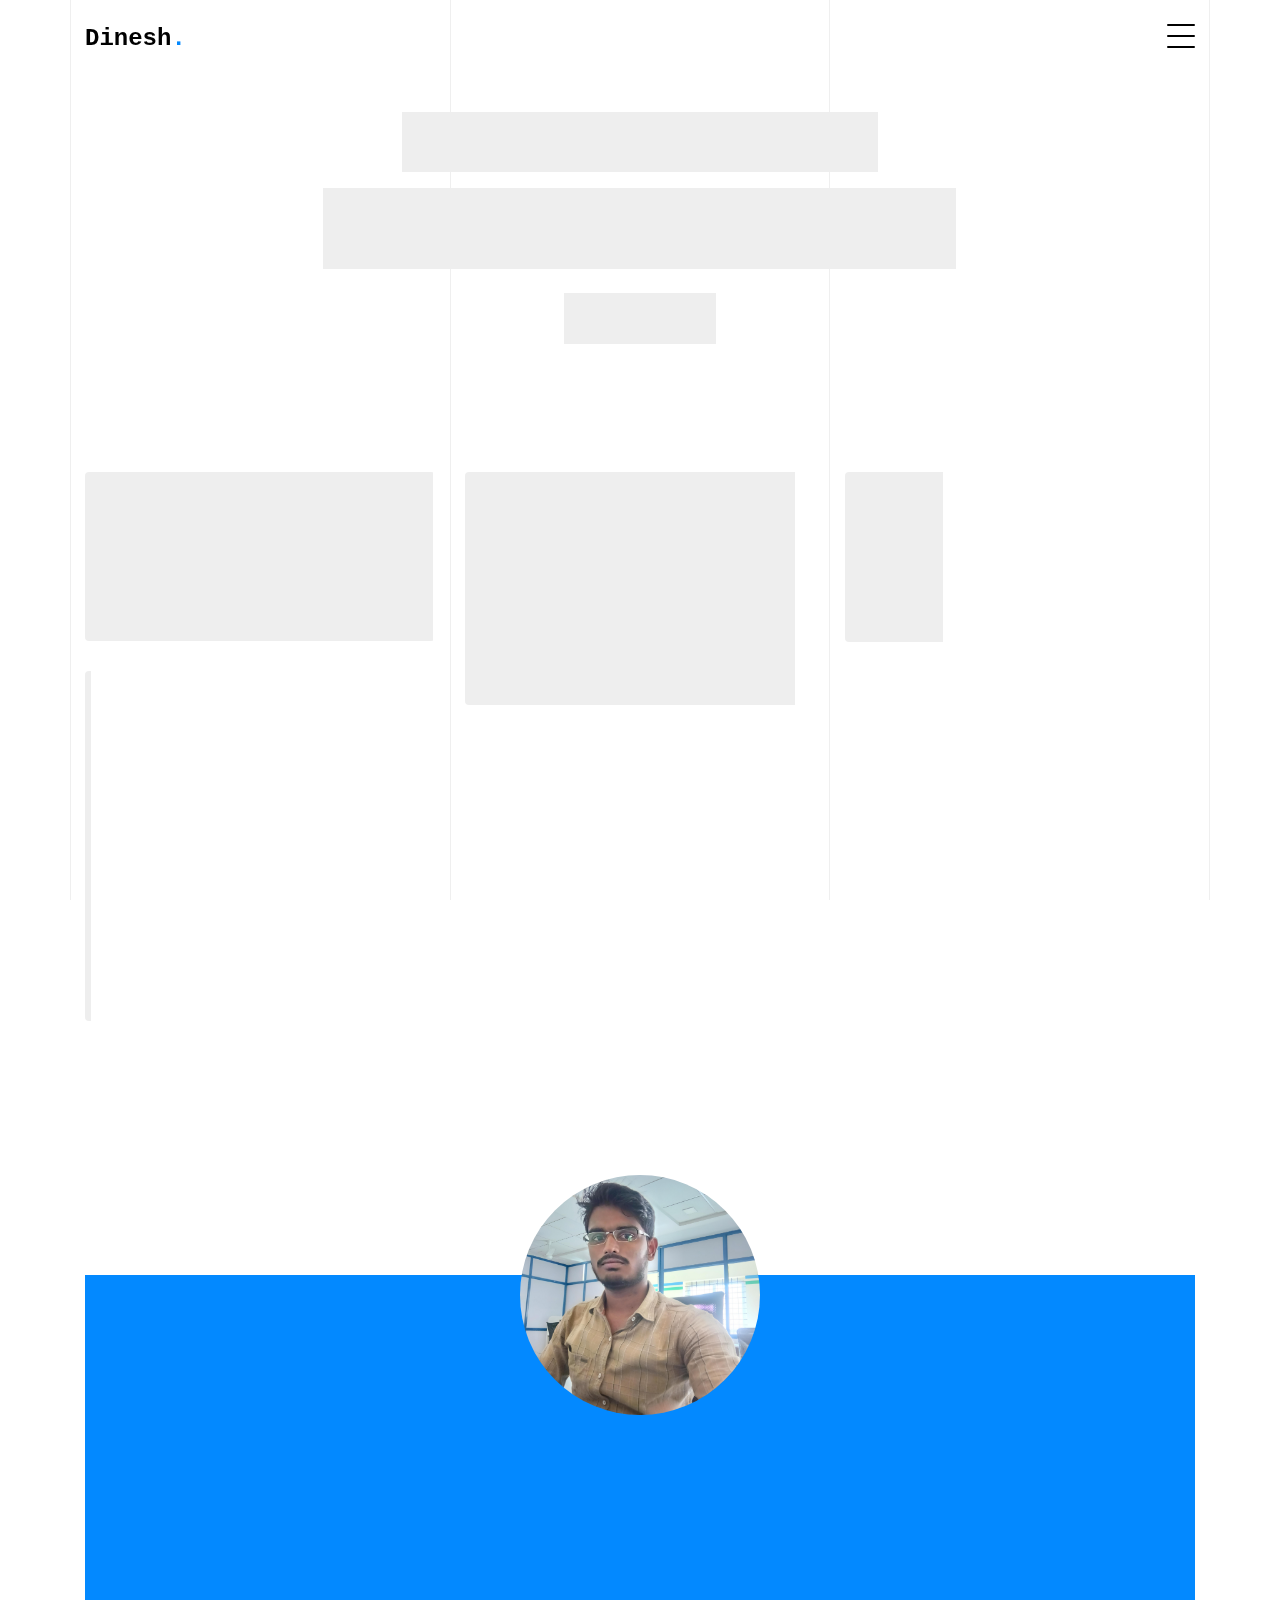
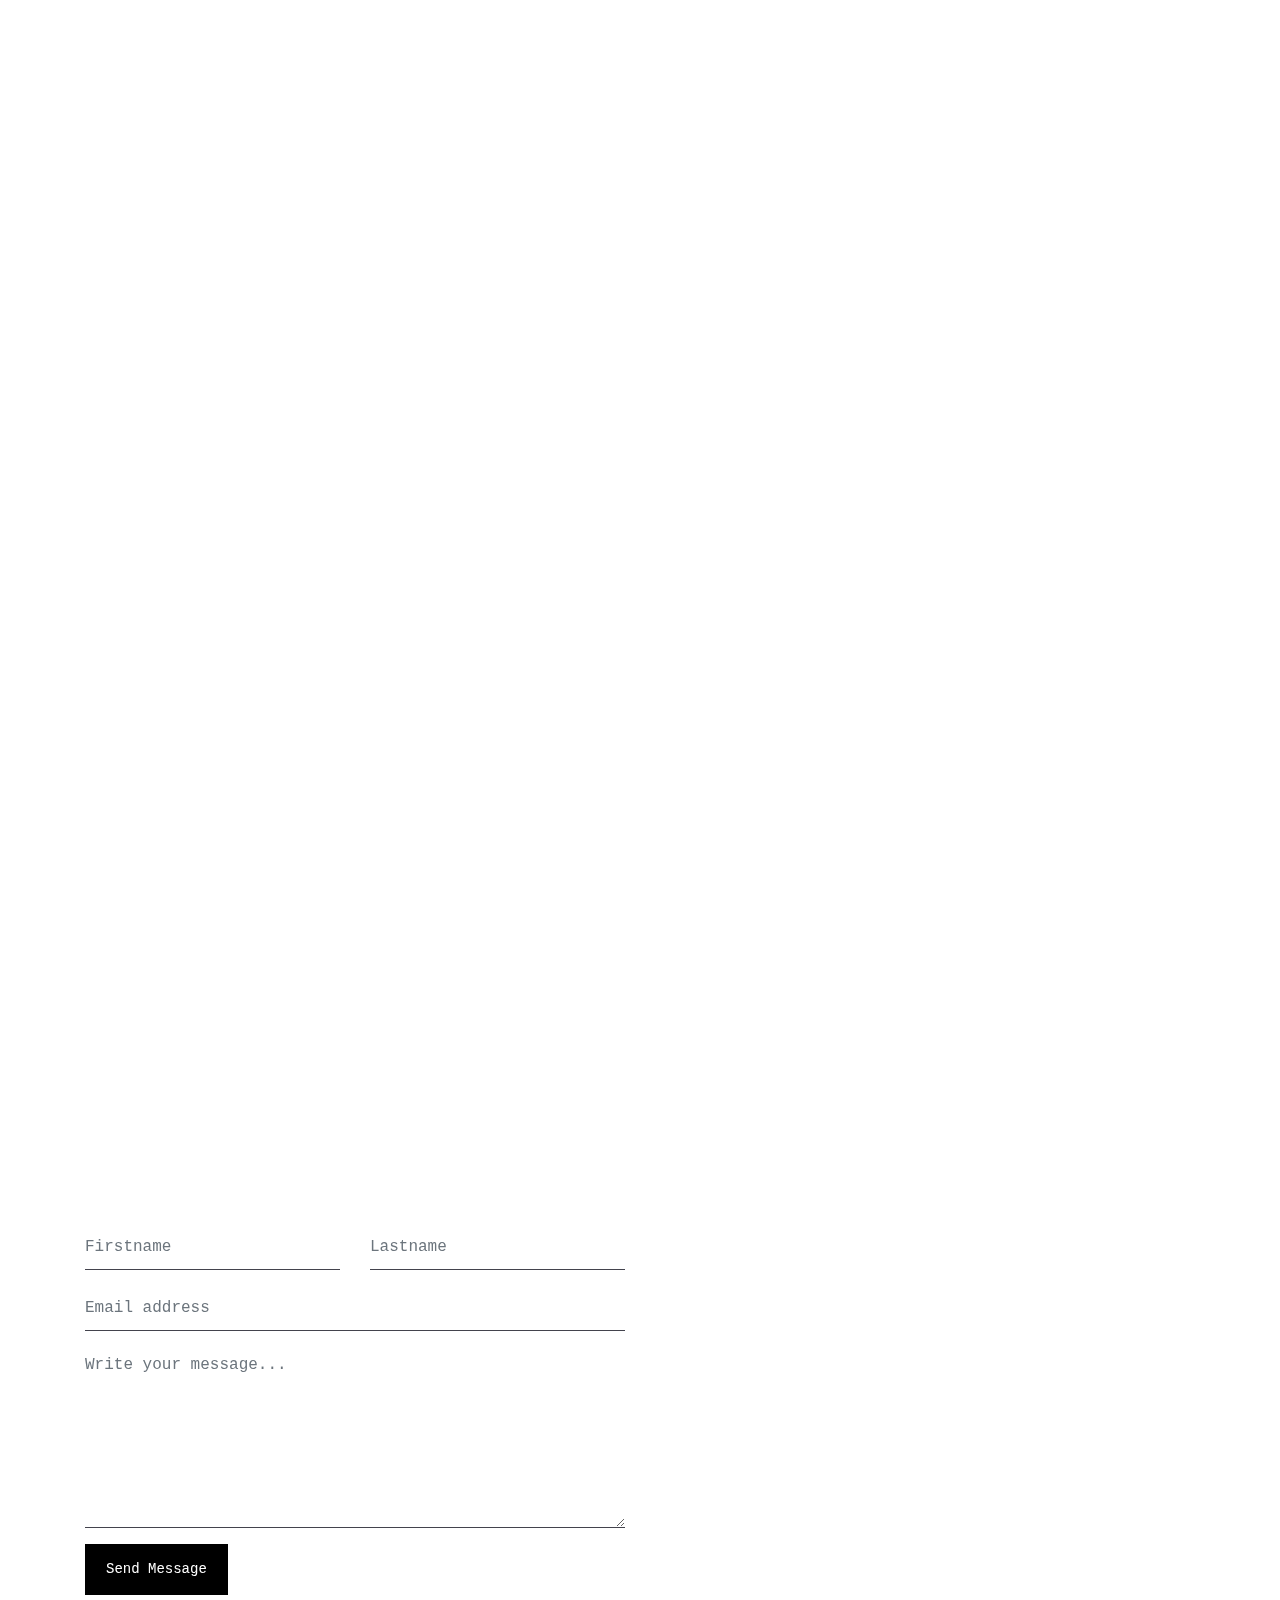
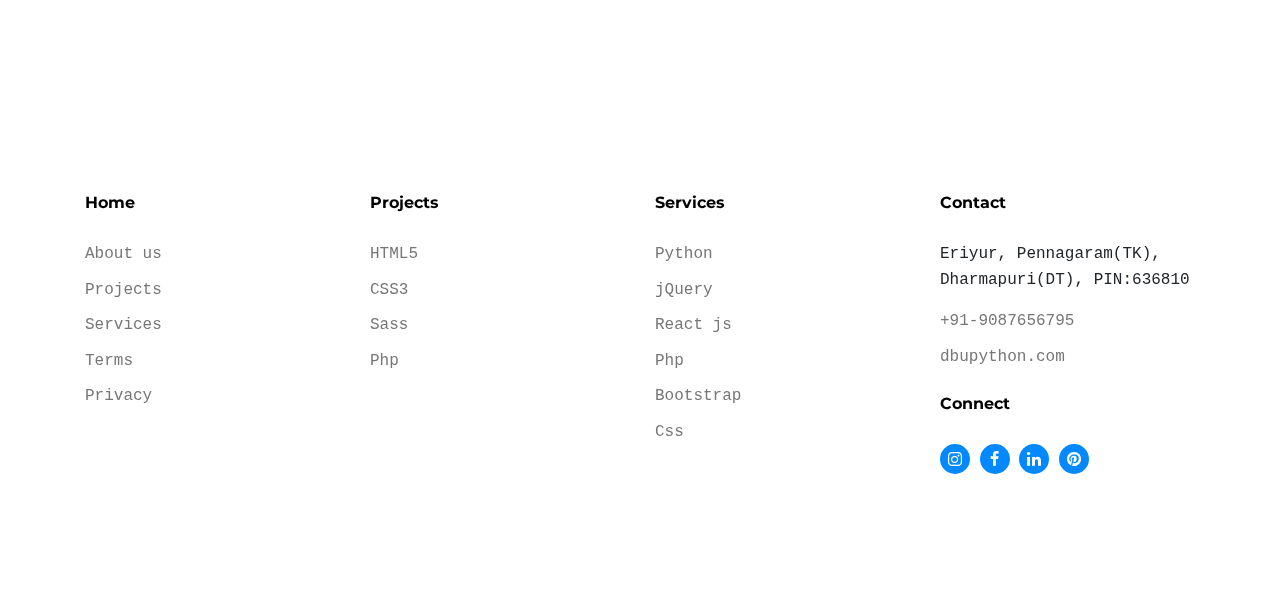
<file: index.html>
<!doctype html>
<html lang="en">

<head>
  <meta charset="utf-8">
  <meta name="viewport" content="width=device-width, initial-scale=1, shrink-to-fit=no">
  <meta name="author" content="Untree.co">
  <link rel="shortcut icon" href="favicon.png">

  <meta name="description" content="" />
  <meta name="keywords" content="" />

  <link rel="preconnect" href="https://fonts.googleapis.com">
  <link rel="preconnect" href="https://fonts.gstatic.com" crossorigin>
  <link href="https://fonts.googleapis.com/css2?family=Montserrat:wght@400;700&family=PT+Mono&display=swap" rel="stylesheet">

  <link rel="stylesheet" href="css/bootstrap.min.css">
  <link rel="stylesheet" href="css/owl.carousel.min.css">
  <link rel="stylesheet" href="css/owl.theme.default.min.css">
  <link rel="stylesheet" href="css/jquery.fancybox.min.css">
  <link rel="stylesheet" href="fonts/icomoon/style.css">
  <link rel="stylesheet" href="fonts/flaticon/font/flaticon.css">
  <link rel="stylesheet" href="css/aos.css">
  <link rel="stylesheet" href="css/style.css">

  <title>Dineshbabu's Port</title>
</head>

<body data-spy="scroll" data-target=".site-navbar-target" data-offset="100">

  <div class="lines-wrap">
    <div class="lines-inner">
      <div class="lines"></div>
    </div>
  </div>
  <!-- END lines -->

  <div class="site-mobile-menu site-navbar-target">
    <div class="site-mobile-menu-header">
      <div class="site-mobile-menu-close">
        <span class="icofont-close js-menu-toggle"></span>
      </div>
    </div>
    <div class="site-mobile-menu-body"></div>
  </div>
  
  <nav class="site-nav dark mb-5 site-navbar-target">
    <div class="container">
      <div class="site-navigation">
        <a href="index.html" class="logo m-0">Dinesh<span class="text-primary">.</span></a>

        <ul class="js-clone-nav d-none d-lg-inline-none site-menu float-right site-nav-wrap">
          <li><a href="#home-section" class="nav-link active">Home</a></li>
          <li><a href="#portfolio-section" class="nav-link">Portfolio</a></li>
          <li class="has-children">
            <a href="#about-section" class="nav-link">About</a>
            <ul class="dropdown">
              <li><a href="elements.html" class="nav-link">Contact me</a></li>
              
            </ul>
          </li>
          <li><a href="#services-section" class="nav-link">Services</a></li>

          <li><a href="#contact-section" class="nav-link">Contact us</a></li>
        </ul>

        <a href="#" class="burger ml-auto float-right site-menu-toggle js-menu-toggle d-inline-block d-lg-inline-block" data-toggle="collapse" data-target="#main-navbar">
          <span></span>
        </a>

      </div>
    </div>
  </nav>



  <div class="untree_co-section pb-0" id="home-section">
    <div class="container">
      <div class="row justify-content-center text-center">
        <div class="col-md-7">
          <h1 class="heading gsap-reveal-hero mb-3"><strong>Dineshbabu's<span class="text-primary"> Portfolio</span></strong></h1>
          <h2 class="subheading gsap-reveal-hero mb-4">
            "Crafting beautiful and responsive web experiences as a frontend developer. Let's turn ideas into interactive realities."
          </h2>
          <p class="gsap-reveal-hero"><a href="#about-section"  class="btn btn-outline-black">More about me</a></p>    
        </div>
      </div>
    </div>
  </div>
  


  <div class="untree_co-section untree_co-section-4 pb-0"  id="portfolio-section">
    <div class="container">


      <div class="relative"><div class="loader-portfolio-wrap"><div class="loader-portfolio"></div></div> </div>
      <div id="portfolio-single-holder"></div>

      <div class="portfolio-wrapper">

        <div id="posts" class="row">

          <div class="item web branding col-sm-6 col-md-6 col-lg-4 isotope-mb-2">
            <a href="portfolio-single-1.html" class="portfolio-item ajax-load-page isotope-item gsap-reveal-img" data-id="1">
              <div class="overlay">
                <span class="wrap-icon icon-link2"></span>
                <div class="portfolio-item-content">
                  <h3>Chat Site</h3>
                  <p>web, branding</p>
                </div>
              </div>
              <img src="images\chat.png" class="lazyload  img-fluid" alt="Images" />
            </a>
          </div>

          <div class="item web branding col-sm-6 col-md-6 col-lg-4 isotope-mb-2">
            <a href="portfolio-single-2.html" class="portfolio-item ajax-load-page isotope-item gsap-reveal-img" data-id="2">
              <div class="overlay">
                <span class="wrap-icon icon-link2"></span>
                <div class="portfolio-item-content">
                  <h3>Book Binding</h3>
                  <p>illustration, application</p>
                </div>
              </div>
              <img src="images/img_2.jpg" class="lazyload  img-fluid" alt="Images" />
            </a>
          </div>

          <div class="item web branding col-sm-6 col-md-6 col-lg-4 isotope-mb-2">
            <a href="portfolio-single-3.html" class="portfolio-item ajax-load-page isotope-item gsap-reveal-img" data-id="3">
              <div class="overlay">
                <span class="wrap-icon icon-link2"></span>
                <div class="portfolio-item-content">
                  <h3>Perfume</h3>
                  <p>web, branding</p>
                </div>
              </div>
              <img src="images/Screenshot (142).png" class="lazyload  img-fluid" alt="Images" />
            </a>
          </div>

          <div class="item web branding col-sm-6 col-md-6 col-lg-4 isotope-mb-2">
            <a href="portfolio-single-4.html" class="portfolio-item ajax-load-page isotope-item gsap-reveal-img" data-id="3">
              <div class="overlay">
                <span class="wrap-icon icon-link2"></span>
                <div class="portfolio-item-content">
                  <h3>Medical Website</h3>
                  <p>web, branding</p>
                </div>
              </div>
              <img src="images\79082.jpg" class="lazyload  img-fluid" alt="Images" />
            </a>
          </div>

          


          <div class="item web branding col-sm-6 col-md-6 col-lg-4 isotope-mb-2">
            <a href="portfolio-single-5.html" class="portfolio-item ajax-load-page isotope-item gsap-reveal-img" data-id="1">
              <div class="overlay">
                <span class="wrap-icon icon-link2"></span>
                <div class="portfolio-item-content">
                  <h3>Black & White Cubic Quiz</h3>
                  <p>web, branding</p>
                </div>
              </div>
              <img src="images\img_6.jpg" class="lazyload  img-fluid" alt="Images" />
            </a>
          </div>

        <!-- </div>
        </div> -->
      </div>
    </div>


    <div class="untree_co-section pb-0" id="about-section">
      <div class="container">
        <div class="row justify-content-center mb-3 hoverme">
          <div class="col-lg-7 mx-auto text-center author-wrap">
            <img style="background-color: black;" src="images\dinesh21.jpg" alt="Image" width="240" height="240" class="img-fluid rounded-circle mb-3">
            <h3 class="text-black h5 font-weight-bold mb-2 gsap-reveal-hero">Dinesh Babu</h3>
            <p class="gsap-reveal-hero">Web Designer and Developer</p>
          </div>
        </div>

        <div class="row justify-content-center">
          <div class="col-lg-7">


            <p class="gsap-reveal-hero">In the ever-evolving world of web design, I'm the architect behind pixels, the conductor of user journeys, and the storyteller of digital experiences.

              </p>

            <p class="gsap-reveal-hero">Hailing from the dynamic landscape of design, I thrive on transforming visions into captivating online realities. With a keen eye for aesthetics and a passion for clean, functional design, I embark on each project as a unique opportunity to weave creativity and usability seamlessly.</p>

            <p class="gsap-reveal-hero">
              
              My journey in the vast digital universe began when I decided to venture beyond the conventional. Armed with a palette of creativity and a toolbox of coding finesse, I embarked on a quest to bring innovation to the forefront of web design.
              
</p>

            <p class="gsap-reveal-hero">Every line of code is a brushstroke on the canvas of user experience. I don't just design websites; I sculpt immersive online environments where every click tells a story and every scroll unveils a visual narrative.
              </p>

            <p class="gsap-reveal-hero mb-5">
              As I navigate the ever-changing landscapes of responsive design and user interface trends, I remain committed to crafting digital spaces that not only meet but exceed expectations. Join me on this design odyssey, where each project is an adventure, and every pixel has a purpose.
              
              Let's collaborate to turn your digital aspirations into a visually stunning reality. Welcome to the intersection of artistry and technology—welcome to my world of web design.
</p>


            <p class="gsap-reveal-hero text-center"><a href="https://remigial-team.000webhostapp.com/loginchat.php" target="_blank" class="btn btn-outline-black">Contact Me on chat-site</a></p>    
          </div>
        </div>
      </div>
    </div>


    <div class="untree_co-section pb-0" id="services-section">
      <div class="container">
        <div class="row mb-4">
          <div class="col-lg-7 text-center mx-auto">
            <h2 class="section-heading gsap-reveal-hero mb-0"><strong>Services</strong></h2>
            <p class="gsap-reveal-hero">The Big Oxmox advised her not to do so, because there were thousands of bad Commas.</p>
            <div class="wave gsap-reveal-hero" >
              <svg>
                <path d="M10,10 L50,100 L90,50" stroke="#0389ff"></path>
              </svg>
            </div>
          </div>
        </div>

        <div class="row">

          <div class="col-6 col-sm-6 col-md-6 col-lg-4 mb-4">
            <div class="service text-center">
              <div class="gsap-reveal-hero mb-3">
                <span class="icon-service"><img src="images/svg/service-icon-7.svg" alt="Image" class="img-fluid"></span>
              </div>
              <h3 class="gsap-reveal-hero">Frontend</h3>
              <p class="gsap-reveal-hero">Far far away, behind the word mountains, far from the countries Vokalia and Consonantia, there live the blind texts.</p>
            </div>
          </div>
          <div class="col-6 col-sm-6 col-md-6 col-lg-4 mb-4">
            <div class="service text-center">
              <div class="gsap-reveal-hero mb-3">
                <span class="icon-service"><img src="images/svg/service-icon-6.svg" alt="Image" class="img-fluid"></span>
              </div>
              <h3 class="gsap-reveal-hero">Photography</h3>
              <p class="gsap-reveal-hero">Far far away, behind the word mountains, far from the countries Vokalia and Consonantia, there live the blind texts.</p>
            </div>
          </div>

          <div class="col-6 col-sm-6 col-md-6 col-lg-4 mb-4">
            <div class="service text-center">
              <div class="gsap-reveal-hero mb-3">
                <span class="icon-service"><img src="images/svg/service-icon-1.svg" alt="Image" class="img-fluid"></span>
              </div>
              <h3 class="gsap-reveal-hero">Web Design</h3>
              <p class="gsap-reveal-hero">Far far away, behind the word mountains, far from the countries Vokalia and Consonantia, there live the blind texts.</p>
            </div>
          </div>


          <div class="col-6 col-sm-6 col-md-6 col-lg-4 mb-4">
            <div class="service text-center">
              <div class="gsap-reveal-hero mb-3">
                <span class="icon-service"><img src="images/svg/service-icon-8.svg" alt="Image" class="img-fluid"></span>
              </div>
              <h3 class="gsap-reveal-hero">App Development</h3>
              <p class="gsap-reveal-hero">Far far away, behind the word mountains, far from the countries Vokalia and Consonantia, there live the blind texts.</p>
            </div>
          </div>

          <div class="col-6 col-sm-6 col-md-6 col-lg-4 mb-4">
            <div class="service text-center">
              <div class="gsap-reveal-hero mb-3">
                <span class="icon-service"><img src="images/svg/service-icon-4.svg" alt="Image" class="img-fluid"></span>
              </div>
              <h3 class="gsap-reveal-hero">UI/UX</h3>
              <p class="gsap-reveal-hero">Far far away, behind the word mountains, far from the countries Vokalia and Consonantia, there live the blind texts.</p>
            </div>
          </div>

          <div class="col-6 col-sm-6 col-md-6 col-lg-4 mb-4">
            <div class="service text-center">
              <div class="gsap-reveal-hero mb-3">
                <span class="icon-service"><img src="images/svg/service-icon-5.svg" alt="Image" class="img-fluid"></span>
              </div>
              <h3 class="gsap-reveal-hero">Branding</h3>
              <p class="gsap-reveal-hero">Far far away, behind the word mountains, far from the countries Vokalia and Consonantia, there live the blind texts.</p>
            </div>
          </div>

        </div>
      </div>
    </div>


    <div class="untree_co-section pb-0">
      <div class="container">
        <div class="row mb-4">
          <div class="col-lg-7 text-center mx-auto">
            <h2 class="section-heading gsap-reveal-hero mb-0"><strong>My Skillset</strong></h2>
            <p class="gsap-reveal-hero">The Big Oxmox advised her not to do so, because there were thousands of bad Commas.</p>
            <div class="wave gsap-reveal-hero" >
              <svg>
                <path d="M10,10 L50,100 L90,50" stroke="#0389ff"></path>
              </svg>
            </div>
          </div>
        </div>
        <div class="row">
          <div class="col-6 col-sm-6 col-md-6 col-lg-3 text-center" data-aos="fade-up" data-aos-delay="0">
            <div class="progressbar" data-animate="false">
              <div class="circle" data-percent="98">
                <div class="number"></div>
                <p class="caption">React Js</p>
              </div>
            </div>
          </div>
          <div class="col-6 col-sm-6 col-md-6 col-lg-3 text-center" data-aos="fade-up" data-aos-delay="100">
            <div class="progressbar" data-animate="false">
              <div class="circle" data-percent="95">
                <div class="number"></div>
                <p class="caption">Web Design</p>
              </div>
            </div>
          </div>
          <div class="col-6 col-sm-6 col-md-6 col-lg-3 text-center" data-aos="fade-up" data-aos-delay="200">
            <div class="progressbar" data-animate="false">
              <div class="circle" data-percent="89">
                <div class="number"></div>
                <p class="caption">Web/Mobile App</p>
              </div>
            </div>
          </div>
          <div class="col-6 col-sm-6 col-md-6 col-lg-3 text-center" data-aos="fade-up" data-aos-delay="300">
            <div class="progressbar" data-animate="false">
              <div class="circle" data-percent="85">
                <div class="number"></div>
                <p class="caption">Photoshop</p>
              </div>
            </div>

          </div>
        </div>
      </div>
    </div>

    <!-- <div class="untree_co-section testimonial-wrap"> -->
      <!-- <div class="container"> -->
        <!-- <div class="row mb-5"> -->
          <!-- <div class="col-lg-7 text-center mx-auto"> -->
            <!-- <h2 class="section-heading gsap-reveal-hero mb-0"><strong>Testimonials</strong></h2> -->
            <!-- <p class="gsap-reveal-hero">What clients say...</p> -->

            <!-- <div class="wave gsap-reveal-hero" > -->
              <!-- <svg> -->
                <!-- <path d="M10,10 L50,100 L90,50" stroke="#0389ff"></path> -->
              <!-- </svg> -->
            <!-- </div> -->
          <!-- </div> -->
        <!-- </div> -->


        <!-- <div data-aos="fade-left" data-aos-delay="200"> -->



          <!-- <div class="owl-carousel owl-3-slider"> -->
            <!-- <div class="item"> -->
              <!-- <div class="testimonial-v1"> -->
                <!-- <img src="images/person_1.jpg" alt="Image" class="img-fluid"> -->
                <!-- <div class="mb-4"> -->
                  <!-- <h3>James Smith</h3> -->
                  <!-- <span class="caption">CEO &amp; Co-Founder</span> -->
                <!-- </div> -->
                <!-- <blockquote> -->
                  <!-- <p>Far far away, behind the word mountains, far from the countries Vokalia and Consonantia, there live the blind texts. Separated they live in Bookmarksgrove right at the coast of the Semantics, a large language ocean.</p> -->
                <!-- </blockquote> -->
              <!-- </div> -->
            <!-- </div> -->
            <!-- <!~~ END .item ~~> -->

            <!-- <div class="item"> -->
              <!-- <div class="testimonial-v1"> -->
                <!-- <img src="images/person_2.jpg" alt="Image" class="img-fluid"> -->
                <!-- <div class="mb-4"> -->
                  <!-- <h3>Jenny Wilson</h3> -->
                  <!-- <span class="caption">CEO &amp; Co-Founder</span> -->
                <!-- </div> -->
                <!-- <blockquote> -->
                  <!-- <p>Far far away, behind the word mountains, far from the countries Vokalia and Consonantia, there live the blind texts. Separated they live in Bookmarksgrove right at the coast of the Semantics, a large language ocean.</p> -->
                <!-- </blockquote> -->
              <!-- </div> -->
            <!-- </div> -->
            <!-- <!~~ END .item ~~> -->

            <!-- <div class="item"> -->
              <!-- <div class="testimonial-v1"> -->
                <!-- <img src="images/person_3.jpg" alt="Image" class="img-fluid"> -->
                <!-- <div class="mb-4"> -->
                  <!-- <h3>Dan Anderson</h3> -->
                  <!-- <span class="caption">CEO &amp; Co-Founder</span> -->
                <!-- </div> -->
                <!-- <blockquote> -->
                  <!-- <p>Far far away, behind the word mountains, far from the countries Vokalia and Consonantia, there live the blind texts. Separated they live in Bookmarksgrove right at the coast of the Semantics, a large language ocean.</p> -->
                <!-- </blockquote> -->
              <!-- </div> -->
            <!-- </div> -->
            <!-- <!~~ END .item ~~> -->

            <!-- <div class="item"> -->
              <!-- <div class="testimonial-v1"> -->
                <!-- <img src="images/person_1.jpg" alt="Image" class="img-fluid"> -->
                <!-- <div class="mb-4"> -->
                  <!-- <h3>James Smith</h3> -->
                  <!-- <span class="caption">CEO &amp; Co-Founder</span> -->
                <!-- </div> -->
                <!-- <blockquote> -->
                  <!-- <p>Far far away, behind the word mountains, far from the countries Vokalia and Consonantia, there live the blind texts. Separated they live in Bookmarksgrove right at the coast of the Semantics, a large language ocean.</p> -->
                <!-- </blockquote> -->
              <!-- </div> -->
            <!-- </div> -->
            <!-- END .item -->
          </div>
        </div>
      </div>
    </div>

    <div class="untree_co-section">
      <div class="container">
        <div class="row mb-5">
          <div class="col-lg-7 text-center mx-auto">
            <h2 class="section-heading gsap-reveal-hero mb-0"><strong>Blog Posts</strong></h2>
            <p class="gsap-reveal-hero">News &amp; Updates</p>

            <div class="wave gsap-reveal-hero" >
              <svg>
                <path d="M10,10 L50,100 L90,50" stroke="#0389ff" stroke-width="2"></path>
              </svg>
            </div>
          </div>
        </div>
        <div class="row">
          <div class="col-6 col-sm-6 col-md-6 col-lg-3" data-aos="fade-up" data-aos-delay="0">
            <div class="post-entry">
              <a href="#" class="thumb"><img src="images/gal_1.jpg" alt="image" class="img-fluid"></a>
              <h3><a href="#">Separated they live in</a></h3>
              <div class="post-meta">
                Aug 4, 2020 by <a href="#">Admin</a> in <a href="#">Web Design</a>
              </div>
            </div>
          </div>
          <div class="col-6 col-sm-6 col-md-6 col-lg-3" data-aos="fade-up" data-aos-delay="100">
            <div class="post-entry">
              <a href="#" class="thumb"><img src="images/gal_2.jpg" alt="image" class="img-fluid"></a>
              <h3><a href="#">Separated they live in</a></h3>
              <div class="post-meta">
                Aug 4, 2020 by <a href="#">Admin</a> in <a href="#">Web Design</a>
              </div>
            </div>
          </div>
          <div class="col-6 col-sm-6 col-md-6 col-lg-3" data-aos="fade-up" data-aos-delay="200">
            <div class="post-entry">
              <a href="#" class="thumb"><img src="images/gal_3.jpg" alt="image" class="img-fluid"></a>
              <h3><a href="#">Separated they live in</a></h3>
              <div class="post-meta">
                Aug 4, 2020 by <a href="#">Admin</a> in <a href="#">Web Design</a>
              </div>
            </div>
          </div>
          <div class="col-6 col-sm-6 col-md-6 col-lg-3" data-aos="fade-up" data-aos-delay="300">
            <div class="post-entry">
              <a href="#" class="thumb"><img src="images/gal_4.jpg" alt="image" class="img-fluid"></a>
              <h3><a href="#">Separated they live in</a></h3>
              <div class="post-meta">
                Aug 4, 2020 by <a href="#">Admin</a> in <a href="#">Web Design</a>
              </div>
            </div>
          </div>
        </div>
      </div>
    </div>


    <div class="untree_co-section" id="contact-section">
      <div class="container">
        <div class="row mb-5">
          <div class="col-lg-7 text-center mx-auto">
            <h2 class="section-heading gsap-reveal-hero mb-0"><strong>Contact</strong></h2>
            <p class="gsap-reveal-hero">Available for work. Get in touch</p>

            <div class="wave gsap-reveal-hero" >
              <svg>
                <path d="M10,10 L50,100 L90,50" stroke="#0389ff"></path>
              </svg>
            </div>
          </div>
        </div>

        <div class="row">
          <div class="col-lg-6">
            <form action="#">
              <div class="row">
                <div class="col-lg-6 form-group">
                  <input type="text" class="form-control" placeholder="Firstname">
                </div>
                <div class="col-lg-6 form-group">
                  <input type="text" class="form-control" placeholder="Lastname">
                </div>
              </div>
              <div class="row">
                <div class="col-lg-12 form-group">
                  <input type="email" class="form-control" placeholder="Email address">
                </div>
              </div>
              <div class="row">
                <div class="col-lg-12 form-group">
                  <textarea name="" id="" cols="30" rows="7" class="form-control" placeholder="Write your message..."></textarea>
                </div>
              </div>
              <div class="row">
                <div class="col-12 form-group">
                  <input type="submit" class="btn btn-black" value="Send Message">
                </div>
              </div>
            </form>
          </div>
          <div class="col-lg-6">
            <div id="map">
              <iframe src="https://www.google.com/maps/embed?pb=!1m18!1m12!1m3!1d7804.881460490869!2d77.79816438215836!3d12.013149883792254!2m3!1f0!2f0!3f0!3m2!1i1024!2i768!4f13.1!3m3!1m2!1s0x3baea5a365df9acf%3A0xa32fa2b9d43597cd!2sEriyur-Sunchalnattham%2C%20Tamil%20Nadu%20636810!5e0!3m2!1sen!2sin!4v1706160913440!5m2!1sen!2sin" width="600" height="450" style="border:0;" allowfullscreen="" loading="lazy" referrerpolicy="no-referrer-when-downgrade"></iframe>
            </div>
          </div>
        </div>
      </div>
    </div>

    <div class="site-footer">
      <div class="container">

        <div class="row">
          <div class="col-lg-3">
            <div class="widget">
              <h3>Home</h3>
              <ul class="list-unstyled float-left links">
                <li><a href="#">About us</a></li>
                <li><a href="#">Projects</a></li>
                <li><a href="#">Services</a></li>
                <li><a href="#">Terms</a></li>
                <li><a href="#">Privacy</a></li>
              </ul>
            </div> <!-- /.widget -->
          </div> <!-- /.col-lg-3 -->

          <div class="col-lg-3">
            <div class="widget">
              <h3>Projects</h3>
              <ul class="list-unstyled float-left links">
                <li><a href="#">HTML5</a></li>
                <li><a href="#">CSS3</a></li>
                <li><a href="#">Sass</a></li>
                <li><a href="#">Php</a></li>
              </ul>
            </div> <!-- /.widget -->
          </div> <!-- /.col-lg-3 -->

          <div class="col-lg-3">
            <div class="widget">
              <h3>Services</h3>
              <ul class="list-unstyled float-left links">
                <li><a href="#">Python</a></li>
                <li><a href="#">jQuery</a></li>
                <li><a href="#">React js</a></li>
                <li><a href="#">Php</a></li>
                <li><a href="#">Bootstrap</a></li>
                <li><a href="#">Css</a></li>
              </ul>
            </div> <!-- /.widget -->
          </div> <!-- /.col-lg-3 -->


          <div class="col-lg-3">
            <div class="widget">
              <h3>Contact</h3>
              <address>Eriyur, Pennagaram(TK), Dharmapuri(DT), PIN:636810</address>
              <ul class="list-unstyled links mb-4">
                <li><a href="tel:9087656795">+91-9087656795</a></li>
                <li><a href="mailto:dbupython.com">dbupython.com</a></li>
              </ul>

              <h3>Connect</h3>
              <ul class="list-unstyled social">
                <li><a href="https://www.instagram.com/dinesh.chief.3f/"><span class="icon-instagram"></span></a></li>
                <li><a href="https://www.facebook.com/dinesh.dhanush.7399786"><span class="icon-facebook"></span></a></li>
                <li><a href="https://www.linkedin.com/in/dineshchief3/"><span class="icon-linkedin"></span></a></li>
                <li><a href="https://pin.it/uD5wwDHQR"><span class="icon-pinterest"></span></a></li>
              </ul>

            </div> <!-- /.widget -->
          </div> <!-- /.col-lg-3 -->

        </div> <!-- /.row -->





        
    <div id="overlayer"></div>
    <div class="loader">
      <div class="spinner-border" role="status">
        <span class="sr-only">Loading...</span>
      </div>
    </div>

    <script src="js/jquery-3.4.1.min.js"></script>
    <script src="js/popper.min.js"></script>
    <script src="js/bootstrap.min.js"></script>
    <script src="js/owl.carousel.min.js"></script>
    <script src="js/jquery.animateNumber.min.js"></script>
    <script src="js/jquery.waypoints.min.js"></script>
    <script src="js/jquery.fancybox.min.js"></script>
    <script src="js/aos.js"></script>
    <script src="js/wave-animate.js"></script>
    <script src="js/circle-progress.js"></script>
    <script src="js/imagesloaded.pkgd.js"></script>
    <script src="js/isotope.pkgd.min.js"></script>
    <script src="js/jquery.easing.1.3.js"></script>
    <script src="js/TweenMax.min.js"></script>
    <script src="js/ScrollMagic.min.js"></script>
    <script src="js/scrollmagic.animation.gsap.min.js"></script>


    <script src="js/custom.js"></script>
    
  </body>

  </html>
</file>
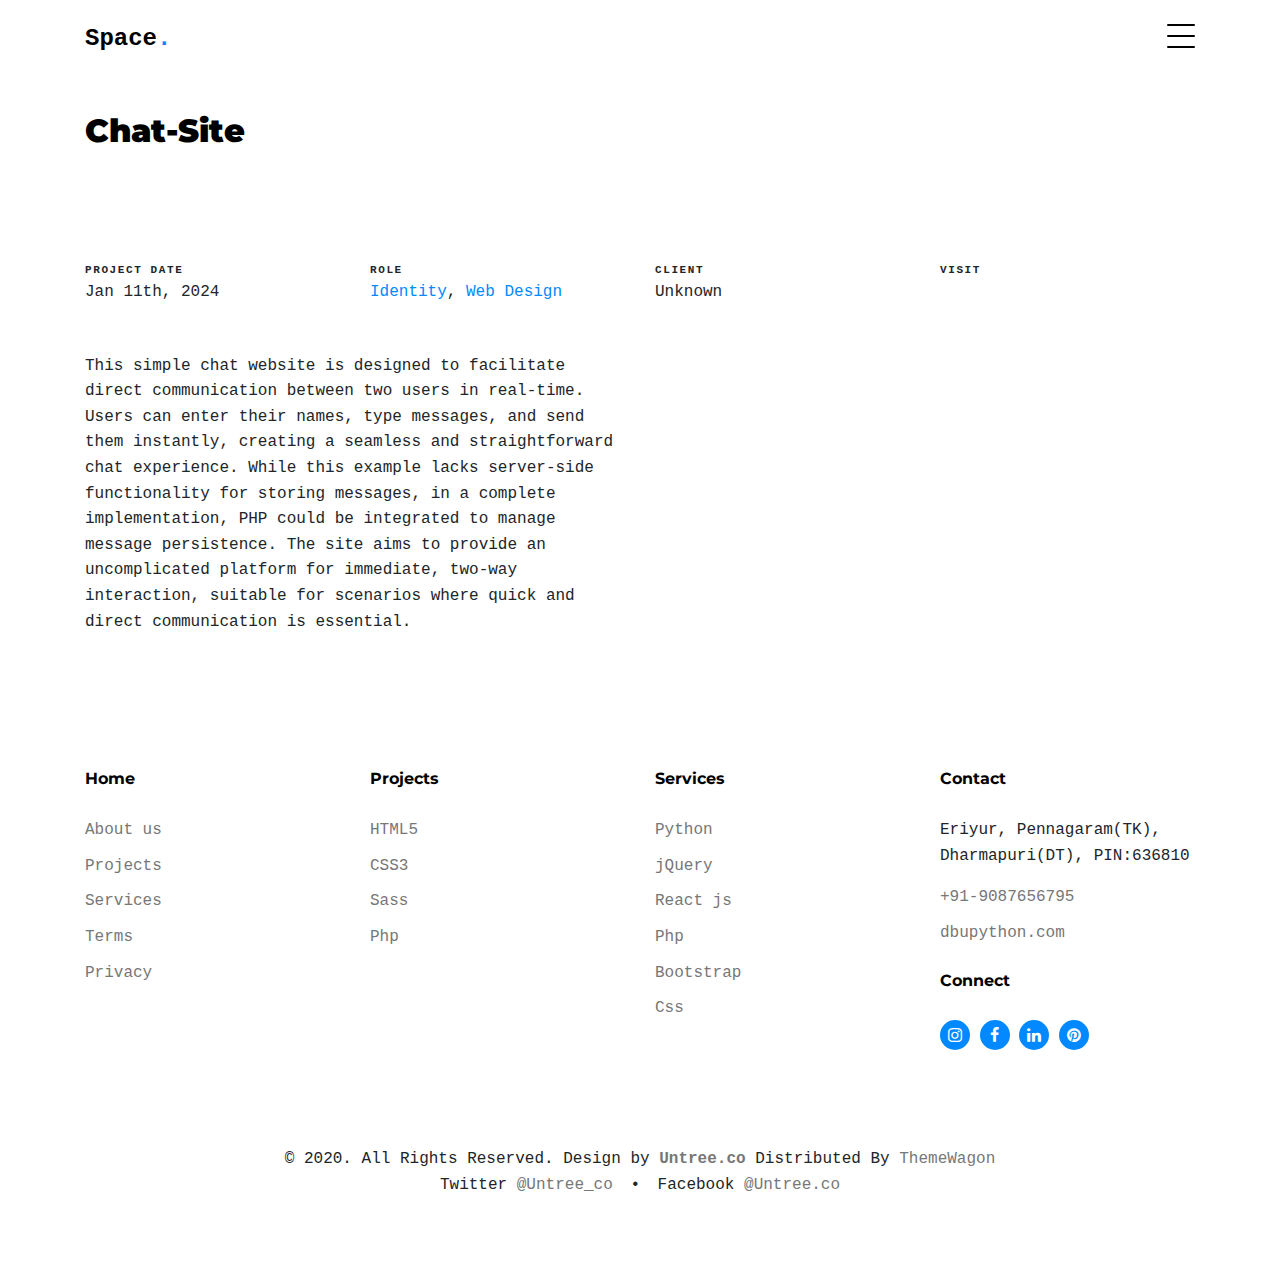
<file: portfolio-single-1.html>
<!-- /*
* Template Name: Minimal
* Template Author: Untree.co
* Author URI: https://untree.co/
* License: https://creativecommons.org/licenses/by/3.0/
*/ -->
<!doctype html>
<html lang="en">

<head>
  <meta charset="utf-8">
  <meta name="viewport" content="width=device-width, initial-scale=1, shrink-to-fit=no">
  <meta name="author" content="Untree.co">
  <link rel="shortcut icon" href="favicon.png">

  <meta name="description" content="" />
  <meta name="keywords" content="" />

  <link rel="preconnect" href="https://fonts.googleapis.com">
  <link rel="preconnect" href="https://fonts.gstatic.com" crossorigin>
  <link href="https://fonts.googleapis.com/css2?family=Montserrat:wght@400;700&family=PT+Mono&display=swap" rel="stylesheet">

  <link rel="stylesheet" href="css/bootstrap.min.css">
  <link rel="stylesheet" href="css/owl.carousel.min.css">
  <link rel="stylesheet" href="css/owl.theme.default.min.css">
  <link rel="stylesheet" href="css/jquery.fancybox.min.css">
  <link rel="stylesheet" href="fonts/icomoon/style.css">
  <link rel="stylesheet" href="fonts/flaticon/font/flaticon.css">
  <link rel="stylesheet" href="css/aos.css">
  <link rel="stylesheet" href="css/style.css">

  <title>Minimal Free HTML Template by Untree.co</title>
</head>

<body data-spy="scroll" data-target=".site-navbar-target" data-offset="100">


  <div class="site-mobile-menu site-navbar-target">
    <div class="site-mobile-menu-header">
      <div class="site-mobile-menu-close">
        <span class="icofont-close js-menu-toggle"></span>
      </div>
    </div>
    <div class="site-mobile-menu-body"></div>
  </div>
  
  <nav class="site-nav dark mb-5 site-navbar-target">
    <div class="container">
      <div class="site-navigation">
        <a href="index.html" class="logo m-0">Space<span class="text-primary">.</span></a>

        <ul class="js-clone-nav d-none d-lg-inline-none site-menu float-right">
          <li><a href="#home-section" class="nav-link active">Home</a></li>
          <li><a href="#portfolio-section">Portfolio</a></li>
          <li class="has-children">
            <a href="#about-section" class="nav-link">About</a>
            <ul class="dropdown">
              <li><a href="elements.html" class="nav-link">Contact me</a></li>
              
            </ul>
          </li>
          <li><a href="#services-section" class="nav-link">Services</a></li>

          <li><a href="#contact-section" class="nav-link">Contact us</a></li>
        </ul>

        <a href="#" class="burger ml-auto float-right site-menu-toggle js-menu-toggle d-inline-block d-lg-inline-block" data-toggle="collapse" data-target="#main-navbar">
          <span></span>
        </a>

      </div>
    </div>
  </nav>

  


  <div class="untree_co-section untree_co-section-4 pb-0"  id="portfolio-section">
    <div class="container">
      <div class="portfolio-single-wrap unslate_co--section" id="portfolio-single-section">

        <div class="portfolio-single-inner">
          <h2 class="heading-portfolio-single-h2 text-black">Chat-Site</h2>

          <div class="row justify-content-between mb-5">
            <div class="col-12 mb-4">
              <div class="owl-carousel single-slider">
                <figure class="mb-4">
                  <img src="images/portfolio_1.jpg" alt="Image" class="img-fluid">
                </figure>
                <figure class="mb-4">
                  <img src="images/portfolio_2.jpg" alt="Image" class="img-fluid">
                </figure>
              </div>
            </div>
            <div class="col-12 my-5">
              <div class="row">
                <div class="col-sm-6 col-md-6 col-lg-3">
                  <div class="detail-v1">
                    <span class="detail-label">Project Date</span>
                    <span class="detail-val">Jan 11th, 2024</span>
                  </div>
                </div>
                <div class="col-sm-6 col-md-6 col-lg-3">
                  <div class="detail-v1">
                    <span class="detail-label">Role</span>
                    <span class="detail-val"><a href="#">Identity</a>, <a href="#">Web Design</a></span>
                  </div>
                </div>
                <div class="col-sm-6 col-md-6 col-lg-3">
                  <div class="detail-v1">
                    <span class="detail-label">Client</span>
                    <span class="detail-val">Unknown</span>
                  </div>
                </div>
                <div class="col-sm-6 col-md-6 col-lg-3">
                  <div class="detail-v1">
                    <span class="detail-label">Visit</span>
                    <span class="detail-val"><a href="#"></a></span>
                  </div>
                </div>
              </div>
            </div>
            <div class="col-md-6">
              <p>
                This simple chat website is designed to facilitate direct communication between two users in real-time. Users can enter their names, type messages, and send them instantly, creating a seamless and straightforward chat experience. While this example lacks server-side functionality for storing messages, in a complete implementation, PHP could be integrated to manage message persistence. The site aims to provide an uncomplicated platform for immediate, two-way interaction, suitable for scenarios where quick and direct communication is essential.</p>
            </div>
           
          </div>

        </div>
      </div>
    </div>
  </div>


  <div class="site-footer">
    <div class="container">

      <div class="row">
        <div class="col-lg-3">
          <div class="widget">
            <h3>Home</h3>
            <ul class="list-unstyled float-left links">
              <li><a href="#">About us</a></li>
              <li><a href="#">Projects</a></li>
              <li><a href="#">Services</a></li>
              <li><a href="#">Terms</a></li>
              <li><a href="#">Privacy</a></li>
            </ul>
          </div> <!-- /.widget -->
        </div> <!-- /.col-lg-3 -->

        <div class="col-lg-3">
          <div class="widget">
            <h3>Projects</h3>
            <ul class="list-unstyled float-left links">
              <li><a href="#">HTML5</a></li>
              <li><a href="#">CSS3</a></li>
              <li><a href="#">Sass</a></li>
              <li><a href="#">Php</a></li>
            </ul>
          </div> <!-- /.widget -->
        </div> <!-- /.col-lg-3 -->

        <div class="col-lg-3">
          <div class="widget">
            <h3>Services</h3>
            <ul class="list-unstyled float-left links">
              <li><a href="#">Python</a></li>
              <li><a href="#">jQuery</a></li>
              <li><a href="#">React js</a></li>
              <li><a href="#">Php</a></li>
              <li><a href="#">Bootstrap</a></li>
              <li><a href="#">Css</a></li>
            </ul>
          </div> <!-- /.widget -->
        </div> <!-- /.col-lg-3 -->


        <div class="col-lg-3">
          <div class="widget">
            <h3>Contact</h3>
            <address>Eriyur, Pennagaram(TK), Dharmapuri(DT), PIN:636810</address>
            <ul class="list-unstyled links mb-4">
              <li><a href="tel:9087656795">+91-9087656795</a></li>
              <li><a href="mailto:dbupython.com">dbupython.com</a></li>
            </ul>

            <h3>Connect</h3>
            <ul class="list-unstyled social">
              <li><a href="https://www.instagram.com/dinesh.chief.3f/"><span class="icon-instagram"></span></a></li>
              <li><a href="https://www.facebook.com/dinesh.dhanush.7399786"><span class="icon-facebook"></span></a></li>
              <li><a href="https://www.linkedin.com/in/dineshchief3/"><span class="icon-linkedin"></span></a></li>
              <li><a href="https://pin.it/uD5wwDHQR"><span class="icon-pinterest"></span></a></li>
            </ul>

          </div> <!-- /.widget -->
        </div> <!-- /.col-lg-3 -->

      </div> <!-- /.row -->







      <div class="row mt-5">
        <div class="col-12 text-center">
          <p class=" mb-0">&copy; 2020. All Rights Reserved. Design by <a href="https://untree.co/" target="_blank" class=""><strong>Untree.co</strong></a> Distributed By <a href="https://themewagon.com">ThemeWagon</a> </p>
          <p class="">
            <span class="mx-2">Twitter <a href="https://twitter.com/untree_co">@Untree_co</a></span>
            <span>&bullet;</span>
            <span class="mx-2">Facebook <a href="https://web.facebook.com/Untree.co">@Untree.co</a></span>
          </p>

        </div>
      </div>
    </div> <!-- /.container -->
  </div> <!-- /.site-footer -->

  <script src="js/jquery-3.4.1.min.js"></script>
  <script src="js/popper.min.js"></script>
  <script src="js/bootstrap.min.js"></script>
  <script src="js/owl.carousel.min.js"></script>
  <script src="js/jquery.animateNumber.min.js"></script>
  <script src="js/jquery.waypoints.min.js"></script>
  <script src="js/jquery.fancybox.min.js"></script>
  <script src="js/aos.js"></script>
  <script src="js/wave-animate.js"></script>
  <script src="js/circle-progress.js"></script>
  <script src="js/imagesloaded.pkgd.js"></script>
  <script src="js/isotope.pkgd.min.js"></script>
  <script src="js/jquery.easing.1.3.js"></script>
  <script src="js/TweenMax.min.js"></script>
  <script src="js/ScrollMagic.min.js"></script>
  <script src="js/scrollmagic.animation.gsap.min.js"></script>

  <script src="js/custom.js"></script>
  
</body>

</html>
</file>
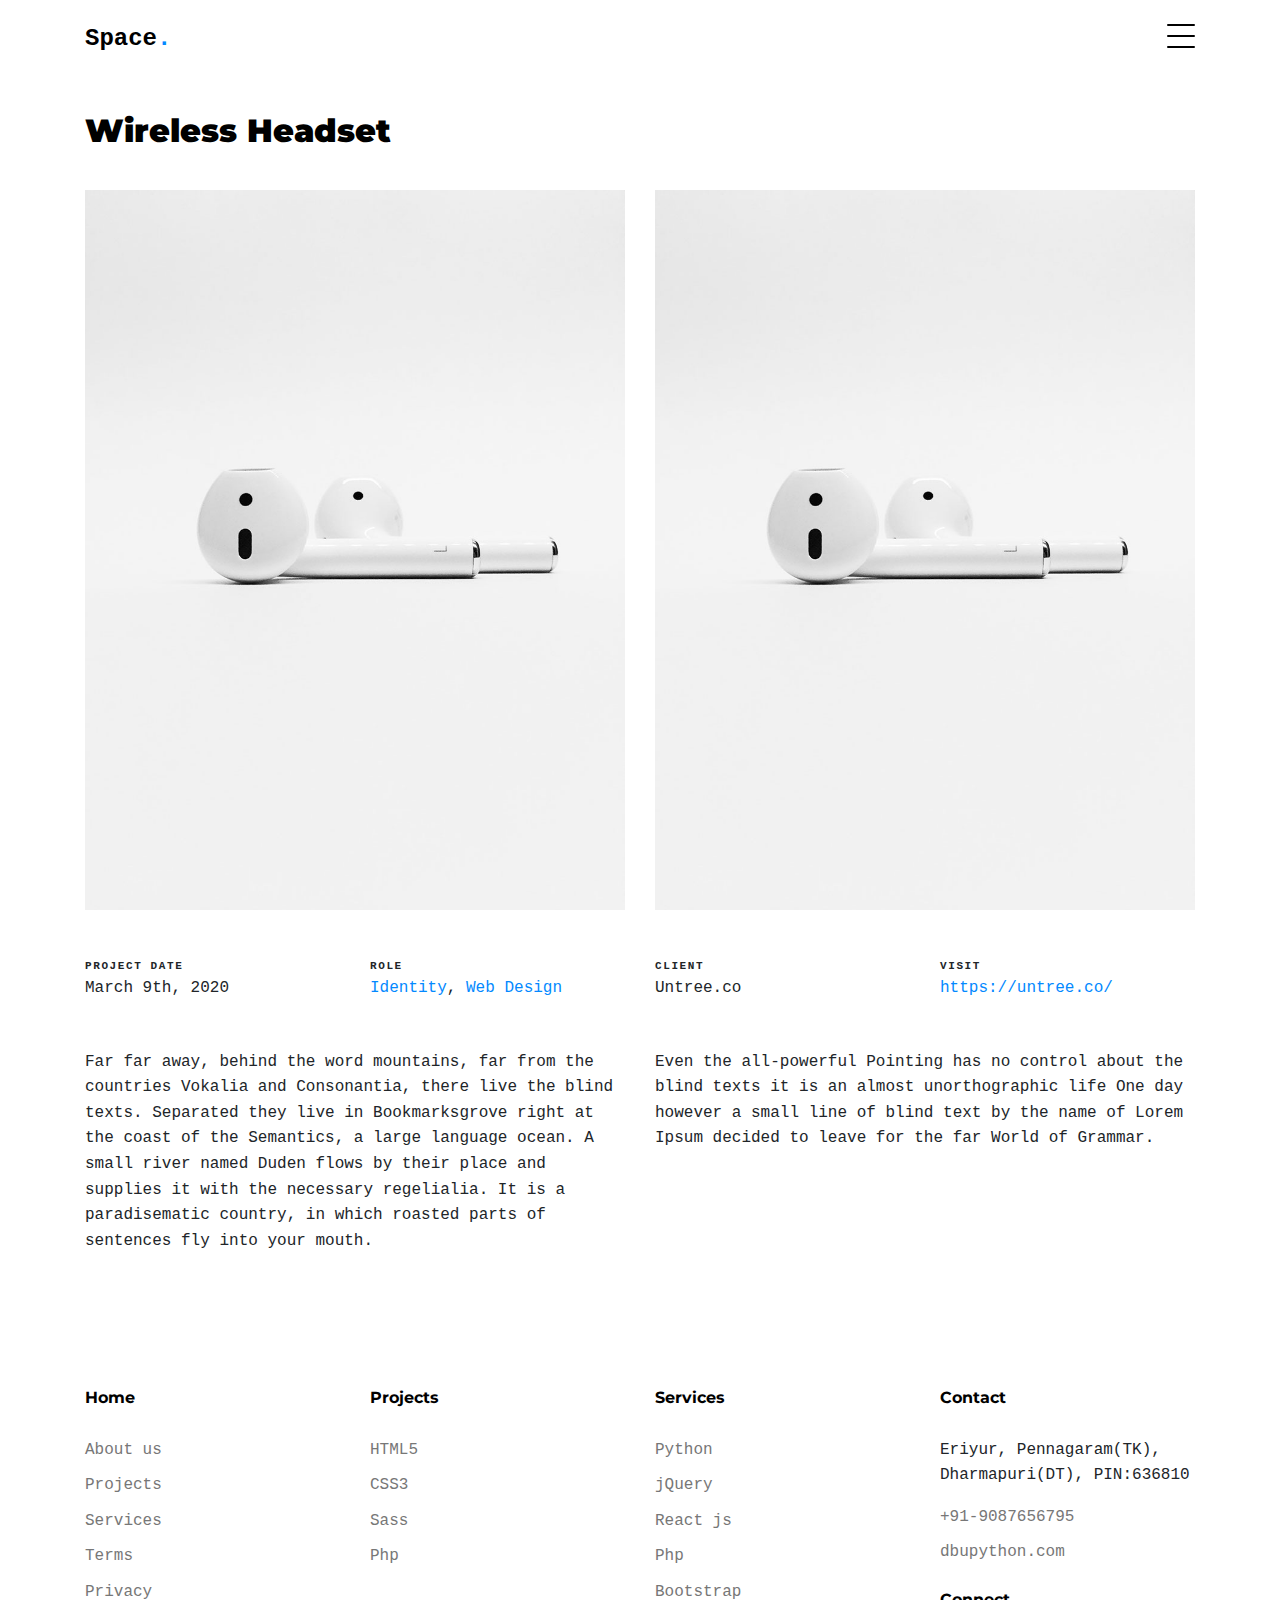
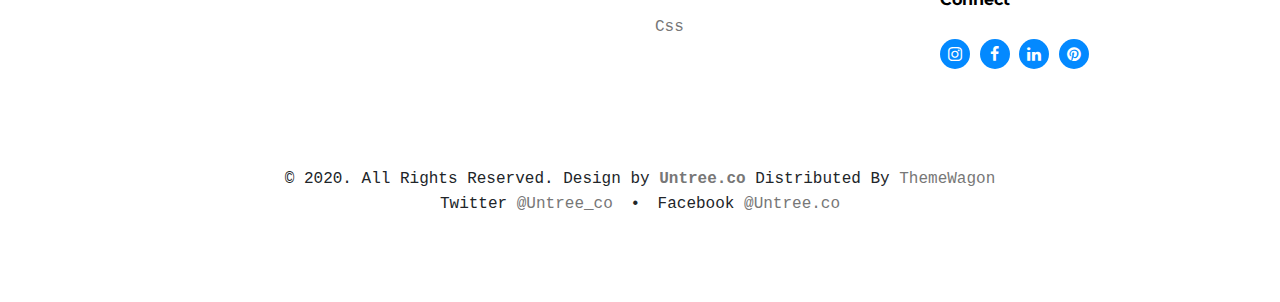
<file: portfolio-single-2.html>
<!-- /*
* Template Name: Minimal
* Template Author: Untree.co
* Author URI: https://untree.co/
* License: https://creativecommons.org/licenses/by/3.0/
*/ -->
<!doctype html>
<html lang="en">

<head>
  <meta charset="utf-8">
  <meta name="viewport" content="width=device-width, initial-scale=1, shrink-to-fit=no">
  <meta name="author" content="Untree.co">
  <link rel="shortcut icon" href="favicon.png">

  <meta name="description" content="" />
  <meta name="keywords" content="" />

  <link rel="preconnect" href="https://fonts.googleapis.com">
  <link rel="preconnect" href="https://fonts.gstatic.com" crossorigin>
  <link href="https://fonts.googleapis.com/css2?family=Montserrat:wght@400;700&family=PT+Mono&display=swap" rel="stylesheet">

  <link rel="stylesheet" href="css/bootstrap.min.css">
  <link rel="stylesheet" href="css/owl.carousel.min.css">
  <link rel="stylesheet" href="css/owl.theme.default.min.css">
  <link rel="stylesheet" href="css/jquery.fancybox.min.css">
  <link rel="stylesheet" href="fonts/icomoon/style.css">
  <link rel="stylesheet" href="fonts/flaticon/font/flaticon.css">
  <link rel="stylesheet" href="css/aos.css">
  <link rel="stylesheet" href="css/style.css">

  <title>Minimal Free HTML Template by Untree.co</title>
</head>

<body data-spy="scroll" data-target=".site-navbar-target" data-offset="100">


  <div class="site-mobile-menu site-navbar-target">
    <div class="site-mobile-menu-header">
      <div class="site-mobile-menu-close">
        <span class="icofont-close js-menu-toggle"></span>
      </div>
    </div>
    <div class="site-mobile-menu-body"></div>
  </div>
  
  <nav class="site-nav dark mb-5 site-navbar-target">
    <div class="container">
      <div class="site-navigation">
        <a href="index.html" class="logo m-0">Space<span class="text-primary">.</span></a>

        <ul class="js-clone-nav d-none d-lg-inline-none site-menu float-right">
          <li><a href="#home-section" class="nav-link active">Home</a></li>
          <li><a href="#portfolio-section">Portfolio</a></li>

          <li class="has-children">
            <a href="#about-section" class="nav-link">About</a>
            <ul class="dropdown">
              <li><a href="elements.html" class="nav-link">Contact me</a></li>
              
            </ul>
          </li>
          <li><a href="#services-section" class="nav-link">Services</a></li>

          <li><a href="#contact-section" class="nav-link">Contact us</a></li>
        </ul>

        <a href="#" class="burger ml-auto float-right site-menu-toggle js-menu-toggle d-inline-block d-lg-inline-block" data-toggle="collapse" data-target="#main-navbar">
          <span></span>
        </a>

      </div>
    </div>
  </nav>



  


  <div class="untree_co-section untree_co-section-4 pb-0"  id="portfolio-section">
    <div class="container">
      <div class="portfolio-single-wrap unslate_co--section" id="portfolio-single-section">

        <div class="portfolio-single-inner">
          <h2 class="heading-portfolio-single-h2 text-black">Wireless Headset</h2>

          <div class="row justify-content-between mb-5">

            <div class="col-lg-12 mb-5 mb-lg-0">
              <div class="row">
                <div class="col-lg-6">
                  <img src="images/img_5.jpg" alt="Image" class="img-fluid">    
                </div>
                <div class="col-lg-6">
                  <img src="images/img_5.jpg" alt="Image" class="img-fluid">
                </div>
              </div>
              
            </div>

            <div class="col-12 my-5">
              <div class="row">
                <div class="col-sm-6 col-md-6 col-lg-3">
                  <div class="detail-v1">
                    <span class="detail-label">Project Date</span>
                    <span class="detail-val">March 9th, 2020</span>
                  </div>
                </div>
                <div class="col-sm-6 col-md-6 col-lg-3">
                  <div class="detail-v1">
                    <span class="detail-label">Role</span>
                    <span class="detail-val"><a href="#">Identity</a>, <a href="#">Web Design</a></span>
                  </div>
                </div>
                <div class="col-sm-6 col-md-6 col-lg-3">
                  <div class="detail-v1">
                    <span class="detail-label">Client</span>
                    <span class="detail-val">Untree.co</span>
                  </div>
                </div>
                <div class="col-sm-6 col-md-6 col-lg-3">
                  <div class="detail-v1">
                    <span class="detail-label">Visit</span>
                    <span class="detail-val"><a href="https://untree.co">https://untree.co/</a></span>
                  </div>
                </div>
              </div>
            </div>
            <div class="col-md-6">
              <p>Far far away, behind the word mountains, far from the countries Vokalia and Consonantia, there live the blind texts. Separated they live in Bookmarksgrove right at the coast of the Semantics, a large language ocean. A small river named Duden flows by their place and supplies it with the necessary regelialia. It is a paradisematic country, in which roasted parts of sentences fly into your mouth.</p>
            </div>
            <div class="col-md-6">
              <p>Even the all-powerful Pointing has no control about the blind texts it is an almost unorthographic life One day however a small line of blind text by the name of Lorem Ipsum decided to leave for the far World of Grammar.</p>
            </div>
          </div>

        </div>
      </div>
    </div>
  </div>

  <div class="site-footer">
    <div class="container">

      <div class="row">
        <div class="col-lg-3">
          <div class="widget">
            <h3>Home</h3>
            <ul class="list-unstyled float-left links">
              <li><a href="#">About us</a></li>
              <li><a href="#">Projects</a></li>
              <li><a href="#">Services</a></li>
              <li><a href="#">Terms</a></li>
              <li><a href="#">Privacy</a></li>
            </ul>
          </div> <!-- /.widget -->
        </div> <!-- /.col-lg-3 -->

        <div class="col-lg-3">
          <div class="widget">
            <h3>Projects</h3>
            <ul class="list-unstyled float-left links">
              <li><a href="#">HTML5</a></li>
              <li><a href="#">CSS3</a></li>
              <li><a href="#">Sass</a></li>
              <li><a href="#">Php</a></li>
            </ul>
          </div> <!-- /.widget -->
        </div> <!-- /.col-lg-3 -->

        <div class="col-lg-3">
          <div class="widget">
            <h3>Services</h3>
            <ul class="list-unstyled float-left links">
              <li><a href="#">Python</a></li>
              <li><a href="#">jQuery</a></li>
              <li><a href="#">React js</a></li>
              <li><a href="#">Php</a></li>
              <li><a href="#">Bootstrap</a></li>
              <li><a href="#">Css</a></li>
            </ul>
          </div> <!-- /.widget -->
        </div> <!-- /.col-lg-3 -->


        <div class="col-lg-3">
          <div class="widget">
            <h3>Contact</h3>
            <address>Eriyur, Pennagaram(TK), Dharmapuri(DT), PIN:636810</address>
            <ul class="list-unstyled links mb-4">
              <li><a href="tel:9087656795">+91-9087656795</a></li>
              <li><a href="mailto:dbupython.com">dbupython.com</a></li>
            </ul>

            <h3>Connect</h3>
            <ul class="list-unstyled social">
              <li><a href="https://www.instagram.com/dinesh.chief.3f/"><span class="icon-instagram"></span></a></li>
              <li><a href="https://www.facebook.com/dinesh.dhanush.7399786"><span class="icon-facebook"></span></a></li>
              <li><a href="https://www.linkedin.com/in/dineshchief3/"><span class="icon-linkedin"></span></a></li>
              <li><a href="https://pin.it/uD5wwDHQR"><span class="icon-pinterest"></span></a></li>
            </ul>

          </div> <!-- /.widget -->
        </div> <!-- /.col-lg-3 -->

      </div> <!-- /.row -->






      <div class="row mt-5">
        <div class="col-12 text-center">
          <p class=" mb-0">&copy; 2020. All Rights Reserved. Design by <a href="https://untree.co/" target="_blank" class=""><strong>Untree.co</strong></a> Distributed By <a href="https://themewagon.com">ThemeWagon</a> </p>
          <p class="">
            <span class="mx-2">Twitter <a href="https://twitter.com/untree_co">@Untree_co</a></span>
            <span>&bullet;</span>
            <span class="mx-2">Facebook <a href="https://web.facebook.com/Untree.co">@Untree.co</a></span>
          </p>

        </div>
      </div>
    </div> <!-- /.container -->
  </div> <!-- /.site-footer -->


  <script src="js/jquery-3.4.1.min.js"></script>
  <script src="js/popper.min.js"></script>
  <script src="js/bootstrap.min.js"></script>
  <script src="js/owl.carousel.min.js"></script>
  <script src="js/jquery.animateNumber.min.js"></script>
  <script src="js/jquery.waypoints.min.js"></script>
  <script src="js/jquery.fancybox.min.js"></script>
  <script src="js/aos.js"></script>
  <script src="js/wave-animate.js"></script>
  <script src="js/circle-progress.js"></script>
  <script src="js/imagesloaded.pkgd.js"></script>
  <script src="js/isotope.pkgd.min.js"></script>
  <script src="js/jquery.easing.1.3.js"></script>
  <script src="js/TweenMax.min.js"></script>
  <script src="js/ScrollMagic.min.js"></script>
  <script src="js/scrollmagic.animation.gsap.min.js"></script>

  <script src="js/custom.js"></script>
  
</body>

</html>
</file>
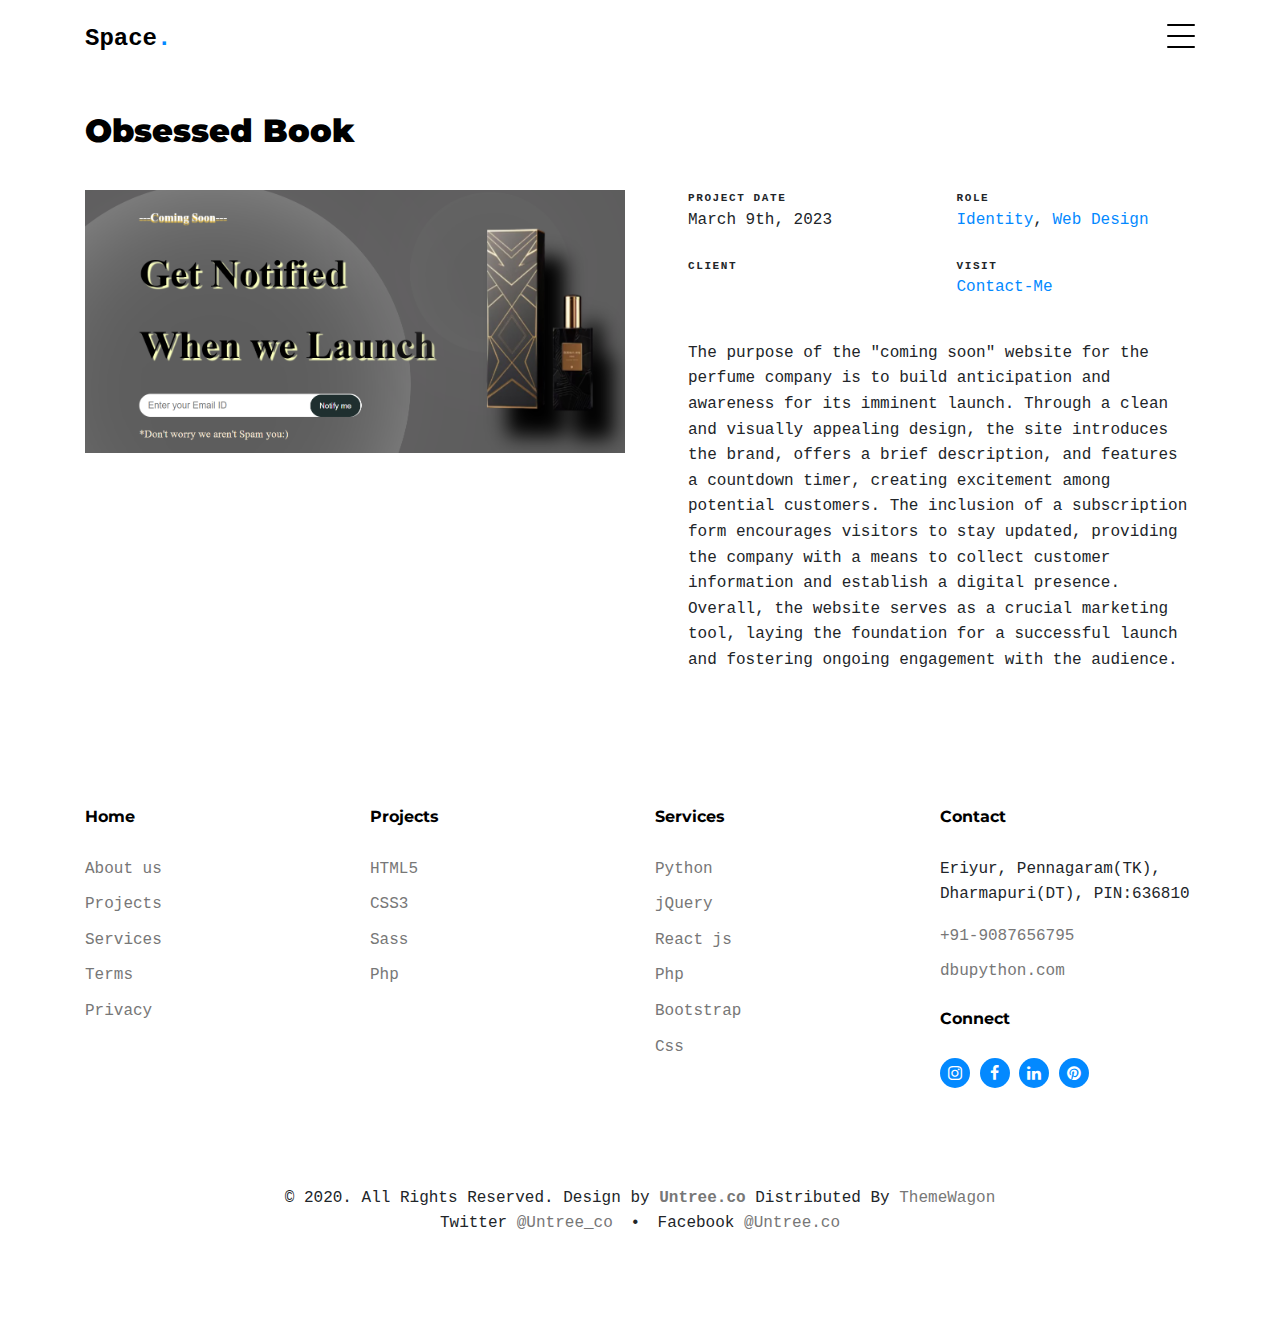
<file: portfolio-single-3.html>
<!-- /*
* Template Name: Minimal
* Template Author: Untree.co
* Author URI: https://untree.co/
* License: https://creativecommons.org/licenses/by/3.0/
*/ -->
<!doctype html>
<html lang="en">

<head>
  <meta charset="utf-8">
  <meta name="viewport" content="width=device-width, initial-scale=1, shrink-to-fit=no">
  <meta name="author" content="Untree.co">
  <link rel="shortcut icon" href="favicon.png">

  <meta name="description" content="" />
  <meta name="keywords" content="" />

  <link rel="preconnect" href="https://fonts.googleapis.com">
  <link rel="preconnect" href="https://fonts.gstatic.com" crossorigin>
  <link href="https://fonts.googleapis.com/css2?family=Montserrat:wght@400;700&family=PT+Mono&display=swap" rel="stylesheet">

  <link rel="stylesheet" href="css/bootstrap.min.css">
  <link rel="stylesheet" href="css/owl.carousel.min.css">
  <link rel="stylesheet" href="css/owl.theme.default.min.css">
  <link rel="stylesheet" href="css/jquery.fancybox.min.css">
  <link rel="stylesheet" href="fonts/icomoon/style.css">
  <link rel="stylesheet" href="fonts/flaticon/font/flaticon.css">
  <link rel="stylesheet" href="css/aos.css">
  <link rel="stylesheet" href="css/style.css">

  <title>Minimal Free HTML Template by Untree.co</title>
</head>

<body data-spy="scroll" data-target=".site-navbar-target" data-offset="100">


  <div class="site-mobile-menu site-navbar-target">
    <div class="site-mobile-menu-header">
      <div class="site-mobile-menu-close">
        <span class="icofont-close js-menu-toggle"></span>
      </div>
    </div>
    <div class="site-mobile-menu-body"></div>
  </div>
  
  <nav class="site-nav dark mb-5 site-navbar-target">
    <div class="container">
      <div class="site-navigation">
        <a href="index.html" class="logo m-0">Space<span class="text-primary">.</span></a>

        <ul class="js-clone-nav d-none d-lg-inline-none site-menu float-right">
          <li><a href="#home-section" class="nav-link active">Home</a></li>
          <li><a href="#portfolio-section">Portfolio</a></li>

          <li class="has-children">
            <a href="#about-section" class="nav-link">About</a>
            <ul class="dropdown">
              <li><a href="elements.html" class="nav-link">Contact me</a></li>
              
            </ul>
          </li>
          <li><a href="#services-section" class="nav-link">Services</a></li>

          <li><a href="#contact-section" class="nav-link">Contact us</a></li>
        </ul>

        <a href="#" class="burger ml-auto float-right site-menu-toggle js-menu-toggle d-inline-block d-lg-inline-block" data-toggle="collapse" data-target="#main-navbar">
          <span></span>
        </a>

      </div>
    </div>
  </nav>



  


  <div class="untree_co-section untree_co-section-4 pb-0"  id="portfolio-section">
    <div class="container">
      <div class="portfolio-single-wrap unslate_co--section" id="portfolio-single-section">

        <div class="portfolio-single-inner">
          <h2 class="heading-portfolio-single-h2 text-black">Obsessed Book</h2>

          <div class="row mb-5 align-items-stretch">

            <div class="col-lg-6 mb-5 mb-lg-0">
              <img src="images\Screenshot (142).png" alt="Image" class="img-fluid">
            </div>

            <div class="col-lg-6 pl-lg-5">
              <div class="row mb-3">
                <div class="col-sm-6 col-md-6 col-lg-6 mb-4">
                  <div class="detail-v1">
                    <span class="detail-label">Project Date</span>
                    <span class="detail-val">March 9th, 2023</span>
                  </div>
                </div>
                <div class="col-sm-6 col-md-6 col-lg-6 mb-4">
                  <div class="detail-v1">
                    <span class="detail-label">Role</span>
                    <span class="detail-val"><a href="#">Identity</a>, <a href="#">Web Design</a></span>
                  </div>
                </div>
                <div class="col-sm-6 col-md-6 col-lg-6 mb-4">
                  <div class="detail-v1">
                    <span class="detail-label">Client</span>
                    <span class="detail-val"></span>
                  </div>
                </div>
                <div class="col-sm-6 col-md-6 col-lg-6 mb-4">
                  <div class="detail-v1">
                    <span class="detail-label">Visit</span>
                    <span class="detail-val"><a href="#">Contact-Me</a></span>
                  </div>
                </div>
              </div>

              <p>
                The purpose of the "coming soon" website for the perfume company is to build anticipation and awareness for its imminent launch. Through a clean and visually appealing design, the site introduces the brand, offers a brief description, and features a countdown timer, creating excitement among potential customers. The inclusion of a subscription form encourages visitors to stay updated, providing the company with a means to collect customer information and establish a digital presence. Overall, the website serves as a crucial marketing tool, laying the foundation for a successful launch and fostering ongoing engagement with the audience.</p>

            </div>

          </div>
        </div>
      </div>
    </div>

    <div class="site-footer">
      <div class="container">

        <div class="row">
          <div class="col-lg-3">
            <div class="widget">
              <h3>Home</h3>
              <ul class="list-unstyled float-left links">
                <li><a href="#">About us</a></li>
                <li><a href="#">Projects</a></li>
                <li><a href="#">Services</a></li>
                <li><a href="#">Terms</a></li>
                <li><a href="#">Privacy</a></li>
              </ul>
            </div> <!-- /.widget -->
          </div> <!-- /.col-lg-3 -->

          <div class="col-lg-3">
            <div class="widget">
              <h3>Projects</h3>
              <ul class="list-unstyled float-left links">
                <li><a href="#">HTML5</a></li>
                <li><a href="#">CSS3</a></li>
                <li><a href="#">Sass</a></li>
                <li><a href="#">Php</a></li>
              </ul>
            </div> <!-- /.widget -->
          </div> <!-- /.col-lg-3 -->

          <div class="col-lg-3">
            <div class="widget">
              <h3>Services</h3>
              <ul class="list-unstyled float-left links">
                <li><a href="#">Python</a></li>
                <li><a href="#">jQuery</a></li>
                <li><a href="#">React js</a></li>
                <li><a href="#">Php</a></li>
                <li><a href="#">Bootstrap</a></li>
                <li><a href="#">Css</a></li>
              </ul>
            </div> <!-- /.widget -->
          </div> <!-- /.col-lg-3 -->


          <div class="col-lg-3">
            <div class="widget">
              <h3>Contact</h3>
              <address>Eriyur, Pennagaram(TK), Dharmapuri(DT), PIN:636810</address>
              <ul class="list-unstyled links mb-4">
                <li><a href="tel:9087656795">+91-9087656795</a></li>
                <li><a href="mailto:dbupython.com">dbupython.com</a></li>
              </ul>

              <h3>Connect</h3>
              <ul class="list-unstyled social">
                <li><a href="https://www.instagram.com/dinesh.chief.3f/"><span class="icon-instagram"></span></a></li>
                <li><a href="https://www.facebook.com/dinesh.dhanush.7399786"><span class="icon-facebook"></span></a></li>
                <li><a href="https://www.linkedin.com/in/dineshchief3/"><span class="icon-linkedin"></span></a></li>
                <li><a href="https://pin.it/uD5wwDHQR"><span class="icon-pinterest"></span></a></li>
              </ul>

            </div> <!-- /.widget -->
          </div> <!-- /.col-lg-3 -->

        </div> <!-- /.row -->





        <div class="row mt-5">
          <div class="col-12 text-center">
            <p class=" mb-0">&copy; 2020. All Rights Reserved. Design by <a href="https://untree.co/" target="_blank" class=""><strong>Untree.co</strong></a> Distributed By <a href="https://themewagon.com">ThemeWagon</a> </p>
            <p class="">
              <span class="mx-2">Twitter <a href="https://twitter.com/untree_co">@Untree_co</a></span>
              <span>&bullet;</span>
              <span class="mx-2">Facebook <a href="https://web.facebook.com/Untree.co">@Untree.co</a></span>
            </p>

          </div>
        </div>
      </div> <!-- /.container -->
    </div> <!-- /.site-footer -->


    <script src="js/jquery-3.4.1.min.js"></script>
    <script src="js/popper.min.js"></script>
    <script src="js/bootstrap.min.js"></script>
    <script src="js/owl.carousel.min.js"></script>
    <script src="js/jquery.animateNumber.min.js"></script>
    <script src="js/jquery.waypoints.min.js"></script>
    <script src="js/jquery.fancybox.min.js"></script>
    <script src="js/aos.js"></script>
    <script src="js/wave-animate.js"></script>
    <script src="js/circle-progress.js"></script>
    <script src="js/imagesloaded.pkgd.js"></script>
    <script src="js/isotope.pkgd.min.js"></script>
    <script src="js/jquery.easing.1.3.js"></script>
    <script src="js/TweenMax.min.js"></script>
    <script src="js/ScrollMagic.min.js"></script>
    <script src="js/scrollmagic.animation.gsap.min.js"></script>

    <script src="js/custom.js"></script>
    
  </body>

  </html>
</file>
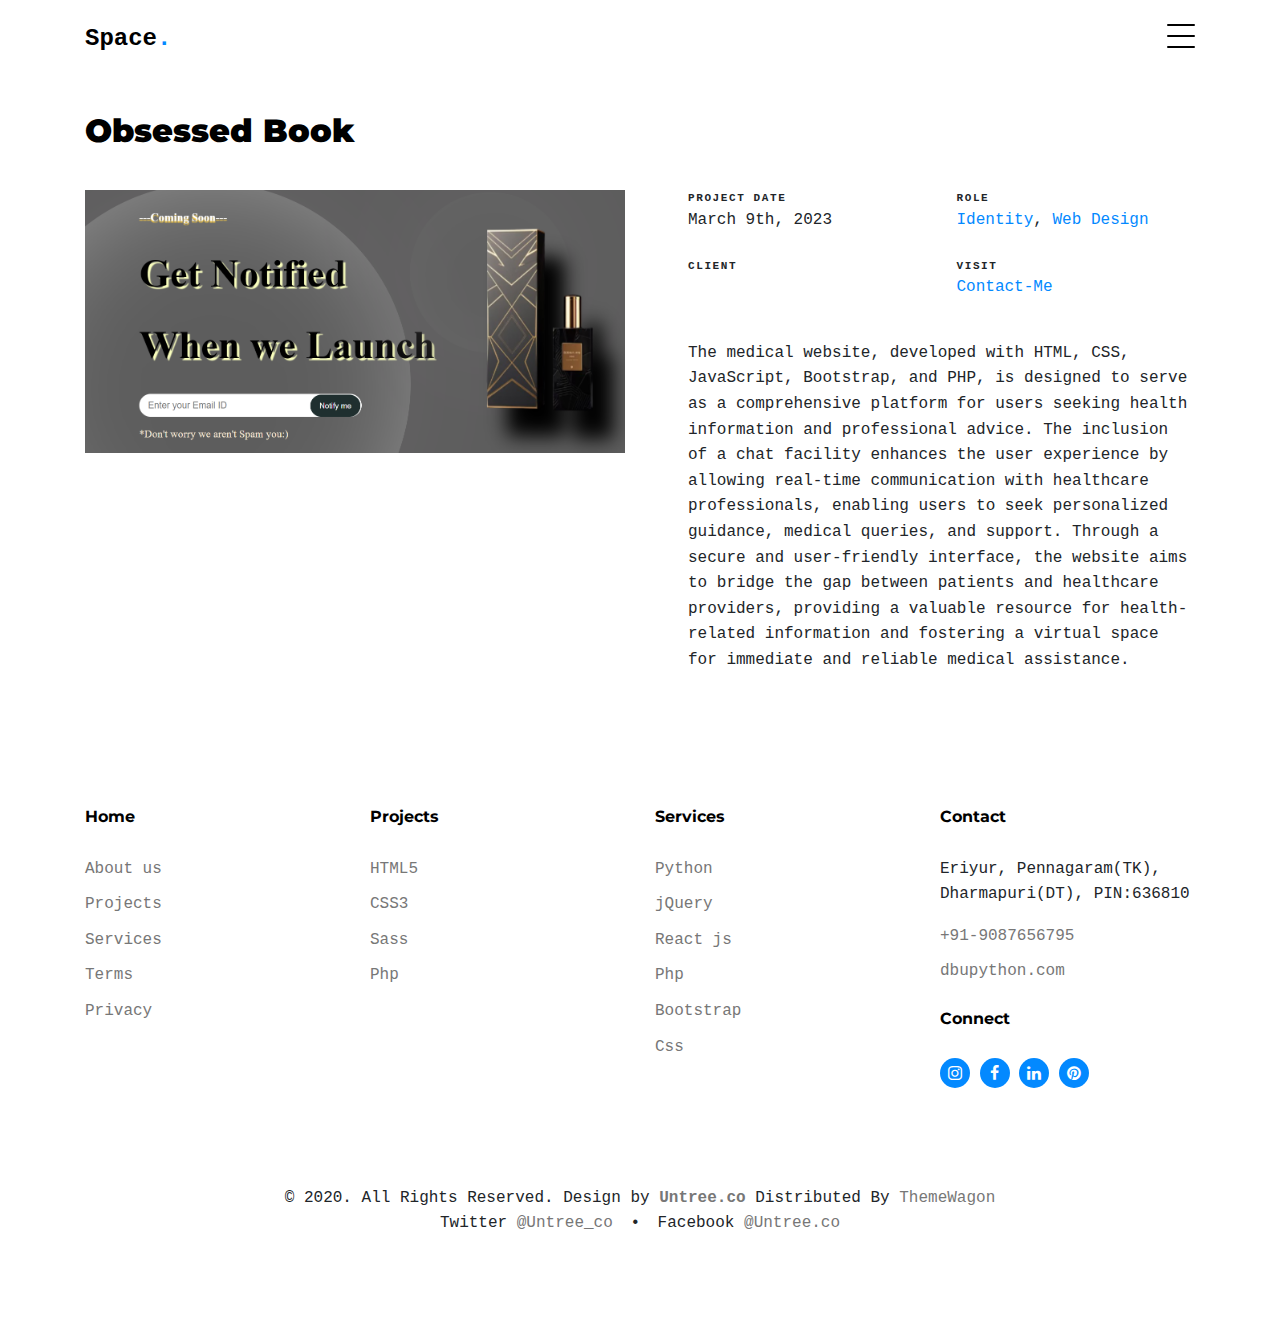
<file: portfolio-single-4.html>
<!-- /*
* Template Name: Minimal
* Template Author: Untree.co
* Author URI: https://untree.co/
* License: https://creativecommons.org/licenses/by/3.0/
*/ -->
<!doctype html>
<html lang="en">

<head>
  <meta charset="utf-8">
  <meta name="viewport" content="width=device-width, initial-scale=1, shrink-to-fit=no">
  <meta name="author" content="Untree.co">
  <link rel="shortcut icon" href="favicon.png">

  <meta name="description" content="" />
  <meta name="keywords" content="" />

  <link rel="preconnect" href="https://fonts.googleapis.com">
  <link rel="preconnect" href="https://fonts.gstatic.com" crossorigin>
  <link href="https://fonts.googleapis.com/css2?family=Montserrat:wght@400;700&family=PT+Mono&display=swap" rel="stylesheet">

  <link rel="stylesheet" href="css/bootstrap.min.css">
  <link rel="stylesheet" href="css/owl.carousel.min.css">
  <link rel="stylesheet" href="css/owl.theme.default.min.css">
  <link rel="stylesheet" href="css/jquery.fancybox.min.css">
  <link rel="stylesheet" href="fonts/icomoon/style.css">
  <link rel="stylesheet" href="fonts/flaticon/font/flaticon.css">
  <link rel="stylesheet" href="css/aos.css">
  <link rel="stylesheet" href="css/style.css">

  <title>Minimal Free HTML Template by Untree.co</title>
</head>

<body data-spy="scroll" data-target=".site-navbar-target" data-offset="100">


  <div class="site-mobile-menu site-navbar-target">
    <div class="site-mobile-menu-header">
      <div class="site-mobile-menu-close">
        <span class="icofont-close js-menu-toggle"></span>
      </div>
    </div>
    <div class="site-mobile-menu-body"></div>
  </div>
  
  <nav class="site-nav dark mb-5 site-navbar-target">
    <div class="container">
      <div class="site-navigation">
        <a href="index.html" class="logo m-0">Space<span class="text-primary">.</span></a>

        <ul class="js-clone-nav d-none d-lg-inline-none site-menu float-right">
          <li><a href="#home-section" class="nav-link active">Home</a></li>
          <li><a href="#portfolio-section">Portfolio</a></li>

          <li class="has-children">
            <a href="#about-section" class="nav-link">About</a>
            <ul class="dropdown">
              <li><a href="elements.html" class="nav-link">Contact me</a></li>
              
            </ul>
          </li>
          <li><a href="#services-section" class="nav-link">Services</a></li>

          <li><a href="#contact-section" class="nav-link">Contact us</a></li>
        </ul>

        <a href="#" class="burger ml-auto float-right site-menu-toggle js-menu-toggle d-inline-block d-lg-inline-block" data-toggle="collapse" data-target="#main-navbar">
          <span></span>
        </a>

      </div>
    </div>
  </nav>




  


  <div class="untree_co-section untree_co-section-4 pb-0"  id="portfolio-section">
    <div class="container">
      <div class="portfolio-single-wrap unslate_co--section" id="portfolio-single-section">

        <div class="portfolio-single-inner">
          <h2 class="heading-portfolio-single-h2 text-black">Obsessed Book</h2>

          <div class="row mb-5 align-items-stretch">

            <div class="col-lg-6 mb-5 mb-lg-0">
              <img src="images\Screenshot (142).png" alt="Image" class="img-fluid">
            </div>

            <div class="col-lg-6 pl-lg-5">
              <div class="row mb-3">
                <div class="col-sm-6 col-md-6 col-lg-6 mb-4">
                  <div class="detail-v1">
                    <span class="detail-label">Project Date</span>
                    <span class="detail-val">March 9th, 2023</span>
                  </div>
                </div>
                <div class="col-sm-6 col-md-6 col-lg-6 mb-4">
                  <div class="detail-v1">
                    <span class="detail-label">Role</span>
                    <span class="detail-val"><a href="#">Identity</a>, <a href="#">Web Design</a></span>
                  </div>
                </div>
                <div class="col-sm-6 col-md-6 col-lg-6 mb-4">
                  <div class="detail-v1">
                    <span class="detail-label">Client</span>
                    <span class="detail-val"></span>
                  </div>
                </div>
                <div class="col-sm-6 col-md-6 col-lg-6 mb-4">
                  <div class="detail-v1">
                    <span class="detail-label">Visit</span>
                    <span class="detail-val"><a href="#">Contact-Me</a></span>
                  </div>
                </div>
              </div>

              <p>
                The medical website, developed with HTML, CSS, JavaScript, Bootstrap, and PHP, is designed to serve as a comprehensive platform for users seeking health information and professional advice. The inclusion of a chat facility enhances the user experience by allowing real-time communication with healthcare professionals, enabling users to seek personalized guidance, medical queries, and support. Through a secure and user-friendly interface, the website aims to bridge the gap between patients and healthcare providers, providing a valuable resource for health-related information and fostering a virtual space for immediate and reliable medical assistance.</p>

            </div>

          </div>
        </div>
      </div>
    </div>

    <div class="site-footer">
      <div class="container">

        <div class="row">
          <div class="col-lg-3">
            <div class="widget">
              <h3>Home</h3>
              <ul class="list-unstyled float-left links">
                <li><a href="#">About us</a></li>
                <li><a href="#">Projects</a></li>
                <li><a href="#">Services</a></li>
                <li><a href="#">Terms</a></li>
                <li><a href="#">Privacy</a></li>
              </ul>
            </div> <!-- /.widget -->
          </div> <!-- /.col-lg-3 -->

          <div class="col-lg-3">
            <div class="widget">
              <h3>Projects</h3>
              <ul class="list-unstyled float-left links">
                <li><a href="#">HTML5</a></li>
                <li><a href="#">CSS3</a></li>
                <li><a href="#">Sass</a></li>
                <li><a href="#">Php</a></li>
              </ul>
            </div> <!-- /.widget -->
          </div> <!-- /.col-lg-3 -->

          <div class="col-lg-3">
            <div class="widget">
              <h3>Services</h3>
              <ul class="list-unstyled float-left links">
                <li><a href="#">Python</a></li>
                <li><a href="#">jQuery</a></li>
                <li><a href="#">React js</a></li>
                <li><a href="#">Php</a></li>
                <li><a href="#">Bootstrap</a></li>
                <li><a href="#">Css</a></li>
              </ul>
            </div> <!-- /.widget -->
          </div> <!-- /.col-lg-3 -->


          <div class="col-lg-3">
            <div class="widget">
              <h3>Contact</h3>
              <address>Eriyur, Pennagaram(TK), Dharmapuri(DT), PIN:636810</address>
              <ul class="list-unstyled links mb-4">
                <li><a href="tel:9087656795">+91-9087656795</a></li>
                <li><a href="mailto:dbupython.com">dbupython.com</a></li>
              </ul>

              <h3>Connect</h3>
              <ul class="list-unstyled social">
                <li><a href="https://www.instagram.com/dinesh.chief.3f/"><span class="icon-instagram"></span></a></li>
                <li><a href="https://www.facebook.com/dinesh.dhanush.7399786"><span class="icon-facebook"></span></a></li>
                <li><a href="https://www.linkedin.com/in/dineshchief3/"><span class="icon-linkedin"></span></a></li>
                <li><a href="https://pin.it/uD5wwDHQR"><span class="icon-pinterest"></span></a></li>
              </ul>

            </div> <!-- /.widget -->
          </div> <!-- /.col-lg-3 -->

        </div> <!-- /.row -->





        <div class="row mt-5">
          <div class="col-12 text-center">
            <p class=" mb-0">&copy; 2020. All Rights Reserved. Design by <a href="https://untree.co/" target="_blank" class=""><strong>Untree.co</strong></a> Distributed By <a href="https://themewagon.com">ThemeWagon</a> </p>
            <p class="">
              <span class="mx-2">Twitter <a href="https://twitter.com/untree_co">@Untree_co</a></span>
              <span>&bullet;</span>
              <span class="mx-2">Facebook <a href="https://web.facebook.com/Untree.co">@Untree.co</a></span>
            </p>

          </div>
        </div>
      </div> <!-- /.container -->
    </div> <!-- /.site-footer -->


    <script src="js/jquery-3.4.1.min.js"></script>
    <script src="js/popper.min.js"></script>
    <script src="js/bootstrap.min.js"></script>
    <script src="js/owl.carousel.min.js"></script>
    <script src="js/jquery.animateNumber.min.js"></script>
    <script src="js/jquery.waypoints.min.js"></script>
    <script src="js/jquery.fancybox.min.js"></script>
    <script src="js/aos.js"></script>
    <script src="js/wave-animate.js"></script>
    <script src="js/circle-progress.js"></script>
    <script src="js/imagesloaded.pkgd.js"></script>
    <script src="js/isotope.pkgd.min.js"></script>
    <script src="js/jquery.easing.1.3.js"></script>
    <script src="js/TweenMax.min.js"></script>
    <script src="js/ScrollMagic.min.js"></script>
    <script src="js/scrollmagic.animation.gsap.min.js"></script>

    <script src="js/custom.js"></script>
    
  </body>

  </html>
</file>
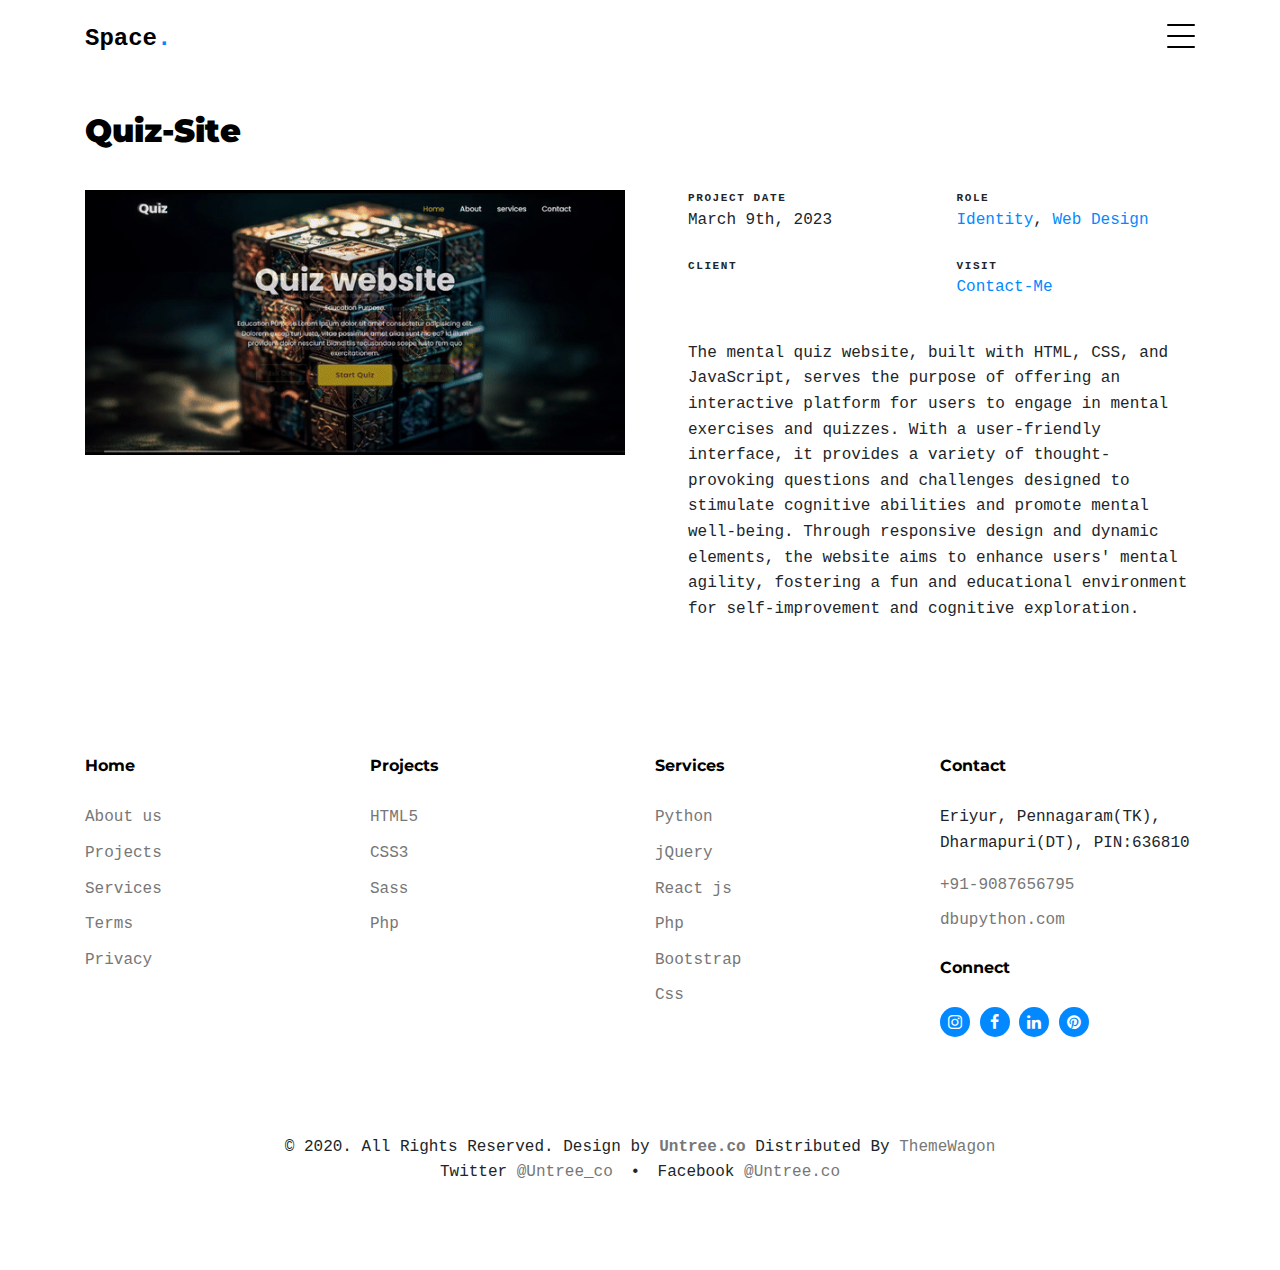
<file: portfolio-single-5.html>
<!-- /*
* Template Name: Minimal
* Template Author: Untree.co
* Author URI: https://untree.co/
* License: https://creativecommons.org/licenses/by/3.0/
*/ -->
<!doctype html>
<html lang="en">

<head>
  <meta charset="utf-8">
  <meta name="viewport" content="width=device-width, initial-scale=1, shrink-to-fit=no">
  <meta name="author" content="Untree.co">
  <link rel="shortcut icon" href="favicon.png">

  <meta name="description" content="" />
  <meta name="keywords" content="" />

  <link rel="preconnect" href="https://fonts.googleapis.com">
  <link rel="preconnect" href="https://fonts.gstatic.com" crossorigin>
  <link href="https://fonts.googleapis.com/css2?family=Montserrat:wght@400;700&family=PT+Mono&display=swap" rel="stylesheet">

  <link rel="stylesheet" href="css/bootstrap.min.css">
  <link rel="stylesheet" href="css/owl.carousel.min.css">
  <link rel="stylesheet" href="css/owl.theme.default.min.css">
  <link rel="stylesheet" href="css/jquery.fancybox.min.css">
  <link rel="stylesheet" href="fonts/icomoon/style.css">
  <link rel="stylesheet" href="fonts/flaticon/font/flaticon.css">
  <link rel="stylesheet" href="css/aos.css">
  <link rel="stylesheet" href="css/style.css">

  <title>Minimal Free HTML Template by Untree.co</title>
</head>

<body data-spy="scroll" data-target=".site-navbar-target" data-offset="100">


  <div class="site-mobile-menu site-navbar-target">
    <div class="site-mobile-menu-header">
      <div class="site-mobile-menu-close">
        <span class="icofont-close js-menu-toggle"></span>
      </div>
    </div>
    <div class="site-mobile-menu-body"></div>
  </div>
  
  <nav class="site-nav dark mb-5 site-navbar-target">
    <div class="container">
      <div class="site-navigation">
        <a href="index.html" class="logo m-0">Space<span class="text-primary">.</span></a>

        <ul class="js-clone-nav d-none d-lg-inline-none site-menu float-right">
          <li><a href="#home-section" class="nav-link active">Home</a></li>
          <li><a href="#portfolio-section">Portfolio</a></li>
          <li class="has-children">
            <a href="#about-section" class="nav-link">About</a>
            <ul class="dropdown">
              <li><a href="elements.html" class="nav-link">Contact me</a></li>
              
            </ul>
          </li>
          <li><a href="#services-section" class="nav-link">Services</a></li>

          <li><a href="#contact-section" class="nav-link">Contact us</a></li>
        </ul>

        <a href="#" class="burger ml-auto float-right site-menu-toggle js-menu-toggle d-inline-block d-lg-inline-block" data-toggle="collapse" data-target="#main-navbar">
          <span></span>
        </a>

      </div>
    </div>
  </nav>




  


  <div class="untree_co-section untree_co-section-4 pb-0"  id="portfolio-section">
    <div class="container">
      <div class="portfolio-single-wrap unslate_co--section" id="portfolio-single-section">

        <div class="portfolio-single-inner">
          <h2 class="heading-portfolio-single-h2 text-black">Quiz-Site</h2>

          <div class="row mb-5 align-items-stretch">

            <div class="col-lg-6 mb-5 mb-lg-0">
              <img src="images\Quiz-site.gif" alt="Image" class="img-fluid">
            </div>

            <div class="col-lg-6 pl-lg-5">
              <div class="row mb-3">
                <div class="col-sm-6 col-md-6 col-lg-6 mb-4">
                  <div class="detail-v1">
                    <span class="detail-label">Project Date</span>
                    <span class="detail-val">March 9th, 2023</span>
                  </div>
                </div>
                <div class="col-sm-6 col-md-6 col-lg-6 mb-4">
                  <div class="detail-v1">
                    <span class="detail-label">Role</span>
                    <span class="detail-val"><a href="#">Identity</a>, <a href="#">Web Design</a></span>
                  </div>
                </div>
                <div class="col-sm-6 col-md-6 col-lg-6 mb-4">
                  <div class="detail-v1">
                    <span class="detail-label">Client</span>
                    <span class="detail-val"></span>
                  </div>
                </div>
                <div class="col-sm-6 col-md-6 col-lg-6 mb-4">
                  <div class="detail-v1">
                    <span class="detail-label">Visit</span>
                    <span class="detail-val"><a href="#">Contact-Me</a></span>
                  </div>
                </div>
              </div>

              <p>
                The mental quiz website, built with HTML, CSS, and JavaScript, serves the purpose of offering an interactive platform for users to engage in mental exercises and quizzes. With a user-friendly interface, it provides a variety of thought-provoking questions and challenges designed to stimulate cognitive abilities and promote mental well-being. Through responsive design and dynamic elements, the website aims to enhance users' mental agility, fostering a fun and educational environment for self-improvement and cognitive exploration.</p>
            </div>

          </div>
        </div>
      </div>
    </div>

    <div class="site-footer">
      <div class="container">

        <div class="row">
          <div class="col-lg-3">
            <div class="widget">
              <h3>Home</h3>
              <ul class="list-unstyled float-left links">
                <li><a href="#">About us</a></li>
                <li><a href="#">Projects</a></li>
                <li><a href="#">Services</a></li>
                <li><a href="#">Terms</a></li>
                <li><a href="#">Privacy</a></li>
              </ul>
            </div> <!-- /.widget -->
          </div> <!-- /.col-lg-3 -->

          <div class="col-lg-3">
            <div class="widget">
              <h3>Projects</h3>
              <ul class="list-unstyled float-left links">
                <li><a href="#">HTML5</a></li>
                <li><a href="#">CSS3</a></li>
                <li><a href="#">Sass</a></li>
                <li><a href="#">Php</a></li>
              </ul>
            </div> <!-- /.widget -->
          </div> <!-- /.col-lg-3 -->

          <div class="col-lg-3">
            <div class="widget">
              <h3>Services</h3>
              <ul class="list-unstyled float-left links">
                <li><a href="#">Python</a></li>
                <li><a href="#">jQuery</a></li>
                <li><a href="#">React js</a></li>
                <li><a href="#">Php</a></li>
                <li><a href="#">Bootstrap</a></li>
                <li><a href="#">Css</a></li>
              </ul>
            </div> <!-- /.widget -->
          </div> <!-- /.col-lg-3 -->


          <div class="col-lg-3">
            <div class="widget">
              <h3>Contact</h3>
              <address>Eriyur, Pennagaram(TK), Dharmapuri(DT), PIN:636810</address>
              <ul class="list-unstyled links mb-4">
                <li><a href="tel:9087656795">+91-9087656795</a></li>
                <li><a href="mailto:dbupython.com">dbupython.com</a></li>
              </ul>

              <h3>Connect</h3>
              <ul class="list-unstyled social">
                <li><a href="https://www.instagram.com/dinesh.chief.3f/"><span class="icon-instagram"></span></a></li>
                <li><a href="https://www.facebook.com/dinesh.dhanush.7399786"><span class="icon-facebook"></span></a></li>
                <li><a href="https://www.linkedin.com/in/dineshchief3/"><span class="icon-linkedin"></span></a></li>
                <li><a href="https://pin.it/uD5wwDHQR"><span class="icon-pinterest"></span></a></li>
              </ul>

            </div> <!-- /.widget -->
          </div> <!-- /.col-lg-3 -->

        </div> <!-- /.row -->





        <div class="row mt-5">
          <div class="col-12 text-center">
            <p class=" mb-0">&copy; 2020. All Rights Reserved. Design by <a href="https://untree.co/" target="_blank" class=""><strong>Untree.co</strong></a> Distributed By <a href="https://themewagon.com">ThemeWagon</a> </p>
            <p class="">
              <span class="mx-2">Twitter <a href="https://twitter.com/untree_co">@Untree_co</a></span>
              <span>&bullet;</span>
              <span class="mx-2">Facebook <a href="https://web.facebook.com/Untree.co">@Untree.co</a></span>
            </p>

          </div>
        </div>
      </div> <!-- /.container -->
    </div> <!-- /.site-footer -->


    <script src="js/jquery-3.4.1.min.js"></script>
    <script src="js/popper.min.js"></script>
    <script src="js/bootstrap.min.js"></script>
    <script src="js/owl.carousel.min.js"></script>
    <script src="js/jquery.animateNumber.min.js"></script>
    <script src="js/jquery.waypoints.min.js"></script>
    <script src="js/jquery.fancybox.min.js"></script>
    <script src="js/aos.js"></script>
    <script src="js/wave-animate.js"></script>
    <script src="js/circle-progress.js"></script>
    <script src="js/imagesloaded.pkgd.js"></script>
    <script src="js/isotope.pkgd.min.js"></script>
    <script src="js/jquery.easing.1.3.js"></script>
    <script src="js/TweenMax.min.js"></script>
    <script src="js/ScrollMagic.min.js"></script>
    <script src="js/scrollmagic.animation.gsap.min.js"></script>

    <script src="js/custom.js"></script>
    
  </body>

  </html>
</file>
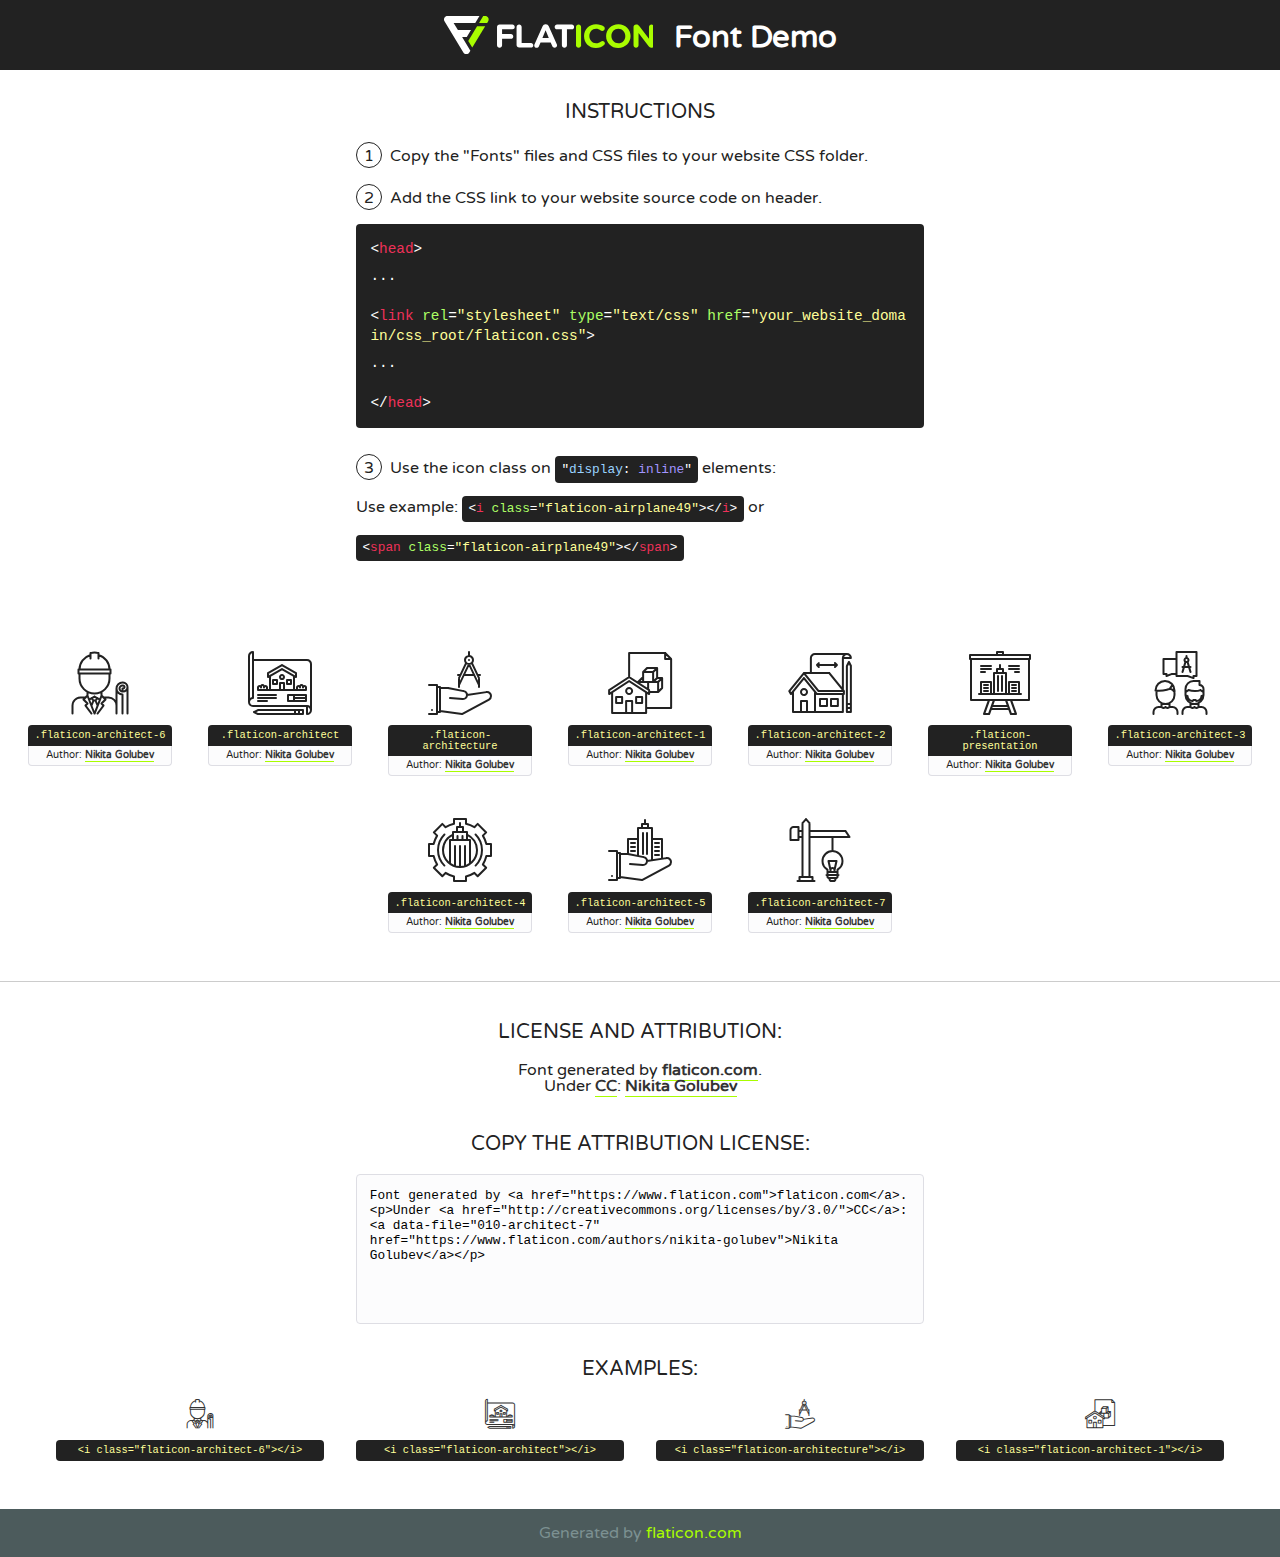
<file: fonts/flaticon/font/flaticon.html>
<!DOCTYPE html>
<!--
  Flaticon icon font: Flaticon
  Creation date: 02/08/2020 11:53
-->
<html>
<!DOCTYPE html>
<html>

<head>
    <title>Flaticon WebFont</title>
    <link href="http://fonts.googleapis.com/css?family=Varela+Round" rel="stylesheet" type="text/css" />
    <link rel="stylesheet" type="text/css" href="flaticon.css">
    <meta charset="UTF-8">
    <style>
    html, body, div, span, applet, object, iframe,
    h1, h2, h3, h4, h5, h6, p, blockquote, pre,
    a, abbr, acronym, address, big, cite, code,
    del, dfn, em, img, ins, kbd, q, s, samp,
    small, strike, strong, sub, sup, tt, var,
    b, u, i, center,
    dl, dt, dd, ol, ul, li,
    fieldset, form, label, legend,
    table, caption, tbody, tfoot, thead, tr, th, td,
    article, aside, canvas, details, embed, 
    figure, figcaption, footer, header, hgroup, 
    menu, nav, output, ruby, section, summary,
    time, mark, audio, video {
        margin: 0;
        padding: 0;
        border: 0;
        font-size: 100%;
        font: inherit;
        vertical-align: baseline;
    }
    /* HTML5 display-role reset for older browsers */
    article, aside, details, figcaption, figure, 
    footer, header, hgroup, menu, nav, section {
        display: block;
    }
    body {
        line-height: 1;
    }
    ol, ul {
        list-style: none;
    }
    blockquote, q {
        quotes: none;
    }
    blockquote:before, blockquote:after,
    q:before, q:after {
        content: '';
        content: none;
    }
    table {
        border-collapse: collapse;
        border-spacing: 0;
    }
    body {
        font-family: 'Varela Round', Helvetica, Arial, sans-serif;
        font-size: 16px;
        color: #222;
    }
    a {
        color: #333;
        border-bottom: 1px solid #a9fd00;
        font-weight: bold;
        text-decoration: none;
    }
    * {
        -moz-box-sizing: border-box;
        -webkit-box-sizing: border-box;
        box-sizing: border-box;
        margin: 0;
        padding: 0;
    }
    [class^="flaticon-"]:before, [class*=" flaticon-"]:before, [class^="flaticon-"]:after, [class*=" flaticon-"]:after {
        font-family: Flaticon;
        font-size: 30px;
        font-style: normal;
        margin-left: 20px;
        color: #333;
    }
    .wrapper {
        max-width: 600px;
        margin: auto;
        padding: 0 1em;
    }
    .title {
        font-size: 1.25em;
        text-align: center;
        margin-bottom: 1em;
        text-transform: uppercase;
    }
    header {
        text-align: center;
        background-color: #222;
        color: #fff;
        padding: 1em;
    }
    header .logo {
        width: 210px;
        height: 38px;
        display: inline-block;
        vertical-align: middle;
        margin-right: 1em;
        border: none;
    }
    header strong {
        font-size: 1.95em;
        font-weight: bold;
        vertical-align: middle;
        margin-top: 5px;
        display: inline-block;
    }
    .demo {
        margin: 2em auto;
        line-height: 1.25em;
    }
    .demo ul li {
        margin-bottom: 1em;
    }
    .demo ul li .num {
        color: #222;
        border-radius: 20px;
        display: inline-block;
        width: 26px;
        padding: 3px;
        height: 26px;
        text-align: center;
        margin-right: 0.5em;
        border: 1px solid #222;
    }
    .demo ul li code {
        background-color: #222;
        border-radius: 4px;
        padding: 0.25em 0.5em;
        display: inline-block;
        color: #fff;
        font-family: Consolas,Monaco,Lucida Console,Liberation Mono,DejaVu Sans Mono,Bitstream Vera Sans Mono,Courier New, monospace;
        font-weight: lighter;
        margin-top: 1em;
        font-size: 0.8em;
        word-break: break-all;
    }
    .demo ul li code.big {
        padding: 1em;
        font-size: 0.9em;
    }
    .demo ul li code .red {
        color: #EF3159;
    }
    .demo ul li code .green {
        color: #ACFF65;
    }
    .demo ul li code .yellow {
        color: #FFFF99;
    }
    .demo ul li code .blue {
        color: #99D3FF;
    }
    .demo ul li code .purple {
        color: #A295FF;
    }
    .demo ul li code .dots {
        margin-top: 0.5em;
        display: block;
    }
    #glyphs {
        border-bottom: 1px solid #ccc;
        padding: 2em 0;
        text-align: center;
    }
    .glyph {
        display: inline-block;
        width: 9em;
        margin: 1em;
        text-align: center;
        vertical-align: top;
        background: #FFF;
    }
    .glyph .glyph-icon {
        padding: 10px;
        display: block;
        font-family:"Flaticon";
        font-size: 64px;
        line-height: 1;
    }
    .glyph .glyph-icon:before {
        font-size: 64px;
        color: #222;
        margin-left: 0;
    }
    .class-name {
        font-size: 0.65em;
        background-color: #222;
        color: #fff;
        border-radius: 4px 4px 0 0;
        padding: 0.5em;
        color: #FFFF99;
        font-family: Consolas,Monaco,Lucida Console,Liberation Mono,DejaVu Sans Mono,Bitstream Vera Sans Mono,Courier New, monospace;
    }
    .author-name {
        font-size: 0.6em;
        background-color: #fcfcfd;
        border: 1px solid #DEDEE4;
        border-top: 0;
        border-radius: 0 0 4px 4px;
        padding: 0.5em;
    }
    .class-name:last-child {
        font-size: 10px;
        color:#888;
    }
    .class-name:last-child a {
        font-size: 10px;
        color:#555;
    }
    .class-name:last-child a:hover {
        color:#a9fd00;
    }
    .glyph > input {
        display: block;
        width: 100px;
        margin: 5px auto;
        text-align: center;
        font-size: 12px;
        cursor: text;
    }
    .glyph > input.icon-input {
        font-family:"Flaticon";
        font-size: 16px;
        margin-bottom: 10px;
    }
    .attribution .title {
        margin-top: 2em;
    }
    .attribution textarea {
        background-color: #fcfcfd;
        padding: 1em;
        border: none;
        box-shadow: none;
        border: 1px solid #DEDEE4;
        border-radius: 4px;
        resize: none;
        width: 100%;
        height: 150px;
        font-size: 0.8em;
        font-family: Consolas,Monaco,Lucida Console,Liberation Mono,DejaVu Sans Mono,Bitstream Vera Sans Mono,Courier New, monospace;
        -webkit-appearance: none;
    }
    .iconsuse {
        margin: 2em auto;
        text-align: center;
        max-width: 1200px;
    }
    .iconsuse:after {
        content: '';
        display: table;
        clear: both;
    }
    .iconsuse .image {
        float: left;
        width: 25%;
        padding: 0 1em;
    }
    .iconsuse .image p {
        margin-bottom: 1em;
    }
    .iconsuse .image span {
        display: block;
        font-size: 0.65em;
        background-color: #222;
        color: #fff;
        border-radius: 4px;
        padding: 0.5em;
        color: #FFFF99;
        margin-top: 1em;
        font-family: Consolas,Monaco,Lucida Console,Liberation Mono,DejaVu Sans Mono,Bitstream Vera Sans Mono,Courier New, monospace;
    }
    #footer {
        text-align: center;
        background-color: #4C5B5C;
        color: #7c9192;
        padding: 1em;
    }
    #footer a {
        border: none;
        color: #a9fd00;
        font-weight: normal;
    }
    @media (max-width: 960px) {
        .iconsuse .image {
            width: 50%;
        }
    }
    @media (max-width: 560px) {
        .iconsuse .image {
            width: 100%;
        }
    }
    </style>
</head>

<body class="characters-off">

    <header>
        <a href="https://www.flaticon.com" target="_blank" class="logo">
            <svg version="1.1" xmlns="http://www.w3.org/2000/svg" xmlns:xlink="http://www.w3.org/1999/xlink" xmlns:a="http://ns.adobe.com/AdobeSVGViewerExtensions/3.0/" viewBox="0 0 560.875 102.036" enable-background="new 0 0 560.875 102.036" xml:space="preserve">
                <defs>
                </defs>
                <g>
                    <g class="letters">
                        <path fill="#ffffff" d="M141.596,29.675c0-3.777,2.985-6.767,6.764-6.767h34.438c3.426,0,6.15,2.728,6.15,6.15
                        c0,3.43-2.724,6.149-6.15,6.149h-27.674v13.091h23.719c3.429,0,6.151,2.724,6.151,6.15c0,3.43-2.723,6.149-6.151,6.149h-23.719
                        v17.574c0,3.773-2.986,6.761-6.764,6.761c-3.779,0-6.764-2.989-6.764-6.761V29.675z"></path>
                        <path fill="#ffffff" d="M193.844,29.149c0-3.781,2.985-6.767,6.764-6.767c3.776,0,6.763,2.985,6.763,6.767v42.957h25.039
                        c3.426,0,6.149,2.726,6.149,6.153c0,3.425-2.723,6.15-6.149,6.15h-31.802c-3.779,0-6.764-2.986-6.764-6.768V29.149z"></path>
                        <path fill="#ffffff" d="M241.891,75.71l21.438-48.407c1.492-3.341,4.215-5.357,7.906-5.357h0.792
                        c3.686,0,6.323,2.017,7.815,5.357l21.439,48.407c0.436,0.967,0.701,1.845,0.701,2.723c0,3.602-2.809,6.501-6.414,6.501
                        c-3.161,0-5.269-1.845-6.499-4.655l-4.132-9.661h-27.059l-4.301,10.102c-1.144,2.631-3.426,4.214-6.237,4.214
                        c-3.517,0-6.24-2.81-6.24-6.325C241.1,77.64,241.451,76.677,241.891,75.71z M279.932,58.666l-8.521-20.297l-8.526,20.297H279.932
                        z"></path>
                        <path fill="#ffffff" d="M314.864,35.387H301.86c-3.429,0-6.239-2.813-6.239-6.238c0-3.429,2.811-6.24,6.239-6.24h39.533
                        c3.426,0,6.237,2.811,6.237,6.24c0,3.425-2.811,6.238-6.237,6.238h-13.001v42.785c0,3.773-2.99,6.761-6.764,6.761
                        c-3.779,0-6.764-2.989-6.764-6.761V35.387z"></path>
                        <path fill="#A9FD00" d="M352.615,29.149c0-3.781,2.985-6.767,6.767-6.767c3.774,0,6.761,2.985,6.761,6.767v49.024
                        c0,3.773-2.987,6.761-6.761,6.761c-3.781,0-6.767-2.989-6.767-6.761V29.149z"></path>
                        <path fill="#A9FD00" d="M374.132,53.836v-0.179c0-17.481,13.178-31.801,32.065-31.801c9.22,0,15.459,2.458,20.557,6.238
                        c1.402,1.054,2.637,2.985,2.637,5.357c0,3.692-2.985,6.59-6.681,6.59c-1.845,0-3.071-0.702-4.044-1.319
                        c-3.776-2.813-7.729-4.393-12.562-4.393c-10.364,0-17.831,8.611-17.831,19.154v0.173c0,10.542,7.291,19.329,17.831,19.329
                        c5.715,0,9.492-1.756,13.359-4.834c1.049-0.874,2.458-1.491,4.039-1.491c3.429,0,6.325,2.813,6.325,6.236
                        c0,2.106-1.056,3.78-2.282,4.834c-5.539,4.834-12.036,7.733-21.878,7.733C387.572,85.464,374.132,71.493,374.132,53.836z"></path>
                        <path fill="#A9FD00" d="M433.009,53.836v-0.179c0-17.481,13.79-31.801,32.766-31.801c18.981,0,32.592,14.143,32.592,31.628v0.173
                        c0,17.483-13.785,31.807-32.769,31.807C446.625,85.464,433.009,71.32,433.009,53.836z M484.224,53.836v-0.179
                        c0-10.539-7.725-19.326-18.626-19.326c-10.893,0-18.449,8.611-18.449,19.154v0.173c0,10.542,7.73,19.329,18.626,19.329
                        C476.676,72.986,484.224,64.378,484.224,53.836z"></path>
                        <path fill="#A9FD00" d="M506.233,29.321c0-3.774,2.99-6.763,6.767-6.763h1.401c3.252,0,5.183,1.583,7.029,3.953l26.093,34.265
                        V29.059c0-3.692,2.99-6.677,6.681-6.677c3.683,0,6.671,2.985,6.671,6.677v48.934c0,3.78-2.987,6.765-6.764,6.765h-0.436
                        c-3.257,0-5.188-1.581-7.034-3.953l-27.056-35.492v32.944c0,3.687-2.985,6.676-6.678,6.676c-3.683,0-6.673-2.989-6.673-6.676
                        V29.321z"></path>
                    </g>
                    <g class="insignia">
                        <path fill="#ffffff" d="M48.372,56.137h12.517l11.156-18.537H37.186L25.688,18.539h57.825L94.668,0H9.271
                        C5.925,0,2.842,1.801,1.198,4.716c-1.644,2.907-1.593,6.482,0.134,9.343l50.38,83.501c1.678,2.781,4.689,4.476,7.938,4.476
                        c3.246,0,6.257-1.695,7.935-4.476l2.898-4.804L48.372,56.137z"></path>
                        <g class="i">
                            <path fill="#A9FD00" d="M93.575,18.539h0.031v0.004l21.652,0.004l2.705-4.488c1.727-2.861,1.778-6.436,0.133-9.343
                            C116.454,1.801,113.371,0,110.026,0h-5.294L93.575,18.539z"></path>
                            <polygon fill="#A9FD00" points="88.291,27.356 64.725,66.486 75.519,84.404 109.942,27.356"></polygon>
                        </g>
                    </g>
                </g>
            </svg>
        </a>
        <strong>Font Demo</strong>
    </header>


    <section class="demo wrapper">

        <p class="title">Instructions</p>

        <ul>
            <li>
                <span class="num">1</span>Copy the "Fonts" files and CSS files to your website CSS folder.
            </li>
            <li>
                <span class="num">2</span>Add the CSS link to your website source code on header.
                <code class="big">
                    &lt;<span class="red">head</span>&gt;
                    <br/><span class="dots">...</span>
                    <br/>&lt;<span class="red">link</span> <span class="green">rel</span>=<span class="yellow">"stylesheet"</span> <span class="green">type</span>=<span class="yellow">"text/css"</span> <span class="green">href</span>=<span class="yellow">"your_website_domain/css_root/flaticon.css"</span>&gt;
                    <br/><span class="dots">...</span>
                    <br/>&lt;/<span class="red">head</span>&gt;
                </code>
            </li>

            <li>
                <p>
                    <span class="num">3</span>Use the icon class on <code>"<span class="blue">display</span>:<span class="purple"> inline</span>"</code> elements:
                    <br />
                    Use example: <code>&lt;<span class="red">i</span> <span class="green">class</span>=<span class="yellow">&quot;flaticon-airplane49&quot;</span>&gt;&lt;/<span class="red">i</span>&gt;</code> or <code>&lt;<span class="red">span</span> <span class="green">class</span>=<span class="yellow">&quot;flaticon-airplane49&quot;</span>&gt;&lt;/<span class="red">span</span>&gt;</code>
            </li>
        </ul>

    </section>




   <section id="glyphs">          
    
      
        <div class="glyph"><div class="glyph-icon flaticon-architect-6"></div>
            <div class="class-name">.flaticon-architect-6</div>
            <div class="author-name">Author: <a data-file="001-architect-6" href="https://www.flaticon.com/authors/nikita-golubev">Nikita Golubev</a> </div> 
        </div>        
        
        <div class="glyph"><div class="glyph-icon flaticon-architect"></div>
            <div class="class-name">.flaticon-architect</div>
            <div class="author-name">Author: <a data-file="002-architect" href="https://www.flaticon.com/authors/nikita-golubev">Nikita Golubev</a> </div> 
        </div>        
        
        <div class="glyph"><div class="glyph-icon flaticon-architecture"></div>
            <div class="class-name">.flaticon-architecture</div>
            <div class="author-name">Author: <a data-file="003-architecture" href="https://www.flaticon.com/authors/nikita-golubev">Nikita Golubev</a> </div> 
        </div>        
        
        <div class="glyph"><div class="glyph-icon flaticon-architect-1"></div>
            <div class="class-name">.flaticon-architect-1</div>
            <div class="author-name">Author: <a data-file="004-architect-1" href="https://www.flaticon.com/authors/nikita-golubev">Nikita Golubev</a> </div> 
        </div>        
        
        <div class="glyph"><div class="glyph-icon flaticon-architect-2"></div>
            <div class="class-name">.flaticon-architect-2</div>
            <div class="author-name">Author: <a data-file="005-architect-2" href="https://www.flaticon.com/authors/nikita-golubev">Nikita Golubev</a> </div> 
        </div>        
        
        <div class="glyph"><div class="glyph-icon flaticon-presentation"></div>
            <div class="class-name">.flaticon-presentation</div>
            <div class="author-name">Author: <a data-file="006-presentation" href="https://www.flaticon.com/authors/nikita-golubev">Nikita Golubev</a> </div> 
        </div>        
        
        <div class="glyph"><div class="glyph-icon flaticon-architect-3"></div>
            <div class="class-name">.flaticon-architect-3</div>
            <div class="author-name">Author: <a data-file="007-architect-3" href="https://www.flaticon.com/authors/nikita-golubev">Nikita Golubev</a> </div> 
        </div>        
        
        <div class="glyph"><div class="glyph-icon flaticon-architect-4"></div>
            <div class="class-name">.flaticon-architect-4</div>
            <div class="author-name">Author: <a data-file="008-architect-4" href="https://www.flaticon.com/authors/nikita-golubev">Nikita Golubev</a> </div> 
        </div>        
        
        <div class="glyph"><div class="glyph-icon flaticon-architect-5"></div>
            <div class="class-name">.flaticon-architect-5</div>
            <div class="author-name">Author: <a data-file="009-architect-5" href="https://www.flaticon.com/authors/nikita-golubev">Nikita Golubev</a> </div> 
        </div>        
        
        <div class="glyph"><div class="glyph-icon flaticon-architect-7"></div>
            <div class="class-name">.flaticon-architect-7</div>
            <div class="author-name">Author: <a data-file="010-architect-7" href="https://www.flaticon.com/authors/nikita-golubev">Nikita Golubev</a> </div> 
        </div>        
        

    </section>



    <section class="attribution wrapper"   style="text-align:center;">

      <div class="title">License and attribution:</div><div class="attrDiv">Font generated by <a href="https://www.flaticon.com">flaticon.com</a>. <div><p>Under <a href="http://creativecommons.org/licenses/by/3.0/">CC</a>: <a data-file="010-architect-7" href="https://www.flaticon.com/authors/nikita-golubev">Nikita Golubev</a></p>  </div>
      </div>
      <div class="title">Copy the Attribution License:</div>

    <textarea onclick="this.focus();this.select();">Font generated by &lt;a href=&quot;https://www.flaticon.com&quot;&gt;flaticon.com&lt;/a&gt;. <p>Under <a href="http://creativecommons.org/licenses/by/3.0/">CC</a>: <a data-file="010-architect-7" href="https://www.flaticon.com/authors/nikita-golubev">Nikita Golubev</a></p>  
     </textarea>

    </section>

    <section class="iconsuse">

          <div class="title">Examples:</div>            
             
            <div class="image">
                <p>
                    <i class="glyph-icon flaticon-architect-6"></i> 
                    <span>&lt;i class=&quot;flaticon-architect-6&quot;&gt;&lt;/i&gt;</span>
                </p>
            </div>
            
            <div class="image">
                <p>
                    <i class="glyph-icon flaticon-architect"></i> 
                    <span>&lt;i class=&quot;flaticon-architect&quot;&gt;&lt;/i&gt;</span>
                </p>
            </div>
            
            <div class="image">
                <p>
                    <i class="glyph-icon flaticon-architecture"></i> 
                    <span>&lt;i class=&quot;flaticon-architecture&quot;&gt;&lt;/i&gt;</span>
                </p>
            </div>
            
            <div class="image">
                <p>
                    <i class="glyph-icon flaticon-architect-1"></i> 
                    <span>&lt;i class=&quot;flaticon-architect-1&quot;&gt;&lt;/i&gt;</span>
                </p>
            </div>
                       
        </div>
                            
    </section>

<div id="footer">
    <div>Generated by <a href="https://www.flaticon.com">flaticon.com</a>
    </div>
</div>



</body>
</html>
</file>
<file: fonts/icomoon/style.css>
@font-face {
  font-family: 'icomoon';
  src:  url('fonts/icomoon.eot?10si43');
  src:  url('fonts/icomoon.eot?10si43#iefix') format('embedded-opentype'),
    url('fonts/icomoon.ttf?10si43') format('truetype'),
    url('fonts/icomoon.woff?10si43') format('woff'),
    url('fonts/icomoon.svg?10si43#icomoon') format('svg');
  font-weight: normal;
  font-style: normal;
}

[class^="icon-"], [class*=" icon-"] {
  /* use !important to prevent issues with browser extensions that change fonts */
  font-family: 'icomoon' !important;
  speak: none;
  font-style: normal;
  font-weight: normal;
  font-variant: normal;
  text-transform: none;
  line-height: 1;

  /* Better Font Rendering =========== */
  -webkit-font-smoothing: antialiased;
  -moz-osx-font-smoothing: grayscale;
}

.icon-asterisk:before {
  content: "\f069";
}
.icon-plus:before {
  content: "\f067";
}
.icon-question:before {
  content: "\f128";
}
.icon-minus:before {
  content: "\f068";
}
.icon-glass:before {
  content: "\f000";
}
.icon-music:before {
  content: "\f001";
}
.icon-search:before {
  content: "\f002";
}
.icon-envelope-o:before {
  content: "\f003";
}
.icon-heart:before {
  content: "\f004";
}
.icon-star:before {
  content: "\f005";
}
.icon-star-o:before {
  content: "\f006";
}
.icon-user:before {
  content: "\f007";
}
.icon-film:before {
  content: "\f008";
}
.icon-th-large:before {
  content: "\f009";
}
.icon-th:before {
  content: "\f00a";
}
.icon-th-list:before {
  content: "\f00b";
}
.icon-check:before {
  content: "\f00c";
}
.icon-close:before {
  content: "\f00d";
}
.icon-remove:before {
  content: "\f00d";
}
.icon-times:before {
  content: "\f00d";
}
.icon-search-plus:before {
  content: "\f00e";
}
.icon-search-minus:before {
  content: "\f010";
}
.icon-power-off:before {
  content: "\f011";
}
.icon-signal:before {
  content: "\f012";
}
.icon-cog:before {
  content: "\f013";
}
.icon-gear:before {
  content: "\f013";
}
.icon-trash-o:before {
  content: "\f014";
}
.icon-home:before {
  content: "\f015";
}
.icon-file-o:before {
  content: "\f016";
}
.icon-clock-o:before {
  content: "\f017";
}
.icon-road:before {
  content: "\f018";
}
.icon-download:before {
  content: "\f019";
}
.icon-arrow-circle-o-down:before {
  content: "\f01a";
}
.icon-arrow-circle-o-up:before {
  content: "\f01b";
}
.icon-inbox:before {
  content: "\f01c";
}
.icon-play-circle-o:before {
  content: "\f01d";
}
.icon-repeat:before {
  content: "\f01e";
}
.icon-rotate-right:before {
  content: "\f01e";
}
.icon-refresh:before {
  content: "\f021";
}
.icon-list-alt:before {
  content: "\f022";
}
.icon-lock:before {
  content: "\f023";
}
.icon-flag:before {
  content: "\f024";
}
.icon-headphones:before {
  content: "\f025";
}
.icon-volume-off:before {
  content: "\f026";
}
.icon-volume-down:before {
  content: "\f027";
}
.icon-volume-up:before {
  content: "\f028";
}
.icon-qrcode:before {
  content: "\f029";
}
.icon-barcode:before {
  content: "\f02a";
}
.icon-tag:before {
  content: "\f02b";
}
.icon-tags:before {
  content: "\f02c";
}
.icon-book:before {
  content: "\f02d";
}
.icon-bookmark:before {
  content: "\f02e";
}
.icon-print:before {
  content: "\f02f";
}
.icon-camera:before {
  content: "\f030";
}
.icon-font:before {
  content: "\f031";
}
.icon-bold:before {
  content: "\f032";
}
.icon-italic:before {
  content: "\f033";
}
.icon-text-height:before {
  content: "\f034";
}
.icon-text-width:before {
  content: "\f035";
}
.icon-align-left:before {
  content: "\f036";
}
.icon-align-center:before {
  content: "\f037";
}
.icon-align-right:before {
  content: "\f038";
}
.icon-align-justify:before {
  content: "\f039";
}
.icon-list:before {
  content: "\f03a";
}
.icon-dedent:before {
  content: "\f03b";
}
.icon-outdent:before {
  content: "\f03b";
}
.icon-indent:before {
  content: "\f03c";
}
.icon-video-camera:before {
  content: "\f03d";
}
.icon-image:before {
  content: "\f03e";
}
.icon-photo:before {
  content: "\f03e";
}
.icon-picture-o:before {
  content: "\f03e";
}
.icon-pencil:before {
  content: "\f040";
}
.icon-map-marker:before {
  content: "\f041";
}
.icon-adjust:before {
  content: "\f042";
}
.icon-tint:before {
  content: "\f043";
}
.icon-edit:before {
  content: "\f044";
}
.icon-pencil-square-o:before {
  content: "\f044";
}
.icon-share-square-o:before {
  content: "\f045";
}
.icon-check-square-o:before {
  content: "\f046";
}
.icon-arrows:before {
  content: "\f047";
}
.icon-step-backward:before {
  content: "\f048";
}
.icon-fast-backward:before {
  content: "\f049";
}
.icon-backward:before {
  content: "\f04a";
}
.icon-play:before {
  content: "\f04b";
}
.icon-pause:before {
  content: "\f04c";
}
.icon-stop:before {
  content: "\f04d";
}
.icon-forward:before {
  content: "\f04e";
}
.icon-fast-forward:before {
  content: "\f050";
}
.icon-step-forward:before {
  content: "\f051";
}
.icon-eject:before {
  content: "\f052";
}
.icon-chevron-left:before {
  content: "\f053";
}
.icon-chevron-right:before {
  content: "\f054";
}
.icon-plus-circle:before {
  content: "\f055";
}
.icon-minus-circle:before {
  content: "\f056";
}
.icon-times-circle:before {
  content: "\f057";
}
.icon-check-circle:before {
  content: "\f058";
}
.icon-question-circle:before {
  content: "\f059";
}
.icon-info-circle:before {
  content: "\f05a";
}
.icon-crosshairs:before {
  content: "\f05b";
}
.icon-times-circle-o:before {
  content: "\f05c";
}
.icon-check-circle-o:before {
  content: "\f05d";
}
.icon-ban:before {
  content: "\f05e";
}
.icon-arrow-left:before {
  content: "\f060";
}
.icon-arrow-right:before {
  content: "\f061";
}
.icon-arrow-up:before {
  content: "\f062";
}
.icon-arrow-down:before {
  content: "\f063";
}
.icon-mail-forward:before {
  content: "\f064";
}
.icon-share:before {
  content: "\f064";
}
.icon-expand:before {
  content: "\f065";
}
.icon-compress:before {
  content: "\f066";
}
.icon-exclamation-circle:before {
  content: "\f06a";
}
.icon-gift:before {
  content: "\f06b";
}
.icon-leaf:before {
  content: "\f06c";
}
.icon-fire:before {
  content: "\f06d";
}
.icon-eye:before {
  content: "\f06e";
}
.icon-eye-slash:before {
  content: "\f070";
}
.icon-exclamation-triangle:before {
  content: "\f071";
}
.icon-warning:before {
  content: "\f071";
}
.icon-plane:before {
  content: "\f072";
}
.icon-calendar:before {
  content: "\f073";
}
.icon-random:before {
  content: "\f074";
}
.icon-comment:before {
  content: "\f075";
}
.icon-magnet:before {
  content: "\f076";
}
.icon-chevron-up:before {
  content: "\f077";
}
.icon-chevron-down:before {
  content: "\f078";
}
.icon-retweet:before {
  content: "\f079";
}
.icon-shopping-cart:before {
  content: "\f07a";
}
.icon-folder:before {
  content: "\f07b";
}
.icon-folder-open:before {
  content: "\f07c";
}
.icon-arrows-v:before {
  content: "\f07d";
}
.icon-arrows-h:before {
  content: "\f07e";
}
.icon-bar-chart:before {
  content: "\f080";
}
.icon-bar-chart-o:before {
  content: "\f080";
}
.icon-twitter-square:before {
  content: "\f081";
}
.icon-facebook-square:before {
  content: "\f082";
}
.icon-camera-retro:before {
  content: "\f083";
}
.icon-key:before {
  content: "\f084";
}
.icon-cogs:before {
  content: "\f085";
}
.icon-gears:before {
  content: "\f085";
}
.icon-comments:before {
  content: "\f086";
}
.icon-thumbs-o-up:before {
  content: "\f087";
}
.icon-thumbs-o-down:before {
  content: "\f088";
}
.icon-star-half:before {
  content: "\f089";
}
.icon-heart-o:before {
  content: "\f08a";
}
.icon-sign-out:before {
  content: "\f08b";
}
.icon-linkedin-square:before {
  content: "\f08c";
}
.icon-thumb-tack:before {
  content: "\f08d";
}
.icon-external-link:before {
  content: "\f08e";
}
.icon-sign-in:before {
  content: "\f090";
}
.icon-trophy:before {
  content: "\f091";
}
.icon-github-square:before {
  content: "\f092";
}
.icon-upload:before {
  content: "\f093";
}
.icon-lemon-o:before {
  content: "\f094";
}
.icon-phone:before {
  content: "\f095";
}
.icon-square-o:before {
  content: "\f096";
}
.icon-bookmark-o:before {
  content: "\f097";
}
.icon-phone-square:before {
  content: "\f098";
}
.icon-twitter:before {
  content: "\f099";
}
.icon-facebook:before {
  content: "\f09a";
}
.icon-facebook-f:before {
  content: "\f09a";
}
.icon-github:before {
  content: "\f09b";
}
.icon-unlock:before {
  content: "\f09c";
}
.icon-credit-card:before {
  content: "\f09d";
}
.icon-feed:before {
  content: "\f09e";
}
.icon-rss:before {
  content: "\f09e";
}
.icon-hdd-o:before {
  content: "\f0a0";
}
.icon-bullhorn:before {
  content: "\f0a1";
}
.icon-bell-o:before {
  content: "\f0a2";
}
.icon-certificate:before {
  content: "\f0a3";
}
.icon-hand-o-right:before {
  content: "\f0a4";
}
.icon-hand-o-left:before {
  content: "\f0a5";
}
.icon-hand-o-up:before {
  content: "\f0a6";
}
.icon-hand-o-down:before {
  content: "\f0a7";
}
.icon-arrow-circle-left:before {
  content: "\f0a8";
}
.icon-arrow-circle-right:before {
  content: "\f0a9";
}
.icon-arrow-circle-up:before {
  content: "\f0aa";
}
.icon-arrow-circle-down:before {
  content: "\f0ab";
}
.icon-globe:before {
  content: "\f0ac";
}
.icon-wrench:before {
  content: "\f0ad";
}
.icon-tasks:before {
  content: "\f0ae";
}
.icon-filter:before {
  content: "\f0b0";
}
.icon-briefcase:before {
  content: "\f0b1";
}
.icon-arrows-alt:before {
  content: "\f0b2";
}
.icon-group:before {
  content: "\f0c0";
}
.icon-users:before {
  content: "\f0c0";
}
.icon-chain:before {
  content: "\f0c1";
}
.icon-link:before {
  content: "\f0c1";
}
.icon-cloud:before {
  content: "\f0c2";
}
.icon-flask:before {
  content: "\f0c3";
}
.icon-cut:before {
  content: "\f0c4";
}
.icon-scissors:before {
  content: "\f0c4";
}
.icon-copy:before {
  content: "\f0c5";
}
.icon-files-o:before {
  content: "\f0c5";
}
.icon-paperclip:before {
  content: "\f0c6";
}
.icon-floppy-o:before {
  content: "\f0c7";
}
.icon-save:before {
  content: "\f0c7";
}
.icon-square:before {
  content: "\f0c8";
}
.icon-bars:before {
  content: "\f0c9";
}
.icon-navicon:before {
  content: "\f0c9";
}
.icon-reorder:before {
  content: "\f0c9";
}
.icon-list-ul:before {
  content: "\f0ca";
}
.icon-list-ol:before {
  content: "\f0cb";
}
.icon-strikethrough:before {
  content: "\f0cc";
}
.icon-underline:before {
  content: "\f0cd";
}
.icon-table:before {
  content: "\f0ce";
}
.icon-magic:before {
  content: "\f0d0";
}
.icon-truck:before {
  content: "\f0d1";
}
.icon-pinterest:before {
  content: "\f0d2";
}
.icon-pinterest-square:before {
  content: "\f0d3";
}
.icon-google-plus-square:before {
  content: "\f0d4";
}
.icon-google-plus:before {
  content: "\f0d5";
}
.icon-money:before {
  content: "\f0d6";
}
.icon-caret-down:before {
  content: "\f0d7";
}
.icon-caret-up:before {
  content: "\f0d8";
}
.icon-caret-left:before {
  content: "\f0d9";
}
.icon-caret-right:before {
  content: "\f0da";
}
.icon-columns:before {
  content: "\f0db";
}
.icon-sort:before {
  content: "\f0dc";
}
.icon-unsorted:before {
  content: "\f0dc";
}
.icon-sort-desc:before {
  content: "\f0dd";
}
.icon-sort-down:before {
  content: "\f0dd";
}
.icon-sort-asc:before {
  content: "\f0de";
}
.icon-sort-up:before {
  content: "\f0de";
}
.icon-envelope:before {
  content: "\f0e0";
}
.icon-linkedin:before {
  content: "\f0e1";
}
.icon-rotate-left:before {
  content: "\f0e2";
}
.icon-undo:before {
  content: "\f0e2";
}
.icon-gavel:before {
  content: "\f0e3";
}
.icon-legal:before {
  content: "\f0e3";
}
.icon-dashboard:before {
  content: "\f0e4";
}
.icon-tachometer:before {
  content: "\f0e4";
}
.icon-comment-o:before {
  content: "\f0e5";
}
.icon-comments-o:before {
  content: "\f0e6";
}
.icon-bolt:before {
  content: "\f0e7";
}
.icon-flash:before {
  content: "\f0e7";
}
.icon-sitemap:before {
  content: "\f0e8";
}
.icon-umbrella:before {
  content: "\f0e9";
}
.icon-clipboard:before {
  content: "\f0ea";
}
.icon-paste:before {
  content: "\f0ea";
}
.icon-lightbulb-o:before {
  content: "\f0eb";
}
.icon-exchange:before {
  content: "\f0ec";
}
.icon-cloud-download:before {
  content: "\f0ed";
}
.icon-cloud-upload:before {
  content: "\f0ee";
}
.icon-user-md:before {
  content: "\f0f0";
}
.icon-stethoscope:before {
  content: "\f0f1";
}
.icon-suitcase:before {
  content: "\f0f2";
}
.icon-bell:before {
  content: "\f0f3";
}
.icon-coffee:before {
  content: "\f0f4";
}
.icon-cutlery:before {
  content: "\f0f5";
}
.icon-file-text-o:before {
  content: "\f0f6";
}
.icon-building-o:before {
  content: "\f0f7";
}
.icon-hospital-o:before {
  content: "\f0f8";
}
.icon-ambulance:before {
  content: "\f0f9";
}
.icon-medkit:before {
  content: "\f0fa";
}
.icon-fighter-jet:before {
  content: "\f0fb";
}
.icon-beer:before {
  content: "\f0fc";
}
.icon-h-square:before {
  content: "\f0fd";
}
.icon-plus-square:before {
  content: "\f0fe";
}
.icon-angle-double-left:before {
  content: "\f100";
}
.icon-angle-double-right:before {
  content: "\f101";
}
.icon-angle-double-up:before {
  content: "\f102";
}
.icon-angle-double-down:before {
  content: "\f103";
}
.icon-angle-left:before {
  content: "\f104";
}
.icon-angle-right:before {
  content: "\f105";
}
.icon-angle-up:before {
  content: "\f106";
}
.icon-angle-down:before {
  content: "\f107";
}
.icon-desktop:before {
  content: "\f108";
}
.icon-laptop:before {
  content: "\f109";
}
.icon-tablet:before {
  content: "\f10a";
}
.icon-mobile:before {
  content: "\f10b";
}
.icon-mobile-phone:before {
  content: "\f10b";
}
.icon-circle-o:before {
  content: "\f10c";
}
.icon-quote-left:before {
  content: "\f10d";
}
.icon-quote-right:before {
  content: "\f10e";
}
.icon-spinner:before {
  content: "\f110";
}
.icon-circle:before {
  content: "\f111";
}
.icon-mail-reply:before {
  content: "\f112";
}
.icon-reply:before {
  content: "\f112";
}
.icon-github-alt:before {
  content: "\f113";
}
.icon-folder-o:before {
  content: "\f114";
}
.icon-folder-open-o:before {
  content: "\f115";
}
.icon-smile-o:before {
  content: "\f118";
}
.icon-frown-o:before {
  content: "\f119";
}
.icon-meh-o:before {
  content: "\f11a";
}
.icon-gamepad:before {
  content: "\f11b";
}
.icon-keyboard-o:before {
  content: "\f11c";
}
.icon-flag-o:before {
  content: "\f11d";
}
.icon-flag-checkered:before {
  content: "\f11e";
}
.icon-terminal:before {
  content: "\f120";
}
.icon-code:before {
  content: "\f121";
}
.icon-mail-reply-all:before {
  content: "\f122";
}
.icon-reply-all:before {
  content: "\f122";
}
.icon-star-half-empty:before {
  content: "\f123";
}
.icon-star-half-full:before {
  content: "\f123";
}
.icon-star-half-o:before {
  content: "\f123";
}
.icon-location-arrow:before {
  content: "\f124";
}
.icon-crop:before {
  content: "\f125";
}
.icon-code-fork:before {
  content: "\f126";
}
.icon-chain-broken:before {
  content: "\f127";
}
.icon-unlink:before {
  content: "\f127";
}
.icon-info:before {
  content: "\f129";
}
.icon-exclamation:before {
  content: "\f12a";
}
.icon-superscript:before {
  content: "\f12b";
}
.icon-subscript:before {
  content: "\f12c";
}
.icon-eraser:before {
  content: "\f12d";
}
.icon-puzzle-piece:before {
  content: "\f12e";
}
.icon-microphone:before {
  content: "\f130";
}
.icon-microphone-slash:before {
  content: "\f131";
}
.icon-shield:before {
  content: "\f132";
}
.icon-calendar-o:before {
  content: "\f133";
}
.icon-fire-extinguisher:before {
  content: "\f134";
}
.icon-rocket:before {
  content: "\f135";
}
.icon-maxcdn:before {
  content: "\f136";
}
.icon-chevron-circle-left:before {
  content: "\f137";
}
.icon-chevron-circle-right:before {
  content: "\f138";
}
.icon-chevron-circle-up:before {
  content: "\f139";
}
.icon-chevron-circle-down:before {
  content: "\f13a";
}
.icon-html5:before {
  content: "\f13b";
}
.icon-css3:before {
  content: "\f13c";
}
.icon-anchor:before {
  content: "\f13d";
}
.icon-unlock-alt:before {
  content: "\f13e";
}
.icon-bullseye:before {
  content: "\f140";
}
.icon-ellipsis-h:before {
  content: "\f141";
}
.icon-ellipsis-v:before {
  content: "\f142";
}
.icon-rss-square:before {
  content: "\f143";
}
.icon-play-circle:before {
  content: "\f144";
}
.icon-ticket:before {
  content: "\f145";
}
.icon-minus-square:before {
  content: "\f146";
}
.icon-minus-square-o:before {
  content: "\f147";
}
.icon-level-up:before {
  content: "\f148";
}
.icon-level-down:before {
  content: "\f149";
}
.icon-check-square:before {
  content: "\f14a";
}
.icon-pencil-square:before {
  content: "\f14b";
}
.icon-external-link-square:before {
  content: "\f14c";
}
.icon-share-square:before {
  content: "\f14d";
}
.icon-compass:before {
  content: "\f14e";
}
.icon-caret-square-o-down:before {
  content: "\f150";
}
.icon-toggle-down:before {
  content: "\f150";
}
.icon-caret-square-o-up:before {
  content: "\f151";
}
.icon-toggle-up:before {
  content: "\f151";
}
.icon-caret-square-o-right:before {
  content: "\f152";
}
.icon-toggle-right:before {
  content: "\f152";
}
.icon-eur:before {
  content: "\f153";
}
.icon-euro:before {
  content: "\f153";
}
.icon-gbp:before {
  content: "\f154";
}
.icon-dollar:before {
  content: "\f155";
}
.icon-usd:before {
  content: "\f155";
}
.icon-inr:before {
  content: "\f156";
}
.icon-rupee:before {
  content: "\f156";
}
.icon-cny:before {
  content: "\f157";
}
.icon-jpy:before {
  content: "\f157";
}
.icon-rmb:before {
  content: "\f157";
}
.icon-yen:before {
  content: "\f157";
}
.icon-rouble:before {
  content: "\f158";
}
.icon-rub:before {
  content: "\f158";
}
.icon-ruble:before {
  content: "\f158";
}
.icon-krw:before {
  content: "\f159";
}
.icon-won:before {
  content: "\f159";
}
.icon-bitcoin:before {
  content: "\f15a";
}
.icon-btc:before {
  content: "\f15a";
}
.icon-file:before {
  content: "\f15b";
}
.icon-file-text:before {
  content: "\f15c";
}
.icon-sort-alpha-asc:before {
  content: "\f15d";
}
.icon-sort-alpha-desc:before {
  content: "\f15e";
}
.icon-sort-amount-asc:before {
  content: "\f160";
}
.icon-sort-amount-desc:before {
  content: "\f161";
}
.icon-sort-numeric-asc:before {
  content: "\f162";
}
.icon-sort-numeric-desc:before {
  content: "\f163";
}
.icon-thumbs-up:before {
  content: "\f164";
}
.icon-thumbs-down:before {
  content: "\f165";
}
.icon-youtube-square:before {
  content: "\f166";
}
.icon-youtube:before {
  content: "\f167";
}
.icon-xing:before {
  content: "\f168";
}
.icon-xing-square:before {
  content: "\f169";
}
.icon-youtube-play:before {
  content: "\f16a";
}
.icon-dropbox:before {
  content: "\f16b";
}
.icon-stack-overflow:before {
  content: "\f16c";
}
.icon-instagram:before {
  content: "\f16d";
}
.icon-flickr:before {
  content: "\f16e";
}
.icon-adn:before {
  content: "\f170";
}
.icon-bitbucket:before {
  content: "\f171";
}
.icon-bitbucket-square:before {
  content: "\f172";
}
.icon-tumblr:before {
  content: "\f173";
}
.icon-tumblr-square:before {
  content: "\f174";
}
.icon-long-arrow-down:before {
  content: "\f175";
}
.icon-long-arrow-up:before {
  content: "\f176";
}
.icon-long-arrow-left:before {
  content: "\f177";
}
.icon-long-arrow-right:before {
  content: "\f178";
}
.icon-apple:before {
  content: "\f179";
}
.icon-windows:before {
  content: "\f17a";
}
.icon-android:before {
  content: "\f17b";
}
.icon-linux:before {
  content: "\f17c";
}
.icon-dribbble:before {
  content: "\f17d";
}
.icon-skype:before {
  content: "\f17e";
}
.icon-foursquare:before {
  content: "\f180";
}
.icon-trello:before {
  content: "\f181";
}
.icon-female:before {
  content: "\f182";
}
.icon-male:before {
  content: "\f183";
}
.icon-gittip:before {
  content: "\f184";
}
.icon-gratipay:before {
  content: "\f184";
}
.icon-sun-o:before {
  content: "\f185";
}
.icon-moon-o:before {
  content: "\f186";
}
.icon-archive:before {
  content: "\f187";
}
.icon-bug:before {
  content: "\f188";
}
.icon-vk:before {
  content: "\f189";
}
.icon-weibo:before {
  content: "\f18a";
}
.icon-renren:before {
  content: "\f18b";
}
.icon-pagelines:before {
  content: "\f18c";
}
.icon-stack-exchange:before {
  content: "\f18d";
}
.icon-arrow-circle-o-right:before {
  content: "\f18e";
}
.icon-arrow-circle-o-left:before {
  content: "\f190";
}
.icon-caret-square-o-left:before {
  content: "\f191";
}
.icon-toggle-left:before {
  content: "\f191";
}
.icon-dot-circle-o:before {
  content: "\f192";
}
.icon-wheelchair:before {
  content: "\f193";
}
.icon-vimeo-square:before {
  content: "\f194";
}
.icon-try:before {
  content: "\f195";
}
.icon-turkish-lira:before {
  content: "\f195";
}
.icon-plus-square-o:before {
  content: "\f196";
}
.icon-space-shuttle:before {
  content: "\f197";
}
.icon-slack:before {
  content: "\f198";
}
.icon-envelope-square:before {
  content: "\f199";
}
.icon-wordpress:before {
  content: "\f19a";
}
.icon-openid:before {
  content: "\f19b";
}
.icon-bank:before {
  content: "\f19c";
}
.icon-institution:before {
  content: "\f19c";
}
.icon-university:before {
  content: "\f19c";
}
.icon-graduation-cap:before {
  content: "\f19d";
}
.icon-mortar-board:before {
  content: "\f19d";
}
.icon-yahoo:before {
  content: "\f19e";
}
.icon-google:before {
  content: "\f1a0";
}
.icon-reddit:before {
  content: "\f1a1";
}
.icon-reddit-square:before {
  content: "\f1a2";
}
.icon-stumbleupon-circle:before {
  content: "\f1a3";
}
.icon-stumbleupon:before {
  content: "\f1a4";
}
.icon-delicious:before {
  content: "\f1a5";
}
.icon-digg:before {
  content: "\f1a6";
}
.icon-pied-piper-pp:before {
  content: "\f1a7";
}
.icon-pied-piper-alt:before {
  content: "\f1a8";
}
.icon-drupal:before {
  content: "\f1a9";
}
.icon-joomla:before {
  content: "\f1aa";
}
.icon-language:before {
  content: "\f1ab";
}
.icon-fax:before {
  content: "\f1ac";
}
.icon-building:before {
  content: "\f1ad";
}
.icon-child:before {
  content: "\f1ae";
}
.icon-paw:before {
  content: "\f1b0";
}
.icon-spoon:before {
  content: "\f1b1";
}
.icon-cube:before {
  content: "\f1b2";
}
.icon-cubes:before {
  content: "\f1b3";
}
.icon-behance:before {
  content: "\f1b4";
}
.icon-behance-square:before {
  content: "\f1b5";
}
.icon-steam:before {
  content: "\f1b6";
}
.icon-steam-square:before {
  content: "\f1b7";
}
.icon-recycle:before {
  content: "\f1b8";
}
.icon-automobile:before {
  content: "\f1b9";
}
.icon-car:before {
  content: "\f1b9";
}
.icon-cab:before {
  content: "\f1ba";
}
.icon-taxi:before {
  content: "\f1ba";
}
.icon-tree:before {
  content: "\f1bb";
}
.icon-spotify:before {
  content: "\f1bc";
}
.icon-deviantart:before {
  content: "\f1bd";
}
.icon-soundcloud:before {
  content: "\f1be";
}
.icon-database:before {
  content: "\f1c0";
}
.icon-file-pdf-o:before {
  content: "\f1c1";
}
.icon-file-word-o:before {
  content: "\f1c2";
}
.icon-file-excel-o:before {
  content: "\f1c3";
}
.icon-file-powerpoint-o:before {
  content: "\f1c4";
}
.icon-file-image-o:before {
  content: "\f1c5";
}
.icon-file-photo-o:before {
  content: "\f1c5";
}
.icon-file-picture-o:before {
  content: "\f1c5";
}
.icon-file-archive-o:before {
  content: "\f1c6";
}
.icon-file-zip-o:before {
  content: "\f1c6";
}
.icon-file-audio-o:before {
  content: "\f1c7";
}
.icon-file-sound-o:before {
  content: "\f1c7";
}
.icon-file-movie-o:before {
  content: "\f1c8";
}
.icon-file-video-o:before {
  content: "\f1c8";
}
.icon-file-code-o:before {
  content: "\f1c9";
}
.icon-vine:before {
  content: "\f1ca";
}
.icon-codepen:before {
  content: "\f1cb";
}
.icon-jsfiddle:before {
  content: "\f1cc";
}
.icon-life-bouy:before {
  content: "\f1cd";
}
.icon-life-buoy:before {
  content: "\f1cd";
}
.icon-life-ring:before {
  content: "\f1cd";
}
.icon-life-saver:before {
  content: "\f1cd";
}
.icon-support:before {
  content: "\f1cd";
}
.icon-circle-o-notch:before {
  content: "\f1ce";
}
.icon-ra:before {
  content: "\f1d0";
}
.icon-rebel:before {
  content: "\f1d0";
}
.icon-resistance:before {
  content: "\f1d0";
}
.icon-empire:before {
  content: "\f1d1";
}
.icon-ge:before {
  content: "\f1d1";
}
.icon-git-square:before {
  content: "\f1d2";
}
.icon-git:before {
  content: "\f1d3";
}
.icon-hacker-news:before {
  content: "\f1d4";
}
.icon-y-combinator-square:before {
  content: "\f1d4";
}
.icon-yc-square:before {
  content: "\f1d4";
}
.icon-tencent-weibo:before {
  content: "\f1d5";
}
.icon-qq:before {
  content: "\f1d6";
}
.icon-wechat:before {
  content: "\f1d7";
}
.icon-weixin:before {
  content: "\f1d7";
}
.icon-paper-plane:before {
  content: "\f1d8";
}
.icon-send:before {
  content: "\f1d8";
}
.icon-paper-plane-o:before {
  content: "\f1d9";
}
.icon-send-o:before {
  content: "\f1d9";
}
.icon-history:before {
  content: "\f1da";
}
.icon-circle-thin:before {
  content: "\f1db";
}
.icon-header:before {
  content: "\f1dc";
}
.icon-paragraph:before {
  content: "\f1dd";
}
.icon-sliders:before {
  content: "\f1de";
}
.icon-share-alt:before {
  content: "\f1e0";
}
.icon-share-alt-square:before {
  content: "\f1e1";
}
.icon-bomb:before {
  content: "\f1e2";
}
.icon-futbol-o:before {
  content: "\f1e3";
}
.icon-soccer-ball-o:before {
  content: "\f1e3";
}
.icon-tty:before {
  content: "\f1e4";
}
.icon-binoculars:before {
  content: "\f1e5";
}
.icon-plug:before {
  content: "\f1e6";
}
.icon-slideshare:before {
  content: "\f1e7";
}
.icon-twitch:before {
  content: "\f1e8";
}
.icon-yelp:before {
  content: "\f1e9";
}
.icon-newspaper-o:before {
  content: "\f1ea";
}
.icon-wifi:before {
  content: "\f1eb";
}
.icon-calculator:before {
  content: "\f1ec";
}
.icon-paypal:before {
  content: "\f1ed";
}
.icon-google-wallet:before {
  content: "\f1ee";
}
.icon-cc-visa:before {
  content: "\f1f0";
}
.icon-cc-mastercard:before {
  content: "\f1f1";
}
.icon-cc-discover:before {
  content: "\f1f2";
}
.icon-cc-amex:before {
  content: "\f1f3";
}
.icon-cc-paypal:before {
  content: "\f1f4";
}
.icon-cc-stripe:before {
  content: "\f1f5";
}
.icon-bell-slash:before {
  content: "\f1f6";
}
.icon-bell-slash-o:before {
  content: "\f1f7";
}
.icon-trash:before {
  content: "\f1f8";
}
.icon-copyright:before {
  content: "\f1f9";
}
.icon-at:before {
  content: "\f1fa";
}
.icon-eyedropper:before {
  content: "\f1fb";
}
.icon-paint-brush:before {
  content: "\f1fc";
}
.icon-birthday-cake:before {
  content: "\f1fd";
}
.icon-area-chart:before {
  content: "\f1fe";
}
.icon-pie-chart:before {
  content: "\f200";
}
.icon-line-chart:before {
  content: "\f201";
}
.icon-lastfm:before {
  content: "\f202";
}
.icon-lastfm-square:before {
  content: "\f203";
}
.icon-toggle-off:before {
  content: "\f204";
}
.icon-toggle-on:before {
  content: "\f205";
}
.icon-bicycle:before {
  content: "\f206";
}
.icon-bus:before {
  content: "\f207";
}
.icon-ioxhost:before {
  content: "\f208";
}
.icon-angellist:before {
  content: "\f209";
}
.icon-cc:before {
  content: "\f20a";
}
.icon-ils:before {
  content: "\f20b";
}
.icon-shekel:before {
  content: "\f20b";
}
.icon-sheqel:before {
  content: "\f20b";
}
.icon-meanpath:before {
  content: "\f20c";
}
.icon-buysellads:before {
  content: "\f20d";
}
.icon-connectdevelop:before {
  content: "\f20e";
}
.icon-dashcube:before {
  content: "\f210";
}
.icon-forumbee:before {
  content: "\f211";
}
.icon-leanpub:before {
  content: "\f212";
}
.icon-sellsy:before {
  content: "\f213";
}
.icon-shirtsinbulk:before {
  content: "\f214";
}
.icon-simplybuilt:before {
  content: "\f215";
}
.icon-skyatlas:before {
  content: "\f216";
}
.icon-cart-plus:before {
  content: "\f217";
}
.icon-cart-arrow-down:before {
  content: "\f218";
}
.icon-diamond:before {
  content: "\f219";
}
.icon-ship:before {
  content: "\f21a";
}
.icon-user-secret:before {
  content: "\f21b";
}
.icon-motorcycle:before {
  content: "\f21c";
}
.icon-street-view:before {
  content: "\f21d";
}
.icon-heartbeat:before {
  content: "\f21e";
}
.icon-venus:before {
  content: "\f221";
}
.icon-mars:before {
  content: "\f222";
}
.icon-mercury:before {
  content: "\f223";
}
.icon-intersex:before {
  content: "\f224";
}
.icon-transgender:before {
  content: "\f224";
}
.icon-transgender-alt:before {
  content: "\f225";
}
.icon-venus-double:before {
  content: "\f226";
}
.icon-mars-double:before {
  content: "\f227";
}
.icon-venus-mars:before {
  content: "\f228";
}
.icon-mars-stroke:before {
  content: "\f229";
}
.icon-mars-stroke-v:before {
  content: "\f22a";
}
.icon-mars-stroke-h:before {
  content: "\f22b";
}
.icon-neuter:before {
  content: "\f22c";
}
.icon-genderless:before {
  content: "\f22d";
}
.icon-facebook-official:before {
  content: "\f230";
}
.icon-pinterest-p:before {
  content: "\f231";
}
.icon-whatsapp:before {
  content: "\f232";
}
.icon-server:before {
  content: "\f233";
}
.icon-user-plus:before {
  content: "\f234";
}
.icon-user-times:before {
  content: "\f235";
}
.icon-bed:before {
  content: "\f236";
}
.icon-hotel:before {
  content: "\f236";
}
.icon-viacoin:before {
  content: "\f237";
}
.icon-train:before {
  content: "\f238";
}
.icon-subway:before {
  content: "\f239";
}
.icon-medium:before {
  content: "\f23a";
}
.icon-y-combinator:before {
  content: "\f23b";
}
.icon-yc:before {
  content: "\f23b";
}
.icon-optin-monster:before {
  content: "\f23c";
}
.icon-opencart:before {
  content: "\f23d";
}
.icon-expeditedssl:before {
  content: "\f23e";
}
.icon-battery:before {
  content: "\f240";
}
.icon-battery-4:before {
  content: "\f240";
}
.icon-battery-full:before {
  content: "\f240";
}
.icon-battery-3:before {
  content: "\f241";
}
.icon-battery-three-quarters:before {
  content: "\f241";
}
.icon-battery-2:before {
  content: "\f242";
}
.icon-battery-half:before {
  content: "\f242";
}
.icon-battery-1:before {
  content: "\f243";
}
.icon-battery-quarter:before {
  content: "\f243";
}
.icon-battery-0:before {
  content: "\f244";
}
.icon-battery-empty:before {
  content: "\f244";
}
.icon-mouse-pointer:before {
  content: "\f245";
}
.icon-i-cursor:before {
  content: "\f246";
}
.icon-object-group:before {
  content: "\f247";
}
.icon-object-ungroup:before {
  content: "\f248";
}
.icon-sticky-note:before {
  content: "\f249";
}
.icon-sticky-note-o:before {
  content: "\f24a";
}
.icon-cc-jcb:before {
  content: "\f24b";
}
.icon-cc-diners-club:before {
  content: "\f24c";
}
.icon-clone:before {
  content: "\f24d";
}
.icon-balance-scale:before {
  content: "\f24e";
}
.icon-hourglass-o:before {
  content: "\f250";
}
.icon-hourglass-1:before {
  content: "\f251";
}
.icon-hourglass-start:before {
  content: "\f251";
}
.icon-hourglass-2:before {
  content: "\f252";
}
.icon-hourglass-half:before {
  content: "\f252";
}
.icon-hourglass-3:before {
  content: "\f253";
}
.icon-hourglass-end:before {
  content: "\f253";
}
.icon-hourglass:before {
  content: "\f254";
}
.icon-hand-grab-o:before {
  content: "\f255";
}
.icon-hand-rock-o:before {
  content: "\f255";
}
.icon-hand-paper-o:before {
  content: "\f256";
}
.icon-hand-stop-o:before {
  content: "\f256";
}
.icon-hand-scissors-o:before {
  content: "\f257";
}
.icon-hand-lizard-o:before {
  content: "\f258";
}
.icon-hand-spock-o:before {
  content: "\f259";
}
.icon-hand-pointer-o:before {
  content: "\f25a";
}
.icon-hand-peace-o:before {
  content: "\f25b";
}
.icon-trademark:before {
  content: "\f25c";
}
.icon-registered:before {
  content: "\f25d";
}
.icon-creative-commons:before {
  content: "\f25e";
}
.icon-gg:before {
  content: "\f260";
}
.icon-gg-circle:before {
  content: "\f261";
}
.icon-tripadvisor:before {
  content: "\f262";
}
.icon-odnoklassniki:before {
  content: "\f263";
}
.icon-odnoklassniki-square:before {
  content: "\f264";
}
.icon-get-pocket:before {
  content: "\f265";
}
.icon-wikipedia-w:before {
  content: "\f266";
}
.icon-safari:before {
  content: "\f267";
}
.icon-chrome:before {
  content: "\f268";
}
.icon-firefox:before {
  content: "\f269";
}
.icon-opera:before {
  content: "\f26a";
}
.icon-internet-explorer:before {
  content: "\f26b";
}
.icon-television:before {
  content: "\f26c";
}
.icon-tv:before {
  content: "\f26c";
}
.icon-contao:before {
  content: "\f26d";
}
.icon-500px:before {
  content: "\f26e";
}
.icon-amazon:before {
  content: "\f270";
}
.icon-calendar-plus-o:before {
  content: "\f271";
}
.icon-calendar-minus-o:before {
  content: "\f272";
}
.icon-calendar-times-o:before {
  content: "\f273";
}
.icon-calendar-check-o:before {
  content: "\f274";
}
.icon-industry:before {
  content: "\f275";
}
.icon-map-pin:before {
  content: "\f276";
}
.icon-map-signs:before {
  content: "\f277";
}
.icon-map-o:before {
  content: "\f278";
}
.icon-map:before {
  content: "\f279";
}
.icon-commenting:before {
  content: "\f27a";
}
.icon-commenting-o:before {
  content: "\f27b";
}
.icon-houzz:before {
  content: "\f27c";
}
.icon-vimeo:before {
  content: "\f27d";
}
.icon-black-tie:before {
  content: "\f27e";
}
.icon-fonticons:before {
  content: "\f280";
}
.icon-reddit-alien:before {
  content: "\f281";
}
.icon-edge:before {
  content: "\f282";
}
.icon-credit-card-alt:before {
  content: "\f283";
}
.icon-codiepie:before {
  content: "\f284";
}
.icon-modx:before {
  content: "\f285";
}
.icon-fort-awesome:before {
  content: "\f286";
}
.icon-usb:before {
  content: "\f287";
}
.icon-product-hunt:before {
  content: "\f288";
}
.icon-mixcloud:before {
  content: "\f289";
}
.icon-scribd:before {
  content: "\f28a";
}
.icon-pause-circle:before {
  content: "\f28b";
}
.icon-pause-circle-o:before {
  content: "\f28c";
}
.icon-stop-circle:before {
  content: "\f28d";
}
.icon-stop-circle-o:before {
  content: "\f28e";
}
.icon-shopping-bag:before {
  content: "\f290";
}
.icon-shopping-basket:before {
  content: "\f291";
}
.icon-hashtag:before {
  content: "\f292";
}
.icon-bluetooth:before {
  content: "\f293";
}
.icon-bluetooth-b:before {
  content: "\f294";
}
.icon-percent:before {
  content: "\f295";
}
.icon-gitlab:before {
  content: "\f296";
}
.icon-wpbeginner:before {
  content: "\f297";
}
.icon-wpforms:before {
  content: "\f298";
}
.icon-envira:before {
  content: "\f299";
}
.icon-universal-access:before {
  content: "\f29a";
}
.icon-wheelchair-alt:before {
  content: "\f29b";
}
.icon-question-circle-o:before {
  content: "\f29c";
}
.icon-blind:before {
  content: "\f29d";
}
.icon-audio-description:before {
  content: "\f29e";
}
.icon-volume-control-phone:before {
  content: "\f2a0";
}
.icon-braille:before {
  content: "\f2a1";
}
.icon-assistive-listening-systems:before {
  content: "\f2a2";
}
.icon-american-sign-language-interpreting:before {
  content: "\f2a3";
}
.icon-asl-interpreting:before {
  content: "\f2a3";
}
.icon-deaf:before {
  content: "\f2a4";
}
.icon-deafness:before {
  content: "\f2a4";
}
.icon-hard-of-hearing:before {
  content: "\f2a4";
}
.icon-glide:before {
  content: "\f2a5";
}
.icon-glide-g:before {
  content: "\f2a6";
}
.icon-sign-language:before {
  content: "\f2a7";
}
.icon-signing:before {
  content: "\f2a7";
}
.icon-low-vision:before {
  content: "\f2a8";
}
.icon-viadeo:before {
  content: "\f2a9";
}
.icon-viadeo-square:before {
  content: "\f2aa";
}
.icon-snapchat:before {
  content: "\f2ab";
}
.icon-snapchat-ghost:before {
  content: "\f2ac";
}
.icon-snapchat-square:before {
  content: "\f2ad";
}
.icon-pied-piper:before {
  content: "\f2ae";
}
.icon-first-order:before {
  content: "\f2b0";
}
.icon-yoast:before {
  content: "\f2b1";
}
.icon-themeisle:before {
  content: "\f2b2";
}
.icon-google-plus-circle:before {
  content: "\f2b3";
}
.icon-google-plus-official:before {
  content: "\f2b3";
}
.icon-fa:before {
  content: "\f2b4";
}
.icon-font-awesome:before {
  content: "\f2b4";
}
.icon-handshake-o:before {
  content: "\f2b5";
}
.icon-envelope-open:before {
  content: "\f2b6";
}
.icon-envelope-open-o:before {
  content: "\f2b7";
}
.icon-linode:before {
  content: "\f2b8";
}
.icon-address-book:before {
  content: "\f2b9";
}
.icon-address-book-o:before {
  content: "\f2ba";
}
.icon-address-card:before {
  content: "\f2bb";
}
.icon-vcard:before {
  content: "\f2bb";
}
.icon-address-card-o:before {
  content: "\f2bc";
}
.icon-vcard-o:before {
  content: "\f2bc";
}
.icon-user-circle:before {
  content: "\f2bd";
}
.icon-user-circle-o:before {
  content: "\f2be";
}
.icon-user-o:before {
  content: "\f2c0";
}
.icon-id-badge:before {
  content: "\f2c1";
}
.icon-drivers-license:before {
  content: "\f2c2";
}
.icon-id-card:before {
  content: "\f2c2";
}
.icon-drivers-license-o:before {
  content: "\f2c3";
}
.icon-id-card-o:before {
  content: "\f2c3";
}
.icon-quora:before {
  content: "\f2c4";
}
.icon-free-code-camp:before {
  content: "\f2c5";
}
.icon-telegram:before {
  content: "\f2c6";
}
.icon-thermometer:before {
  content: "\f2c7";
}
.icon-thermometer-4:before {
  content: "\f2c7";
}
.icon-thermometer-full:before {
  content: "\f2c7";
}
.icon-thermometer-3:before {
  content: "\f2c8";
}
.icon-thermometer-three-quarters:before {
  content: "\f2c8";
}
.icon-thermometer-2:before {
  content: "\f2c9";
}
.icon-thermometer-half:before {
  content: "\f2c9";
}
.icon-thermometer-1:before {
  content: "\f2ca";
}
.icon-thermometer-quarter:before {
  content: "\f2ca";
}
.icon-thermometer-0:before {
  content: "\f2cb";
}
.icon-thermometer-empty:before {
  content: "\f2cb";
}
.icon-shower:before {
  content: "\f2cc";
}
.icon-bath:before {
  content: "\f2cd";
}
.icon-bathtub:before {
  content: "\f2cd";
}
.icon-s15:before {
  content: "\f2cd";
}
.icon-podcast:before {
  content: "\f2ce";
}
.icon-window-maximize:before {
  content: "\f2d0";
}
.icon-window-minimize:before {
  content: "\f2d1";
}
.icon-window-restore:before {
  content: "\f2d2";
}
.icon-times-rectangle:before {
  content: "\f2d3";
}
.icon-window-close:before {
  content: "\f2d3";
}
.icon-times-rectangle-o:before {
  content: "\f2d4";
}
.icon-window-close-o:before {
  content: "\f2d4";
}
.icon-bandcamp:before {
  content: "\f2d5";
}
.icon-grav:before {
  content: "\f2d6";
}
.icon-etsy:before {
  content: "\f2d7";
}
.icon-imdb:before {
  content: "\f2d8";
}
.icon-ravelry:before {
  content: "\f2d9";
}
.icon-eercast:before {
  content: "\f2da";
}
.icon-microchip:before {
  content: "\f2db";
}
.icon-snowflake-o:before {
  content: "\f2dc";
}
.icon-superpowers:before {
  content: "\f2dd";
}
.icon-wpexplorer:before {
  content: "\f2de";
}
.icon-meetup:before {
  content: "\f2e0";
}
.icon-3d_rotation:before {
  content: "\e84d";
}
.icon-ac_unit:before {
  content: "\eb3b";
}
.icon-alarm:before {
  content: "\e855";
}
.icon-access_alarms:before {
  content: "\e191";
}
.icon-schedule:before {
  content: "\e8b5";
}
.icon-accessibility:before {
  content: "\e84e";
}
.icon-accessible:before {
  content: "\e914";
}
.icon-account_balance:before {
  content: "\e84f";
}
.icon-account_balance_wallet:before {
  content: "\e850";
}
.icon-account_box:before {
  content: "\e851";
}
.icon-account_circle:before {
  content: "\e853";
}
.icon-adb:before {
  content: "\e60e";
}
.icon-add:before {
  content: "\e145";
}
.icon-add_a_photo:before {
  content: "\e439";
}
.icon-alarm_add:before {
  content: "\e856";
}
.icon-add_alert:before {
  content: "\e003";
}
.icon-add_box:before {
  content: "\e146";
}
.icon-add_circle:before {
  content: "\e147";
}
.icon-control_point:before {
  content: "\e3ba";
}
.icon-add_location:before {
  content: "\e567";
}
.icon-add_shopping_cart:before {
  content: "\e854";
}
.icon-queue:before {
  content: "\e03c";
}
.icon-add_to_queue:before {
  content: "\e05c";
}
.icon-adjust2:before {
  content: "\e39e";
}
.icon-airline_seat_flat:before {
  content: "\e630";
}
.icon-airline_seat_flat_angled:before {
  content: "\e631";
}
.icon-airline_seat_individual_suite:before {
  content: "\e632";
}
.icon-airline_seat_legroom_extra:before {
  content: "\e633";
}
.icon-airline_seat_legroom_normal:before {
  content: "\e634";
}
.icon-airline_seat_legroom_reduced:before {
  content: "\e635";
}
.icon-airline_seat_recline_extra:before {
  content: "\e636";
}
.icon-airline_seat_recline_normal:before {
  content: "\e637";
}
.icon-flight:before {
  content: "\e539";
}
.icon-airplanemode_inactive:before {
  content: "\e194";
}
.icon-airplay:before {
  content: "\e055";
}
.icon-airport_shuttle:before {
  content: "\eb3c";
}
.icon-alarm_off:before {
  content: "\e857";
}
.icon-alarm_on:before {
  content: "\e858";
}
.icon-album:before {
  content: "\e019";
}
.icon-all_inclusive:before {
  content: "\eb3d";
}
.icon-all_out:before {
  content: "\e90b";
}
.icon-android2:before {
  content: "\e859";
}
.icon-announcement:before {
  content: "\e85a";
}
.icon-apps:before {
  content: "\e5c3";
}
.icon-archive2:before {
  content: "\e149";
}
.icon-arrow_back:before {
  content: "\e5c4";
}
.icon-arrow_downward:before {
  content: "\e5db";
}
.icon-arrow_drop_down:before {
  content: "\e5c5";
}
.icon-arrow_drop_down_circle:before {
  content: "\e5c6";
}
.icon-arrow_drop_up:before {
  content: "\e5c7";
}
.icon-arrow_forward:before {
  content: "\e5c8";
}
.icon-arrow_upward:before {
  content: "\e5d8";
}
.icon-art_track:before {
  content: "\e060";
}
.icon-aspect_ratio:before {
  content: "\e85b";
}
.icon-poll:before {
  content: "\e801";
}
.icon-assignment:before {
  content: "\e85d";
}
.icon-assignment_ind:before {
  content: "\e85e";
}
.icon-assignment_late:before {
  content: "\e85f";
}
.icon-assignment_return:before {
  content: "\e860";
}
.icon-assignment_returned:before {
  content: "\e861";
}
.icon-assignment_turned_in:before {
  content: "\e862";
}
.icon-assistant:before {
  content: "\e39f";
}
.icon-flag2:before {
  content: "\e153";
}
.icon-attach_file:before {
  content: "\e226";
}
.icon-attach_money:before {
  content: "\e227";
}
.icon-attachment:before {
  content: "\e2bc";
}
.icon-audiotrack:before {
  content: "\e3a1";
}
.icon-autorenew:before {
  content: "\e863";
}
.icon-av_timer:before {
  content: "\e01b";
}
.icon-backspace:before {
  content: "\e14a";
}
.icon-cloud_upload:before {
  content: "\e2c3";
}
.icon-battery_alert:before {
  content: "\e19c";
}
.icon-battery_charging_full:before {
  content: "\e1a3";
}
.icon-battery_std:before {
  content: "\e1a5";
}
.icon-battery_unknown:before {
  content: "\e1a6";
}
.icon-beach_access:before {
  content: "\eb3e";
}
.icon-beenhere:before {
  content: "\e52d";
}
.icon-block:before {
  content: "\e14b";
}
.icon-bluetooth2:before {
  content: "\e1a7";
}
.icon-bluetooth_searching:before {
  content: "\e1aa";
}
.icon-bluetooth_connected:before {
  content: "\e1a8";
}
.icon-bluetooth_disabled:before {
  content: "\e1a9";
}
.icon-blur_circular:before {
  content: "\e3a2";
}
.icon-blur_linear:before {
  content: "\e3a3";
}
.icon-blur_off:before {
  content: "\e3a4";
}
.icon-blur_on:before {
  content: "\e3a5";
}
.icon-class:before {
  content: "\e86e";
}
.icon-turned_in:before {
  content: "\e8e6";
}
.icon-turned_in_not:before {
  content: "\e8e7";
}
.icon-border_all:before {
  content: "\e228";
}
.icon-border_bottom:before {
  content: "\e229";
}
.icon-border_clear:before {
  content: "\e22a";
}
.icon-border_color:before {
  content: "\e22b";
}
.icon-border_horizontal:before {
  content: "\e22c";
}
.icon-border_inner:before {
  content: "\e22d";
}
.icon-border_left:before {
  content: "\e22e";
}
.icon-border_outer:before {
  content: "\e22f";
}
.icon-border_right:before {
  content: "\e230";
}
.icon-border_style:before {
  content: "\e231";
}
.icon-border_top:before {
  content: "\e232";
}
.icon-border_vertical:before {
  content: "\e233";
}
.icon-branding_watermark:before {
  content: "\e06b";
}
.icon-brightness_1:before {
  content: "\e3a6";
}
.icon-brightness_2:before {
  content: "\e3a7";
}
.icon-brightness_3:before {
  content: "\e3a8";
}
.icon-brightness_4:before {
  content: "\e3a9";
}
.icon-brightness_low:before {
  content: "\e1ad";
}
.icon-brightness_medium:before {
  content: "\e1ae";
}
.icon-brightness_high:before {
  content: "\e1ac";
}
.icon-brightness_auto:before {
  content: "\e1ab";
}
.icon-broken_image:before {
  content: "\e3ad";
}
.icon-brush:before {
  content: "\e3ae";
}
.icon-bubble_chart:before {
  content: "\e6dd";
}
.icon-bug_report:before {
  content: "\e868";
}
.icon-build:before {
  content: "\e869";
}
.icon-burst_mode:before {
  content: "\e43c";
}
.icon-domain:before {
  content: "\e7ee";
}
.icon-business_center:before {
  content: "\eb3f";
}
.icon-cached:before {
  content: "\e86a";
}
.icon-cake:before {
  content: "\e7e9";
}
.icon-phone2:before {
  content: "\e0cd";
}
.icon-call_end:before {
  content: "\e0b1";
}
.icon-call_made:before {
  content: "\e0b2";
}
.icon-merge_type:before {
  content: "\e252";
}
.icon-call_missed:before {
  content: "\e0b4";
}
.icon-call_missed_outgoing:before {
  content: "\e0e4";
}
.icon-call_received:before {
  content: "\e0b5";
}
.icon-call_split:before {
  content: "\e0b6";
}
.icon-call_to_action:before {
  content: "\e06c";
}
.icon-camera2:before {
  content: "\e3af";
}
.icon-photo_camera:before {
  content: "\e412";
}
.icon-camera_enhance:before {
  content: "\e8fc";
}
.icon-camera_front:before {
  content: "\e3b1";
}
.icon-camera_rear:before {
  content: "\e3b2";
}
.icon-camera_roll:before {
  content: "\e3b3";
}
.icon-cancel:before {
  content: "\e5c9";
}
.icon-redeem:before {
  content: "\e8b1";
}
.icon-card_membership:before {
  content: "\e8f7";
}
.icon-card_travel:before {
  content: "\e8f8";
}
.icon-casino:before {
  content: "\eb40";
}
.icon-cast:before {
  content: "\e307";
}
.icon-cast_connected:before {
  content: "\e308";
}
.icon-center_focus_strong:before {
  content: "\e3b4";
}
.icon-center_focus_weak:before {
  content: "\e3b5";
}
.icon-change_history:before {
  content: "\e86b";
}
.icon-chat:before {
  content: "\e0b7";
}
.icon-chat_bubble:before {
  content: "\e0ca";
}
.icon-chat_bubble_outline:before {
  content: "\e0cb";
}
.icon-check2:before {
  content: "\e5ca";
}
.icon-check_box:before {
  content: "\e834";
}
.icon-check_box_outline_blank:before {
  content: "\e835";
}
.icon-check_circle:before {
  content: "\e86c";
}
.icon-navigate_before:before {
  content: "\e408";
}
.icon-navigate_next:before {
  content: "\e409";
}
.icon-child_care:before {
  content: "\eb41";
}
.icon-child_friendly:before {
  content: "\eb42";
}
.icon-chrome_reader_mode:before {
  content: "\e86d";
}
.icon-close2:before {
  content: "\e5cd";
}
.icon-clear_all:before {
  content: "\e0b8";
}
.icon-closed_caption:before {
  content: "\e01c";
}
.icon-wb_cloudy:before {
  content: "\e42d";
}
.icon-cloud_circle:before {
  content: "\e2be";
}
.icon-cloud_done:before {
  content: "\e2bf";
}
.icon-cloud_download:before {
  content: "\e2c0";
}
.icon-cloud_off:before {
  content: "\e2c1";
}
.icon-cloud_queue:before {
  content: "\e2c2";
}
.icon-code2:before {
  content: "\e86f";
}
.icon-photo_library:before {
  content: "\e413";
}
.icon-collections_bookmark:before {
  content: "\e431";
}
.icon-palette:before {
  content: "\e40a";
}
.icon-colorize:before {
  content: "\e3b8";
}
.icon-comment2:before {
  content: "\e0b9";
}
.icon-compare:before {
  content: "\e3b9";
}
.icon-compare_arrows:before {
  content: "\e915";
}
.icon-laptop2:before {
  content: "\e31e";
}
.icon-confirmation_number:before {
  content: "\e638";
}
.icon-contact_mail:before {
  content: "\e0d0";
}
.icon-contact_phone:before {
  content: "\e0cf";
}
.icon-contacts:before {
  content: "\e0ba";
}
.icon-content_copy:before {
  content: "\e14d";
}
.icon-content_cut:before {
  content: "\e14e";
}
.icon-content_paste:before {
  content: "\e14f";
}
.icon-control_point_duplicate:before {
  content: "\e3bb";
}
.icon-copyright2:before {
  content: "\e90c";
}
.icon-mode_edit:before {
  content: "\e254";
}
.icon-create_new_folder:before {
  content: "\e2cc";
}
.icon-payment:before {
  content: "\e8a1";
}
.icon-crop2:before {
  content: "\e3be";
}
.icon-crop_16_9:before {
  content: "\e3bc";
}
.icon-crop_3_2:before {
  content: "\e3bd";
}
.icon-crop_landscape:before {
  content: "\e3c3";
}
.icon-crop_7_5:before {
  content: "\e3c0";
}
.icon-crop_din:before {
  content: "\e3c1";
}
.icon-crop_free:before {
  content: "\e3c2";
}
.icon-crop_original:before {
  content: "\e3c4";
}
.icon-crop_portrait:before {
  content: "\e3c5";
}
.icon-crop_rotate:before {
  content: "\e437";
}
.icon-crop_square:before {
  content: "\e3c6";
}
.icon-dashboard2:before {
  content: "\e871";
}
.icon-data_usage:before {
  content: "\e1af";
}
.icon-date_range:before {
  content: "\e916";
}
.icon-dehaze:before {
  content: "\e3c7";
}
.icon-delete:before {
  content: "\e872";
}
.icon-delete_forever:before {
  content: "\e92b";
}
.icon-delete_sweep:before {
  content: "\e16c";
}
.icon-description:before {
  content: "\e873";
}
.icon-desktop_mac:before {
  content: "\e30b";
}
.icon-desktop_windows:before {
  content: "\e30c";
}
.icon-details:before {
  content: "\e3c8";
}
.icon-developer_board:before {
  content: "\e30d";
}
.icon-developer_mode:before {
  content: "\e1b0";
}
.icon-device_hub:before {
  content: "\e335";
}
.icon-phonelink:before {
  content: "\e326";
}
.icon-devices_other:before {
  content: "\e337";
}
.icon-dialer_sip:before {
  content: "\e0bb";
}
.icon-dialpad:before {
  content: "\e0bc";
}
.icon-directions:before {
  content: "\e52e";
}
.icon-directions_bike:before {
  content: "\e52f";
}
.icon-directions_boat:before {
  content: "\e532";
}
.icon-directions_bus:before {
  content: "\e530";
}
.icon-directions_car:before {
  content: "\e531";
}
.icon-directions_railway:before {
  content: "\e534";
}
.icon-directions_run:before {
  content: "\e566";
}
.icon-directions_transit:before {
  content: "\e535";
}
.icon-directions_walk:before {
  content: "\e536";
}
.icon-disc_full:before {
  content: "\e610";
}
.icon-dns:before {
  content: "\e875";
}
.icon-not_interested:before {
  content: "\e033";
}
.icon-do_not_disturb_alt:before {
  content: "\e611";
}
.icon-do_not_disturb_off:before {
  content: "\e643";
}
.icon-remove_circle:before {
  content: "\e15c";
}
.icon-dock:before {
  content: "\e30e";
}
.icon-done:before {
  content: "\e876";
}
.icon-done_all:before {
  content: "\e877";
}
.icon-donut_large:before {
  content: "\e917";
}
.icon-donut_small:before {
  content: "\e918";
}
.icon-drafts:before {
  content: "\e151";
}
.icon-drag_handle:before {
  content: "\e25d";
}
.icon-time_to_leave:before {
  content: "\e62c";
}
.icon-dvr:before {
  content: "\e1b2";
}
.icon-edit_location:before {
  content: "\e568";
}
.icon-eject2:before {
  content: "\e8fb";
}
.icon-markunread:before {
  content: "\e159";
}
.icon-enhanced_encryption:before {
  content: "\e63f";
}
.icon-equalizer:before {
  content: "\e01d";
}
.icon-error:before {
  content: "\e000";
}
.icon-error_outline:before {
  content: "\e001";
}
.icon-euro_symbol:before {
  content: "\e926";
}
.icon-ev_station:before {
  content: "\e56d";
}
.icon-insert_invitation:before {
  content: "\e24f";
}
.icon-event_available:before {
  content: "\e614";
}
.icon-event_busy:before {
  content: "\e615";
}
.icon-event_note:before {
  content: "\e616";
}
.icon-event_seat:before {
  content: "\e903";
}
.icon-exit_to_app:before {
  content: "\e879";
}
.icon-expand_less:before {
  content: "\e5ce";
}
.icon-expand_more:before {
  content: "\e5cf";
}
.icon-explicit:before {
  content: "\e01e";
}
.icon-explore:before {
  content: "\e87a";
}
.icon-exposure:before {
  content: "\e3ca";
}
.icon-exposure_neg_1:before {
  content: "\e3cb";
}
.icon-exposure_neg_2:before {
  content: "\e3cc";
}
.icon-exposure_plus_1:before {
  content: "\e3cd";
}
.icon-exposure_plus_2:before {
  content: "\e3ce";
}
.icon-exposure_zero:before {
  content: "\e3cf";
}
.icon-extension:before {
  content: "\e87b";
}
.icon-face:before {
  content: "\e87c";
}
.icon-fast_forward:before {
  content: "\e01f";
}
.icon-fast_rewind:before {
  content: "\e020";
}
.icon-favorite:before {
  content: "\e87d";
}
.icon-favorite_border:before {
  content: "\e87e";
}
.icon-featured_play_list:before {
  content: "\e06d";
}
.icon-featured_video:before {
  content: "\e06e";
}
.icon-sms_failed:before {
  content: "\e626";
}
.icon-fiber_dvr:before {
  content: "\e05d";
}
.icon-fiber_manual_record:before {
  content: "\e061";
}
.icon-fiber_new:before {
  content: "\e05e";
}
.icon-fiber_pin:before {
  content: "\e06a";
}
.icon-fiber_smart_record:before {
  content: "\e062";
}
.icon-get_app:before {
  content: "\e884";
}
.icon-file_upload:before {
  content: "\e2c6";
}
.icon-filter2:before {
  content: "\e3d3";
}
.icon-filter_1:before {
  content: "\e3d0";
}
.icon-filter_2:before {
  content: "\e3d1";
}
.icon-filter_3:before {
  content: "\e3d2";
}
.icon-filter_4:before {
  content: "\e3d4";
}
.icon-filter_5:before {
  content: "\e3d5";
}
.icon-filter_6:before {
  content: "\e3d6";
}
.icon-filter_7:before {
  content: "\e3d7";
}
.icon-filter_8:before {
  content: "\e3d8";
}
.icon-filter_9:before {
  content: "\e3d9";
}
.icon-filter_9_plus:before {
  content: "\e3da";
}
.icon-filter_b_and_w:before {
  content: "\e3db";
}
.icon-filter_center_focus:before {
  content: "\e3dc";
}
.icon-filter_drama:before {
  content: "\e3dd";
}
.icon-filter_frames:before {
  content: "\e3de";
}
.icon-terrain:before {
  content: "\e564";
}
.icon-filter_list:before {
  content: "\e152";
}
.icon-filter_none:before {
  content: "\e3e0";
}
.icon-filter_tilt_shift:before {
  content: "\e3e2";
}
.icon-filter_vintage:before {
  content: "\e3e3";
}
.icon-find_in_page:before {
  content: "\e880";
}
.icon-find_replace:before {
  content: "\e881";
}
.icon-fingerprint:before {
  content: "\e90d";
}
.icon-first_page:before {
  content: "\e5dc";
}
.icon-fitness_center:before {
  content: "\eb43";
}
.icon-flare:before {
  content: "\e3e4";
}
.icon-flash_auto:before {
  content: "\e3e5";
}
.icon-flash_off:before {
  content: "\e3e6";
}
.icon-flash_on:before {
  content: "\e3e7";
}
.icon-flight_land:before {
  content: "\e904";
}
.icon-flight_takeoff:before {
  content: "\e905";
}
.icon-flip:before {
  content: "\e3e8";
}
.icon-flip_to_back:before {
  content: "\e882";
}
.icon-flip_to_front:before {
  content: "\e883";
}
.icon-folder2:before {
  content: "\e2c7";
}
.icon-folder_open:before {
  content: "\e2c8";
}
.icon-folder_shared:before {
  content: "\e2c9";
}
.icon-folder_special:before {
  content: "\e617";
}
.icon-font_download:before {
  content: "\e167";
}
.icon-format_align_center:before {
  content: "\e234";
}
.icon-format_align_justify:before {
  content: "\e235";
}
.icon-format_align_left:before {
  content: "\e236";
}
.icon-format_align_right:before {
  content: "\e237";
}
.icon-format_bold:before {
  content: "\e238";
}
.icon-format_clear:before {
  content: "\e239";
}
.icon-format_color_fill:before {
  content: "\e23a";
}
.icon-format_color_reset:before {
  content: "\e23b";
}
.icon-format_color_text:before {
  content: "\e23c";
}
.icon-format_indent_decrease:before {
  content: "\e23d";
}
.icon-format_indent_increase:before {
  content: "\e23e";
}
.icon-format_italic:before {
  content: "\e23f";
}
.icon-format_line_spacing:before {
  content: "\e240";
}
.icon-format_list_bulleted:before {
  content: "\e241";
}
.icon-format_list_numbered:before {
  content: "\e242";
}
.icon-format_paint:before {
  content: "\e243";
}
.icon-format_quote:before {
  content: "\e244";
}
.icon-format_shapes:before {
  content: "\e25e";
}
.icon-format_size:before {
  content: "\e245";
}
.icon-format_strikethrough:before {
  content: "\e246";
}
.icon-format_textdirection_l_to_r:before {
  content: "\e247";
}
.icon-format_textdirection_r_to_l:before {
  content: "\e248";
}
.icon-format_underlined:before {
  content: "\e249";
}
.icon-question_answer:before {
  content: "\e8af";
}
.icon-forward2:before {
  content: "\e154";
}
.icon-forward_10:before {
  content: "\e056";
}
.icon-forward_30:before {
  content: "\e057";
}
.icon-forward_5:before {
  content: "\e058";
}
.icon-free_breakfast:before {
  content: "\eb44";
}
.icon-fullscreen:before {
  content: "\e5d0";
}
.icon-fullscreen_exit:before {
  content: "\e5d1";
}
.icon-functions:before {
  content: "\e24a";
}
.icon-g_translate:before {
  content: "\e927";
}
.icon-games:before {
  content: "\e021";
}
.icon-gavel2:before {
  content: "\e90e";
}
.icon-gesture:before {
  content: "\e155";
}
.icon-gif:before {
  content: "\e908";
}
.icon-goat:before {
  content: "\e900";
}
.icon-golf_course:before {
  content: "\eb45";
}
.icon-my_location:before {
  content: "\e55c";
}
.icon-location_searching:before {
  content: "\e1b7";
}
.icon-location_disabled:before {
  content: "\e1b6";
}
.icon-star2:before {
  content: "\e838";
}
.icon-gradient:before {
  content: "\e3e9";
}
.icon-grain:before {
  content: "\e3ea";
}
.icon-graphic_eq:before {
  content: "\e1b8";
}
.icon-grid_off:before {
  content: "\e3eb";
}
.icon-grid_on:before {
  content: "\e3ec";
}
.icon-people:before {
  content: "\e7fb";
}
.icon-group_add:before {
  content: "\e7f0";
}
.icon-group_work:before {
  content: "\e886";
}
.icon-hd:before {
  content: "\e052";
}
.icon-hdr_off:before {
  content: "\e3ed";
}
.icon-hdr_on:before {
  content: "\e3ee";
}
.icon-hdr_strong:before {
  content: "\e3f1";
}
.icon-hdr_weak:before {
  content: "\e3f2";
}
.icon-headset:before {
  content: "\e310";
}
.icon-headset_mic:before {
  content: "\e311";
}
.icon-healing:before {
  content: "\e3f3";
}
.icon-hearing:before {
  content: "\e023";
}
.icon-help:before {
  content: "\e887";
}
.icon-help_outline:before {
  content: "\e8fd";
}
.icon-high_quality:before {
  content: "\e024";
}
.icon-highlight:before {
  content: "\e25f";
}
.icon-highlight_off:before {
  content: "\e888";
}
.icon-restore:before {
  content: "\e8b3";
}
.icon-home2:before {
  content: "\e88a";
}
.icon-hot_tub:before {
  content: "\eb46";
}
.icon-local_hotel:before {
  content: "\e549";
}
.icon-hourglass_empty:before {
  content: "\e88b";
}
.icon-hourglass_full:before {
  content: "\e88c";
}
.icon-http:before {
  content: "\e902";
}
.icon-lock2:before {
  content: "\e897";
}
.icon-photo2:before {
  content: "\e410";
}
.icon-image_aspect_ratio:before {
  content: "\e3f5";
}
.icon-import_contacts:before {
  content: "\e0e0";
}
.icon-import_export:before {
  content: "\e0c3";
}
.icon-important_devices:before {
  content: "\e912";
}
.icon-inbox2:before {
  content: "\e156";
}
.icon-indeterminate_check_box:before {
  content: "\e909";
}
.icon-info2:before {
  content: "\e88e";
}
.icon-info_outline:before {
  content: "\e88f";
}
.icon-input:before {
  content: "\e890";
}
.icon-insert_comment:before {
  content: "\e24c";
}
.icon-insert_drive_file:before {
  content: "\e24d";
}
.icon-tag_faces:before {
  content: "\e420";
}
.icon-link2:before {
  content: "\e157";
}
.icon-invert_colors:before {
  content: "\e891";
}
.icon-invert_colors_off:before {
  content: "\e0c4";
}
.icon-iso:before {
  content: "\e3f6";
}
.icon-keyboard:before {
  content: "\e312";
}
.icon-keyboard_arrow_down:before {
  content: "\e313";
}
.icon-keyboard_arrow_left:before {
  content: "\e314";
}
.icon-keyboard_arrow_right:before {
  content: "\e315";
}
.icon-keyboard_arrow_up:before {
  content: "\e316";
}
.icon-keyboard_backspace:before {
  content: "\e317";
}
.icon-keyboard_capslock:before {
  content: "\e318";
}
.icon-keyboard_hide:before {
  content: "\e31a";
}
.icon-keyboard_return:before {
  content: "\e31b";
}
.icon-keyboard_tab:before {
  content: "\e31c";
}
.icon-keyboard_voice:before {
  content: "\e31d";
}
.icon-kitchen:before {
  content: "\eb47";
}
.icon-label:before {
  content: "\e892";
}
.icon-label_outline:before {
  content: "\e893";
}
.icon-language2:before {
  content: "\e894";
}
.icon-laptop_chromebook:before {
  content: "\e31f";
}
.icon-laptop_mac:before {
  content: "\e320";
}
.icon-laptop_windows:before {
  content: "\e321";
}
.icon-last_page:before {
  content: "\e5dd";
}
.icon-open_in_new:before {
  content: "\e89e";
}
.icon-layers:before {
  content: "\e53b";
}
.icon-layers_clear:before {
  content: "\e53c";
}
.icon-leak_add:before {
  content: "\e3f8";
}
.icon-leak_remove:before {
  content: "\e3f9";
}
.icon-lens:before {
  content: "\e3fa";
}
.icon-library_books:before {
  content: "\e02f";
}
.icon-library_music:before {
  content: "\e030";
}
.icon-lightbulb_outline:before {
  content: "\e90f";
}
.icon-line_style:before {
  content: "\e919";
}
.icon-line_weight:before {
  content: "\e91a";
}
.icon-linear_scale:before {
  content: "\e260";
}
.icon-linked_camera:before {
  content: "\e438";
}
.icon-list2:before {
  content: "\e896";
}
.icon-live_help:before {
  content: "\e0c6";
}
.icon-live_tv:before {
  content: "\e639";
}
.icon-local_play:before {
  content: "\e553";
}
.icon-local_airport:before {
  content: "\e53d";
}
.icon-local_atm:before {
  content: "\e53e";
}
.icon-local_bar:before {
  content: "\e540";
}
.icon-local_cafe:before {
  content: "\e541";
}
.icon-local_car_wash:before {
  content: "\e542";
}
.icon-local_convenience_store:before {
  content: "\e543";
}
.icon-restaurant_menu:before {
  content: "\e561";
}
.icon-local_drink:before {
  content: "\e544";
}
.icon-local_florist:before {
  content: "\e545";
}
.icon-local_gas_station:before {
  content: "\e546";
}
.icon-shopping_cart:before {
  content: "\e8cc";
}
.icon-local_hospital:before {
  content: "\e548";
}
.icon-local_laundry_service:before {
  content: "\e54a";
}
.icon-local_library:before {
  content: "\e54b";
}
.icon-local_mall:before {
  content: "\e54c";
}
.icon-theaters:before {
  content: "\e8da";
}
.icon-local_offer:before {
  content: "\e54e";
}
.icon-local_parking:before {
  content: "\e54f";
}
.icon-local_pharmacy:before {
  content: "\e550";
}
.icon-local_pizza:before {
  content: "\e552";
}
.icon-print2:before {
  content: "\e8ad";
}
.icon-local_shipping:before {
  content: "\e558";
}
.icon-local_taxi:before {
  content: "\e559";
}
.icon-location_city:before {
  content: "\e7f1";
}
.icon-location_off:before {
  content: "\e0c7";
}
.icon-room:before {
  content: "\e8b4";
}
.icon-lock_open:before {
  content: "\e898";
}
.icon-lock_outline:before {
  content: "\e899";
}
.icon-looks:before {
  content: "\e3fc";
}
.icon-looks_3:before {
  content: "\e3fb";
}
.icon-looks_4:before {
  content: "\e3fd";
}
.icon-looks_5:before {
  content: "\e3fe";
}
.icon-looks_6:before {
  content: "\e3ff";
}
.icon-looks_one:before {
  content: "\e400";
}
.icon-looks_two:before {
  content: "\e401";
}
.icon-sync:before {
  content: "\e627";
}
.icon-loupe:before {
  content: "\e402";
}
.icon-low_priority:before {
  content: "\e16d";
}
.icon-loyalty:before {
  content: "\e89a";
}
.icon-mail_outline:before {
  content: "\e0e1";
}
.icon-map2:before {
  content: "\e55b";
}
.icon-markunread_mailbox:before {
  content: "\e89b";
}
.icon-memory:before {
  content: "\e322";
}
.icon-menu:before {
  content: "\e5d2";
}
.icon-message:before {
  content: "\e0c9";
}
.icon-mic:before {
  content: "\e029";
}
.icon-mic_none:before {
  content: "\e02a";
}
.icon-mic_off:before {
  content: "\e02b";
}
.icon-mms:before {
  content: "\e618";
}
.icon-mode_comment:before {
  content: "\e253";
}
.icon-monetization_on:before {
  content: "\e263";
}
.icon-money_off:before {
  content: "\e25c";
}
.icon-monochrome_photos:before {
  content: "\e403";
}
.icon-mood_bad:before {
  content: "\e7f3";
}
.icon-more:before {
  content: "\e619";
}
.icon-more_horiz:before {
  content: "\e5d3";
}
.icon-more_vert:before {
  content: "\e5d4";
}
.icon-motorcycle2:before {
  content: "\e91b";
}
.icon-mouse:before {
  content: "\e323";
}
.icon-move_to_inbox:before {
  content: "\e168";
}
.icon-movie_creation:before {
  content: "\e404";
}
.icon-movie_filter:before {
  content: "\e43a";
}
.icon-multiline_chart:before {
  content: "\e6df";
}
.icon-music_note:before {
  content: "\e405";
}
.icon-music_video:before {
  content: "\e063";
}
.icon-nature:before {
  content: "\e406";
}
.icon-nature_people:before {
  content: "\e407";
}
.icon-navigation:before {
  content: "\e55d";
}
.icon-near_me:before {
  content: "\e569";
}
.icon-network_cell:before {
  content: "\e1b9";
}
.icon-network_check:before {
  content: "\e640";
}
.icon-network_locked:before {
  content: "\e61a";
}
.icon-network_wifi:before {
  content: "\e1ba";
}
.icon-new_releases:before {
  content: "\e031";
}
.icon-next_week:before {
  content: "\e16a";
}
.icon-nfc:before {
  content: "\e1bb";
}
.icon-no_encryption:before {
  content: "\e641";
}
.icon-signal_cellular_no_sim:before {
  content: "\e1ce";
}
.icon-note:before {
  content: "\e06f";
}
.icon-note_add:before {
  content: "\e89c";
}
.icon-notifications:before {
  content: "\e7f4";
}
.icon-notifications_active:before {
  content: "\e7f7";
}
.icon-notifications_none:before {
  content: "\e7f5";
}
.icon-notifications_off:before {
  content: "\e7f6";
}
.icon-notifications_paused:before {
  content: "\e7f8";
}
.icon-offline_pin:before {
  content: "\e90a";
}
.icon-ondemand_video:before {
  content: "\e63a";
}
.icon-opacity:before {
  content: "\e91c";
}
.icon-open_in_browser:before {
  content: "\e89d";
}
.icon-open_with:before {
  content: "\e89f";
}
.icon-pages:before {
  content: "\e7f9";
}
.icon-pageview:before {
  content: "\e8a0";
}
.icon-pan_tool:before {
  content: "\e925";
}
.icon-panorama:before {
  content: "\e40b";
}
.icon-radio_button_unchecked:before {
  content: "\e836";
}
.icon-panorama_horizontal:before {
  content: "\e40d";
}
.icon-panorama_vertical:before {
  content: "\e40e";
}
.icon-panorama_wide_angle:before {
  content: "\e40f";
}
.icon-party_mode:before {
  content: "\e7fa";
}
.icon-pause2:before {
  content: "\e034";
}
.icon-pause_circle_filled:before {
  content: "\e035";
}
.icon-pause_circle_outline:before {
  content: "\e036";
}
.icon-people_outline:before {
  content: "\e7fc";
}
.icon-perm_camera_mic:before {
  content: "\e8a2";
}
.icon-perm_contact_calendar:before {
  content: "\e8a3";
}
.icon-perm_data_setting:before {
  content: "\e8a4";
}
.icon-perm_device_information:before {
  content: "\e8a5";
}
.icon-person_outline:before {
  content: "\e7ff";
}
.icon-perm_media:before {
  content: "\e8a7";
}
.icon-perm_phone_msg:before {
  content: "\e8a8";
}
.icon-perm_scan_wifi:before {
  content: "\e8a9";
}
.icon-person:before {
  content: "\e7fd";
}
.icon-person_add:before {
  content: "\e7fe";
}
.icon-person_pin:before {
  content: "\e55a";
}
.icon-person_pin_circle:before {
  content: "\e56a";
}
.icon-personal_video:before {
  content: "\e63b";
}
.icon-pets:before {
  content: "\e91d";
}
.icon-phone_android:before {
  content: "\e324";
}
.icon-phone_bluetooth_speaker:before {
  content: "\e61b";
}
.icon-phone_forwarded:before {
  content: "\e61c";
}
.icon-phone_in_talk:before {
  content: "\e61d";
}
.icon-phone_iphone:before {
  content: "\e325";
}
.icon-phone_locked:before {
  content: "\e61e";
}
.icon-phone_missed:before {
  content: "\e61f";
}
.icon-phone_paused:before {
  content: "\e620";
}
.icon-phonelink_erase:before {
  content: "\e0db";
}
.icon-phonelink_lock:before {
  content: "\e0dc";
}
.icon-phonelink_off:before {
  content: "\e327";
}
.icon-phonelink_ring:before {
  content: "\e0dd";
}
.icon-phonelink_setup:before {
  content: "\e0de";
}
.icon-photo_album:before {
  content: "\e411";
}
.icon-photo_filter:before {
  content: "\e43b";
}
.icon-photo_size_select_actual:before {
  content: "\e432";
}
.icon-photo_size_select_large:before {
  content: "\e433";
}
.icon-photo_size_select_small:before {
  content: "\e434";
}
.icon-picture_as_pdf:before {
  content: "\e415";
}
.icon-picture_in_picture:before {
  content: "\e8aa";
}
.icon-picture_in_picture_alt:before {
  content: "\e911";
}
.icon-pie_chart:before {
  content: "\e6c4";
}
.icon-pie_chart_outlined:before {
  content: "\e6c5";
}
.icon-pin_drop:before {
  content: "\e55e";
}
.icon-play_arrow:before {
  content: "\e037";
}
.icon-play_circle_filled:before {
  content: "\e038";
}
.icon-play_circle_outline:before {
  content: "\e039";
}
.icon-play_for_work:before {
  content: "\e906";
}
.icon-playlist_add:before {
  content: "\e03b";
}
.icon-playlist_add_check:before {
  content: "\e065";
}
.icon-playlist_play:before {
  content: "\e05f";
}
.icon-plus_one:before {
  content: "\e800";
}
.icon-polymer:before {
  content: "\e8ab";
}
.icon-pool:before {
  content: "\eb48";
}
.icon-portable_wifi_off:before {
  content: "\e0ce";
}
.icon-portrait:before {
  content: "\e416";
}
.icon-power:before {
  content: "\e63c";
}
.icon-power_input:before {
  content: "\e336";
}
.icon-power_settings_new:before {
  content: "\e8ac";
}
.icon-pregnant_woman:before {
  content: "\e91e";
}
.icon-present_to_all:before {
  content: "\e0df";
}
.icon-priority_high:before {
  content: "\e645";
}
.icon-public:before {
  content: "\e80b";
}
.icon-publish:before {
  content: "\e255";
}
.icon-queue_music:before {
  content: "\e03d";
}
.icon-queue_play_next:before {
  content: "\e066";
}
.icon-radio:before {
  content: "\e03e";
}
.icon-radio_button_checked:before {
  content: "\e837";
}
.icon-rate_review:before {
  content: "\e560";
}
.icon-receipt:before {
  content: "\e8b0";
}
.icon-recent_actors:before {
  content: "\e03f";
}
.icon-record_voice_over:before {
  content: "\e91f";
}
.icon-redo:before {
  content: "\e15a";
}
.icon-refresh2:before {
  content: "\e5d5";
}
.icon-remove2:before {
  content: "\e15b";
}
.icon-remove_circle_outline:before {
  content: "\e15d";
}
.icon-remove_from_queue:before {
  content: "\e067";
}
.icon-visibility:before {
  content: "\e8f4";
}
.icon-remove_shopping_cart:before {
  content: "\e928";
}
.icon-reorder2:before {
  content: "\e8fe";
}
.icon-repeat2:before {
  content: "\e040";
}
.icon-repeat_one:before {
  content: "\e041";
}
.icon-replay:before {
  content: "\e042";
}
.icon-replay_10:before {
  content: "\e059";
}
.icon-replay_30:before {
  content: "\e05a";
}
.icon-replay_5:before {
  content: "\e05b";
}
.icon-reply2:before {
  content: "\e15e";
}
.icon-reply_all:before {
  content: "\e15f";
}
.icon-report:before {
  content: "\e160";
}
.icon-warning2:before {
  content: "\e002";
}
.icon-restaurant:before {
  content: "\e56c";
}
.icon-restore_page:before {
  content: "\e929";
}
.icon-ring_volume:before {
  content: "\e0d1";
}
.icon-room_service:before {
  content: "\eb49";
}
.icon-rotate_90_degrees_ccw:before {
  content: "\e418";
}
.icon-rotate_left:before {
  content: "\e419";
}
.icon-rotate_right:before {
  content: "\e41a";
}
.icon-rounded_corner:before {
  content: "\e920";
}
.icon-router:before {
  content: "\e328";
}
.icon-rowing:before {
  content: "\e921";
}
.icon-rss_feed:before {
  content: "\e0e5";
}
.icon-rv_hookup:before {
  content: "\e642";
}
.icon-satellite:before {
  content: "\e562";
}
.icon-save2:before {
  content: "\e161";
}
.icon-scanner:before {
  content: "\e329";
}
.icon-school:before {
  content: "\e80c";
}
.icon-screen_lock_landscape:before {
  content: "\e1be";
}
.icon-screen_lock_portrait:before {
  content: "\e1bf";
}
.icon-screen_lock_rotation:before {
  content: "\e1c0";
}
.icon-screen_rotation:before {
  content: "\e1c1";
}
.icon-screen_share:before {
  content: "\e0e2";
}
.icon-sd_storage:before {
  content: "\e1c2";
}
.icon-search2:before {
  content: "\e8b6";
}
.icon-security:before {
  content: "\e32a";
}
.icon-select_all:before {
  content: "\e162";
}
.icon-send2:before {
  content: "\e163";
}
.icon-sentiment_dissatisfied:before {
  content: "\e811";
}
.icon-sentiment_neutral:before {
  content: "\e812";
}
.icon-sentiment_satisfied:before {
  content: "\e813";
}
.icon-sentiment_very_dissatisfied:before {
  content: "\e814";
}
.icon-sentiment_very_satisfied:before {
  content: "\e815";
}
.icon-settings:before {
  content: "\e8b8";
}
.icon-settings_applications:before {
  content: "\e8b9";
}
.icon-settings_backup_restore:before {
  content: "\e8ba";
}
.icon-settings_bluetooth:before {
  content: "\e8bb";
}
.icon-settings_brightness:before {
  content: "\e8bd";
}
.icon-settings_cell:before {
  content: "\e8bc";
}
.icon-settings_ethernet:before {
  content: "\e8be";
}
.icon-settings_input_antenna:before {
  content: "\e8bf";
}
.icon-settings_input_composite:before {
  content: "\e8c1";
}
.icon-settings_input_hdmi:before {
  content: "\e8c2";
}
.icon-settings_input_svideo:before {
  content: "\e8c3";
}
.icon-settings_overscan:before {
  content: "\e8c4";
}
.icon-settings_phone:before {
  content: "\e8c5";
}
.icon-settings_power:before {
  content: "\e8c6";
}
.icon-settings_remote:before {
  content: "\e8c7";
}
.icon-settings_system_daydream:before {
  content: "\e1c3";
}
.icon-settings_voice:before {
  content: "\e8c8";
}
.icon-share2:before {
  content: "\e80d";
}
.icon-shop:before {
  content: "\e8c9";
}
.icon-shop_two:before {
  content: "\e8ca";
}
.icon-shopping_basket:before {
  content: "\e8cb";
}
.icon-short_text:before {
  content: "\e261";
}
.icon-show_chart:before {
  content: "\e6e1";
}
.icon-shuffle:before {
  content: "\e043";
}
.icon-signal_cellular_4_bar:before {
  content: "\e1c8";
}
.icon-signal_cellular_connected_no_internet_4_bar:before {
  content: "\e1cd";
}
.icon-signal_cellular_null:before {
  content: "\e1cf";
}
.icon-signal_cellular_off:before {
  content: "\e1d0";
}
.icon-signal_wifi_4_bar:before {
  content: "\e1d8";
}
.icon-signal_wifi_4_bar_lock:before {
  content: "\e1d9";
}
.icon-signal_wifi_off:before {
  content: "\e1da";
}
.icon-sim_card:before {
  content: "\e32b";
}
.icon-sim_card_alert:before {
  content: "\e624";
}
.icon-skip_next:before {
  content: "\e044";
}
.icon-skip_previous:before {
  content: "\e045";
}
.icon-slideshow:before {
  content: "\e41b";
}
.icon-slow_motion_video:before {
  content: "\e068";
}
.icon-stay_primary_portrait:before {
  content: "\e0d6";
}
.icon-smoke_free:before {
  content: "\eb4a";
}
.icon-smoking_rooms:before {
  content: "\eb4b";
}
.icon-textsms:before {
  content: "\e0d8";
}
.icon-snooze:before {
  content: "\e046";
}
.icon-sort2:before {
  content: "\e164";
}
.icon-sort_by_alpha:before {
  content: "\e053";
}
.icon-spa:before {
  content: "\eb4c";
}
.icon-space_bar:before {
  content: "\e256";
}
.icon-speaker:before {
  content: "\e32d";
}
.icon-speaker_group:before {
  content: "\e32e";
}
.icon-speaker_notes:before {
  content: "\e8cd";
}
.icon-speaker_notes_off:before {
  content: "\e92a";
}
.icon-speaker_phone:before {
  content: "\e0d2";
}
.icon-spellcheck:before {
  content: "\e8ce";
}
.icon-star_border:before {
  content: "\e83a";
}
.icon-star_half:before {
  content: "\e839";
}
.icon-stars:before {
  content: "\e8d0";
}
.icon-stay_primary_landscape:before {
  content: "\e0d5";
}
.icon-stop2:before {
  content: "\e047";
}
.icon-stop_screen_share:before {
  content: "\e0e3";
}
.icon-storage:before {
  content: "\e1db";
}
.icon-store_mall_directory:before {
  content: "\e563";
}
.icon-straighten:before {
  content: "\e41c";
}
.icon-streetview:before {
  content: "\e56e";
}
.icon-strikethrough_s:before {
  content: "\e257";
}
.icon-style:before {
  content: "\e41d";
}
.icon-subdirectory_arrow_left:before {
  content: "\e5d9";
}
.icon-subdirectory_arrow_right:before {
  content: "\e5da";
}
.icon-subject:before {
  content: "\e8d2";
}
.icon-subscriptions:before {
  content: "\e064";
}
.icon-subtitles:before {
  content: "\e048";
}
.icon-subway2:before {
  content: "\e56f";
}
.icon-supervisor_account:before {
  content: "\e8d3";
}
.icon-surround_sound:before {
  content: "\e049";
}
.icon-swap_calls:before {
  content: "\e0d7";
}
.icon-swap_horiz:before {
  content: "\e8d4";
}
.icon-swap_vert:before {
  content: "\e8d5";
}
.icon-swap_vertical_circle:before {
  content: "\e8d6";
}
.icon-switch_camera:before {
  content: "\e41e";
}
.icon-switch_video:before {
  content: "\e41f";
}
.icon-sync_disabled:before {
  content: "\e628";
}
.icon-sync_problem:before {
  content: "\e629";
}
.icon-system_update:before {
  content: "\e62a";
}
.icon-system_update_alt:before {
  content: "\e8d7";
}
.icon-tab:before {
  content: "\e8d8";
}
.icon-tab_unselected:before {
  content: "\e8d9";
}
.icon-tablet2:before {
  content: "\e32f";
}
.icon-tablet_android:before {
  content: "\e330";
}
.icon-tablet_mac:before {
  content: "\e331";
}
.icon-tap_and_play:before {
  content: "\e62b";
}
.icon-text_fields:before {
  content: "\e262";
}
.icon-text_format:before {
  content: "\e165";
}
.icon-texture:before {
  content: "\e421";
}
.icon-thumb_down:before {
  content: "\e8db";
}
.icon-thumb_up:before {
  content: "\e8dc";
}
.icon-thumbs_up_down:before {
  content: "\e8dd";
}
.icon-timelapse:before {
  content: "\e422";
}
.icon-timeline:before {
  content: "\e922";
}
.icon-timer:before {
  content: "\e425";
}
.icon-timer_10:before {
  content: "\e423";
}
.icon-timer_3:before {
  content: "\e424";
}
.icon-timer_off:before {
  content: "\e426";
}
.icon-title:before {
  content: "\e264";
}
.icon-toc:before {
  content: "\e8de";
}
.icon-today:before {
  content: "\e8df";
}
.icon-toll:before {
  content: "\e8e0";
}
.icon-tonality:before {
  content: "\e427";
}
.icon-touch_app:before {
  content: "\e913";
}
.icon-toys:before {
  content: "\e332";
}
.icon-track_changes:before {
  content: "\e8e1";
}
.icon-traffic:before {
  content: "\e565";
}
.icon-train2:before {
  content: "\e570";
}
.icon-tram:before {
  content: "\e571";
}
.icon-transfer_within_a_station:before {
  content: "\e572";
}
.icon-transform:before {
  content: "\e428";
}
.icon-translate:before {
  content: "\e8e2";
}
.icon-trending_down:before {
  content: "\e8e3";
}
.icon-trending_flat:before {
  content: "\e8e4";
}
.icon-trending_up:before {
  content: "\e8e5";
}
.icon-tune:before {
  content: "\e429";
}
.icon-tv2:before {
  content: "\e333";
}
.icon-unarchive:before {
  content: "\e169";
}
.icon-undo2:before {
  content: "\e166";
}
.icon-unfold_less:before {
  content: "\e5d6";
}
.icon-unfold_more:before {
  content: "\e5d7";
}
.icon-update:before {
  content: "\e923";
}
.icon-usb2:before {
  content: "\e1e0";
}
.icon-verified_user:before {
  content: "\e8e8";
}
.icon-vertical_align_bottom:before {
  content: "\e258";
}
.icon-vertical_align_center:before {
  content: "\e259";
}
.icon-vertical_align_top:before {
  content: "\e25a";
}
.icon-vibration:before {
  content: "\e62d";
}
.icon-video_call:before {
  content: "\e070";
}
.icon-video_label:before {
  content: "\e071";
}
.icon-video_library:before {
  content: "\e04a";
}
.icon-videocam:before {
  content: "\e04b";
}
.icon-videocam_off:before {
  content: "\e04c";
}
.icon-videogame_asset:before {
  content: "\e338";
}
.icon-view_agenda:before {
  content: "\e8e9";
}
.icon-view_array:before {
  content: "\e8ea";
}
.icon-view_carousel:before {
  content: "\e8eb";
}
.icon-view_column:before {
  content: "\e8ec";
}
.icon-view_comfy:before {
  content: "\e42a";
}
.icon-view_compact:before {
  content: "\e42b";
}
.icon-view_day:before {
  content: "\e8ed";
}
.icon-view_headline:before {
  content: "\e8ee";
}
.icon-view_list:before {
  content: "\e8ef";
}
.icon-view_module:before {
  content: "\e8f0";
}
.icon-view_quilt:before {
  content: "\e8f1";
}
.icon-view_stream:before {
  content: "\e8f2";
}
.icon-view_week:before {
  content: "\e8f3";
}
.icon-vignette:before {
  content: "\e435";
}
.icon-visibility_off:before {
  content: "\e8f5";
}
.icon-voice_chat:before {
  content: "\e62e";
}
.icon-voicemail:before {
  content: "\e0d9";
}
.icon-volume_down:before {
  content: "\e04d";
}
.icon-volume_mute:before {
  content: "\e04e";
}
.icon-volume_off:before {
  content: "\e04f";
}
.icon-volume_up:before {
  content: "\e050";
}
.icon-vpn_key:before {
  content: "\e0da";
}
.icon-vpn_lock:before {
  content: "\e62f";
}
.icon-wallpaper:before {
  content: "\e1bc";
}
.icon-watch:before {
  content: "\e334";
}
.icon-watch_later:before {
  content: "\e924";
}
.icon-wb_auto:before {
  content: "\e42c";
}
.icon-wb_incandescent:before {
  content: "\e42e";
}
.icon-wb_iridescent:before {
  content: "\e436";
}
.icon-wb_sunny:before {
  content: "\e430";
}
.icon-wc:before {
  content: "\e63d";
}
.icon-web:before {
  content: "\e051";
}
.icon-web_asset:before {
  content: "\e069";
}
.icon-weekend:before {
  content: "\e16b";
}
.icon-whatshot:before {
  content: "\e80e";
}
.icon-widgets:before {
  content: "\e1bd";
}
.icon-wifi2:before {
  content: "\e63e";
}
.icon-wifi_lock:before {
  content: "\e1e1";
}
.icon-wifi_tethering:before {
  content: "\e1e2";
}
.icon-work:before {
  content: "\e8f9";
}
.icon-wrap_text:before {
  content: "\e25b";
}
.icon-youtube_searched_for:before {
  content: "\e8fa";
}
.icon-zoom_in:before {
  content: "\e8ff";
}
.icon-zoom_out:before {
  content: "\e901";
}
.icon-zoom_out_map:before {
  content: "\e56b";
}
</file>
<file: fonts/flaticon/font/flaticon.css>
/*
  	Flaticon icon font: Flaticon
  	Creation date: 02/08/2020 11:53
  	*/

    @font-face {
      font-family: "Flaticon";
      src: url("./Flaticon.eot");
      src: url("./Flaticon.eot?#iefix") format("embedded-opentype"),
      url("./Flaticon.woff2") format("woff2"),
      url("./Flaticon.woff") format("woff"),
      url("./Flaticon.ttf") format("truetype"),
      url("./Flaticon.svg#Flaticon") format("svg");
      font-weight: normal;
      font-style: normal;
    }

    @media screen and (-webkit-min-device-pixel-ratio:0) {
      @font-face {
        font-family: "Flaticon";
        src: url("./Flaticon.svg#Flaticon") format("svg");
      }
    }

    [class^="flaticon-"]:before, [class*=" flaticon-"]:before,
    [class^="flaticon-"]:after, [class*=" flaticon-"]:after {   
      font-family: Flaticon;
      speak: none;
      font-style: normal;
      font-weight: normal;
      font-variant: normal;
      text-transform: none;
      line-height: 1;

      /* Better Font Rendering =========== */
      -webkit-font-smoothing: antialiased;
      -moz-osx-font-smoothing: grayscale;
    }

    .flaticon-architect-6:before { content: "\f100"; }
    .flaticon-architect:before { content: "\f101"; }
    .flaticon-architecture:before { content: "\f102"; }
    .flaticon-architect-1:before { content: "\f103"; }
    .flaticon-architect-2:before { content: "\f104"; }
    .flaticon-presentation:before { content: "\f105"; }
    .flaticon-architect-3:before { content: "\f106"; }
    .flaticon-architect-4:before { content: "\f107"; }
    .flaticon-architect-5:before { content: "\f108"; }
    .flaticon-architect-7:before { content: "\f109"; }
</file>
<file: css/style.css>
.author-wrap img:hover.claypx{
  display: block;
}
body {
  font-family: "PT Mono", monospace;
  line-height: 1.6;
  background: #ffffff;
  overflow-x: hidden;
  font-size: 16px; }
  body:before {
    content: "";
    position: fixed;
    top: 0;
    left: 0;
    z-index: 99;
    right: 0;
    bottom: 0;
    background: rgba(0, 0, 0, 0.2);
    opacity: 0;
    visibility: hidden;
    -webkit-transition: .3s all ease;
    -o-transition: .3s all ease;
    transition: .3s all ease; }
  body.offcanvas-menu:before {
    opacity: 1;
    visibility: visible; }

.text-black {
  color: #000000 !important; }

.text-secondary {
  color: #000000 !important; }

.bg-primary-light {
  background-color: rgba(3, 137, 255, 0.05); }

.bg-secondary-light {
  background-color: rgba(0, 0, 0, 0.05); }

a {
  color: #0389ff;
  -webkit-transition: .3s all ease;
  -o-transition: .3s all ease;
  transition: .3s all ease; }
  a:hover {
    color: #0389ff;
    text-decoration: none; }

::-moz-selection {
  background: #000000;
  color: #ffffff; }

::selection {
  background: #000000;
  color: #ffffff; }

.text-primary {
  color: #0389ff !important; }

a.text-primary {
  color: #0389ff !important; }
  a.text-primary:hover {
    color: #0389ff !important; }

h1, .h1, h2, .h2, h3, .h3, h4, .h4 {
  font-family: "Montserrat", sans-serif;
  color: #dddde6; }

.btn {
  padding-top: 14px;
  padding-bottom: 14px;
  padding-left: 20px;
  padding-right: 20px;
  border-radius: 0px;
  font-size: 14px;
  border: 1px solid transparent; }
  .btn:active, .btn:focus {
    outline: none;
    -webkit-box-shadow: none;
    box-shadow: none; }
  .btn.btn-primary {
    background: #0389ff;
    border-color: #0389ff; }
    .btn.btn-primary:hover {
      border-color: #1793ff;
      background: #1793ff; }
  .btn.btn-black {
    background: #000000;
    color: #ffffff; }
    .btn.btn-black:hover {
      border-color: #000000;
      background: transparent;
      color: #000000; }
  .btn.btn-outline-black {
    background: transparent;
    color: #000000;
    border-color: #000000; }
    .btn.btn-outline-black:hover {
      border-color: #000000;
      background: #000000;
      color: #ffffff; }
  .btn.btn-secondary {
    background: #000000;
    border-color: #000000; }
    .btn.btn-secondary:hover {
      background: #0a0a0a;
      border-color: #0a0a0a; }

.form-control, .custom-select {
  border: none;
  font-size: 16px;
  height: 45px;
  padding-left: 0;
  padding-right: 0;
  background: transparent;
  border-bottom: 1px solid #43434d;
  border-radius: 0; }
  .form-control:active, .form-control:focus, .custom-select:active, .custom-select:focus {
    border-color: #0389ff;
    -webkit-box-shadow: none;
    box-shadow: none;
    background: transparent; }

.gutter-v1 {
  margin-right: -20px;
  margin-left: -20px; }
  @media (max-width: 991.98px) {
    .gutter-v1 {
      margin-left: -15px;
      margin-right: -15px; } }
  .gutter-v1 > .col,
  .gutter-v1 > [class*="col-"] {
    padding-right: 20px;
    padding-left: 20px; }
    @media (max-width: 991.98px) {
      .gutter-v1 > .col,
      .gutter-v1 > [class*="col-"] {
        padding-right: 15px;
        padding-left: 15px; } }

.gutter-v2 {
  margin-right: -5px;
  margin-left: -5px; }
  @media (max-width: 991.98px) {
    .gutter-v2 {
      margin-left: -15px;
      margin-right: -15px; } }
  .gutter-v2 > .col,
  .gutter-v2 > [class*="col-"] {
    padding-right: 5px;
    padding-left: 5px; }
    @media (max-width: 991.98px) {
      .gutter-v2 > .col,
      .gutter-v2 > [class*="col-"] {
        padding-right: 15px;
        padding-left: 15px; } }

.gutter-v3 {
  margin-right: -40px;
  margin-left: -40px; }
  @media (max-width: 991.98px) {
    .gutter-v3 {
      margin-left: -15px;
      margin-right: -15px; } }
  .gutter-v3 > .col,
  .gutter-v3 > [class*="col-"] {
    padding-right: 40px;
    padding-left: 40px; }
    @media (max-width: 991.98px) {
      .gutter-v3 > .col,
      .gutter-v3 > [class*="col-"] {
        padding-right: 15px;
        padding-left: 15px; } }

.spinner-border {
  color: #0389ff; }

/*PRELOADING------------ */
#overlayer {
  width: 100%;
  height: 100%;
  position: fixed;
  z-index: 7100;
  background: #ffffff;
  top: 0;
  left: 0;
  right: 0;
  bottom: 0; }

.loader {
  z-index: 7700;
  position: fixed;
  top: 50%;
  left: 50%;
  -webkit-transform: translate(-50%, -50%);
  -ms-transform: translate(-50%, -50%);
  transform: translate(-50%, -50%); }

.logo {
  font-size: 24px;
  color: #ffffff;
  font-weight: 700; }
  .logo:hover {
    color: #ffffff; }

.site-nav {
  position: absolute;
  width: 100%;
  z-index: 7; }
  .site-nav a {
    position: relative;
    z-index: 9;
    cursor: pointer; }

.site-nav {
  padding-top: 20px;
  padding-bottom: 20px; }
  .site-nav h1 {
    margin: 0;
    padding: 0;
    font-size: 24px; }
  .site-nav .site-navigation .site-menu {
    margin-bottom: 0; }
    .site-nav .site-navigation .site-menu > li {
      display: inline-block; }
      .site-nav .site-navigation .site-menu > li > a {
        font-size: 14px;
        padding: 10px 15px;
        display: inline-block;
        text-decoration: none !important;
        color: rgba(255, 255, 255, 0.5);
        position: relative;
        font-weight: 700; }
        .site-nav .site-navigation .site-menu > li > a:hover {
          color: #ffffff; }
      .site-nav .site-navigation .site-menu > li.cta-button a {
        padding: 5px 22px;
        border: 1px solid rgba(0, 0, 0, 0.1);
        color: #000000;
        border-radius: 30px; }
        .site-nav .site-navigation .site-menu > li.cta-button a:hover {
          color: #ffffff;
          background: #ffffff;
          border-color: #ffffff; }
      .site-nav .site-navigation .site-menu > li.cta-button.active a {
        color: #000000;
        background: #ffffff;
        border-color: #ffffff; }
      .site-nav .site-navigation .site-menu > li.active > a {
        color: #ffffff; }
    .site-nav .site-navigation .site-menu .has-children {
      position: relative; }
      .site-nav .site-navigation .site-menu .has-children > a {
        position: relative;
        padding-right: 20px; }
        .site-nav .site-navigation .site-menu .has-children > a:before {
          position: absolute;
          content: "\e313";
          font-size: 14px;
          top: 50%;
          right: 0;
          -webkit-transform: translateY(-50%);
          -ms-transform: translateY(-50%);
          transform: translateY(-50%);
          font-family: 'icomoon'; }
      .site-nav .site-navigation .site-menu .has-children .dropdown {
        visibility: hidden;
        opacity: 0;
        top: 100%;
        z-index: 999;
        position: absolute;
        text-align: left;
        -webkit-box-shadow: 0 2px 10px -2px rgba(0, 0, 0, 0.1);
        box-shadow: 0 2px 10px -2px rgba(0, 0, 0, 0.1);
        padding: 20px 0;
        margin-top: 20px;
        margin-left: 0px;
        background: #ffffff;
        -webkit-transition: 0.2s 0s;
        -o-transition: 0.2s 0s;
        transition: 0.2s 0s; }
        .site-nav .site-navigation .site-menu .has-children .dropdown.arrow-top {
          position: absolute; }
          .site-nav .site-navigation .site-menu .has-children .dropdown.arrow-top:before {
            display: none;
            bottom: 100%;
            left: 20%;
            border: solid transparent;
            content: " ";
            height: 0;
            width: 0;
            position: absolute;
            pointer-events: none; }
          .site-nav .site-navigation .site-menu .has-children .dropdown.arrow-top:before {
            display: none;
            border-color: rgba(136, 183, 213, 0);
            border-bottom-color: #ffffff;
            border-width: 10px;
            margin-left: -10px; }
        .site-nav .site-navigation .site-menu .has-children .dropdown a {
          font-size: 14px;
          text-transform: none;
          letter-spacing: normal;
          -webkit-transition: 0s all;
          -o-transition: 0s all;
          transition: 0s all;
          color: #000000; }
        .site-nav .site-navigation .site-menu .has-children .dropdown .active {
          color: #0389ff !important; }
        .site-nav .site-navigation .site-menu .has-children .dropdown > li {
          list-style: none;
          padding: 0;
          margin: 0;
          min-width: 180px; }
          .site-nav .site-navigation .site-menu .has-children .dropdown > li > a {
            padding: 5px 20px;
            display: block; }
            .site-nav .site-navigation .site-menu .has-children .dropdown > li > a:hover {
              color: #0389ff; }
          .site-nav .site-navigation .site-menu .has-children .dropdown > li.active > a {
            color: #0389ff; }
          .site-nav .site-navigation .site-menu .has-children .dropdown > li.has-children > a:before {
            content: "\e315";
            right: 20px; }
          .site-nav .site-navigation .site-menu .has-children .dropdown > li.has-children > .dropdown, .site-nav .site-navigation .site-menu .has-children .dropdown > li.has-children > ul {
            left: 100%;
            top: 0; }
            .site-nav .site-navigation .site-menu .has-children .dropdown > li.has-children > .dropdown li a:hover, .site-nav .site-navigation .site-menu .has-children .dropdown > li.has-children > ul li a:hover {
              color: #0389ff; }
          .site-nav .site-navigation .site-menu .has-children .dropdown > li.has-children:hover > a, .site-nav .site-navigation .site-menu .has-children .dropdown > li.has-children:active > a, .site-nav .site-navigation .site-menu .has-children .dropdown > li.has-children:focus > a {
            color: #0389ff; }
      .site-nav .site-navigation .site-menu .has-children:hover > a, .site-nav .site-navigation .site-menu .has-children:focus > a, .site-nav .site-navigation .site-menu .has-children:active > a {
        color: #ffffff; }
      .site-nav .site-navigation .site-menu .has-children:hover, .site-nav .site-navigation .site-menu .has-children:focus, .site-nav .site-navigation .site-menu .has-children:active {
        cursor: pointer; }
        .site-nav .site-navigation .site-menu .has-children:hover > .dropdown, .site-nav .site-navigation .site-menu .has-children:focus > .dropdown, .site-nav .site-navigation .site-menu .has-children:active > .dropdown {
          -webkit-transition-delay: 0s;
          -o-transition-delay: 0s;
          transition-delay: 0s;
          margin-top: 0px;
          visibility: visible;
          opacity: 1; }
  .site-nav.dark a {
    color: #000000; }
  .site-nav.dark .site-navigation .site-menu > li > a {
    color: rgba(0, 0, 0, 0.5); }
    .site-nav.dark .site-navigation .site-menu > li > a:hover {
      color: #000000; }
  .site-nav.dark .site-navigation .site-menu > li.active > a {
    color: #000000; }
  .site-nav.dark .site-navigation .site-menu > li.has-children.dropdown:hover > a, .site-nav.dark .site-navigation .site-menu > li.has-children.dropdown:focus > a, .site-nav.dark .site-navigation .site-menu > li.has-children.dropdown:active > a {
    color: #0389ff; }
  .site-nav.dark .site-navigation .site-menu > li.has-children:hover > a, .site-nav.dark .site-navigation .site-menu > li.has-children:focus > a, .site-nav.dark .site-navigation .site-menu > li.has-children:active > a {
    color: #000000; }

.site-mobile-menu-close {
  display: block;
  position: relative;
  height: 30px;
  width: 30px;
  z-index: 99;
  cursor: pointer;
  top: -20px; }
  .site-mobile-menu-close > span {
    cursor: pointer;
    display: block;
    position: absolute;
    height: 30px;
    width: 30px; }
    .site-mobile-menu-close > span:before, .site-mobile-menu-close > span:after {
      position: absolute;
      content: "";
      width: 2px;
      height: 30px;
      background: #000000; }
    .site-mobile-menu-close > span:before {
      -webkit-transform: rotate(45deg);
      -ms-transform: rotate(45deg);
      transform: rotate(45deg); }
    .site-mobile-menu-close > span:after {
      -webkit-transform: rotate(-45deg);
      -ms-transform: rotate(-45deg);
      transform: rotate(-45deg); }

.site-mobile-menu {
  width: 300px;
  position: fixed;
  right: 0;
  z-index: 2000;
  padding-top: 20px;
  background: #ffffff;
  height: calc(100vh);
  -webkit-transform: translateX(100%);
  -ms-transform: translateX(100%);
  transform: translateX(100%);
  -webkit-transition: 0.8s all cubic-bezier(0.23, 1, 0.32, 1);
  -o-transition: 0.8s all cubic-bezier(0.23, 1, 0.32, 1);
  transition: 0.8s all cubic-bezier(0.23, 1, 0.32, 1); }
  .offcanvas-menu .site-mobile-menu {
    -webkit-box-shadow: -10px 0 20px -10px rgba(0, 0, 0, 0.1);
    box-shadow: -10px 0 20px -10px rgba(0, 0, 0, 0.1);
    -webkit-transform: translateX(0%);
    -ms-transform: translateX(0%);
    transform: translateX(0%); }
  .site-mobile-menu .site-mobile-menu-header {
    width: 100%;
    float: left;
    padding-left: 20px;
    padding-right: 20px; }
    .site-mobile-menu .site-mobile-menu-header .site-mobile-menu-close {
      float: right;
      margin-top: 8px; }
      .site-mobile-menu .site-mobile-menu-header .site-mobile-menu-close span {
        font-size: 30px;
        display: inline-block;
        padding-left: 10px;
        padding-right: 0px;
        line-height: 1;
        cursor: pointer;
        -webkit-transition: .3s all ease;
        -o-transition: .3s all ease;
        transition: .3s all ease; }
    .site-mobile-menu .site-mobile-menu-header .site-mobile-menu-logo {
      float: left;
      margin-top: 10px;
      margin-left: 0px; }
      .site-mobile-menu .site-mobile-menu-header .site-mobile-menu-logo a {
        display: inline-block;
        text-transform: uppercase; }
        .site-mobile-menu .site-mobile-menu-header .site-mobile-menu-logo a img {
          max-width: 70px; }
        .site-mobile-menu .site-mobile-menu-header .site-mobile-menu-logo a:hover {
          text-decoration: none; }
  .site-mobile-menu .site-mobile-menu-body {
    overflow-y: scroll;
    -webkit-overflow-scrolling: touch;
    position: relative;
    padding: 0 20px 20px 20px;
    height: calc(100vh - 52px);
    padding-bottom: 150px; }
  .site-mobile-menu .site-nav-wrap {
    padding: 0;
    margin: 0;
    list-style: none;
    position: relative; }
    .site-mobile-menu .site-nav-wrap a {
      padding: 5px 20px;
      display: block;
      position: relative;
      color: #000000; }
      .site-mobile-menu .site-nav-wrap a.active, .site-mobile-menu .site-nav-wrap a:hover {
        color: #0389ff; }
    .site-mobile-menu .site-nav-wrap li {
      position: relative;
      display: block; }
      .site-mobile-menu .site-nav-wrap li.active > a {
        color: #0389ff; }
    .site-mobile-menu .site-nav-wrap .arrow-collapse {
      position: absolute;
      right: 0px;
      top: 0px;
      z-index: 20;
      width: 36px;
      height: 36px;
      text-align: center;
      cursor: pointer;
      border-radius: 50%;
      border: 1px solid #f8f9fa; }
      .site-mobile-menu .site-nav-wrap .arrow-collapse:before {
        font-size: 14px;
        z-index: 20;
        font-family: "icomoon";
        content: "\e313";
        position: absolute;
        top: 50%;
        left: 50%;
        -webkit-transform: translate(-50%, -50%) rotate(-180deg);
        -ms-transform: translate(-50%, -50%) rotate(-180deg);
        transform: translate(-50%, -50%) rotate(-180deg);
        -webkit-transition: .3s all ease;
        -o-transition: .3s all ease;
        transition: .3s all ease; }
      .site-mobile-menu .site-nav-wrap .arrow-collapse.collapsed:before {
        -webkit-transform: translate(-50%, -50%);
        -ms-transform: translate(-50%, -50%);
        transform: translate(-50%, -50%); }
    .site-mobile-menu .site-nav-wrap > li {
      display: block;
      position: relative;
      float: left;
      width: 100%; }
      .site-mobile-menu .site-nav-wrap > li > a {
        padding-left: 20px;
        font-size: 14px; }
      .site-mobile-menu .site-nav-wrap > li > ul {
        padding: 0;
        margin: 0;
        list-style: none; }
        .site-mobile-menu .site-nav-wrap > li > ul > li {
          display: block; }
          .site-mobile-menu .site-nav-wrap > li > ul > li > a {
            padding-left: 40px;
            font-size: 14px; }
          .site-mobile-menu .site-nav-wrap > li > ul > li > ul {
            padding: 0;
            margin: 0; }
            .site-mobile-menu .site-nav-wrap > li > ul > li > ul > li {
              display: block; }
              .site-mobile-menu .site-nav-wrap > li > ul > li > ul > li > a {
                font-size: 14px;
                padding-left: 60px; }

.sticky-wrapper {
  position: absolute;
  z-index: 100;
  width: 100%; }
  .sticky-wrapper .site-navbar {
    -webkit-transition: .3s all ease;
    -o-transition: .3s all ease;
    transition: .3s all ease; }
  .sticky-wrapper .site-navbar .site-menu-toggle {
    color: #000000; }
  .sticky-wrapper .site-navbar .site-logo a {
    color: #000000; }
  .sticky-wrapper .site-navbar .site-menu > li > a {
    color: rgba(0, 0, 0, 0.8) !important; }
    .sticky-wrapper .site-navbar .site-menu > li > a:hover, .sticky-wrapper .site-navbar .site-menu > li > a.active {
      color: #000000 !important; }
  .sticky-wrapper.is-sticky .burger:before, .sticky-wrapper.is-sticky .burger span, .sticky-wrapper.is-sticky .burger:after {
    background: #000000;
    -webkit-transition: .0s all ease;
    -o-transition: .0s all ease;
    transition: .0s all ease; }
  .sticky-wrapper.is-sticky .site-navbar {
    background: #000000;
    border-bottom: 1px solid transparent;
    -webkit-box-shadow: 4px 0 20px -5px rgba(0, 0, 0, 0.1);
    box-shadow: 4px 0 20px -5px rgba(0, 0, 0, 0.1); }
    .sticky-wrapper.is-sticky .site-navbar .site-logo a {
      color: #000000 !important; }
    .sticky-wrapper.is-sticky .site-navbar .site-menu > li > a {
      color: #000000 !important; }
      .sticky-wrapper.is-sticky .site-navbar .site-menu > li > a:hover, .sticky-wrapper.is-sticky .site-navbar .site-menu > li > a.active {
        color: #0389ff !important; }
    .sticky-wrapper.is-sticky .site-navbar .site-menu > li.active a {
      color: #0389ff !important; }
  .sticky-wrapper .shrink {
    padding-top: 0px !important;
    padding-bottom: 0px !important; }

/* Burger */
.burger {
  width: 28px;
  height: 32px;
  cursor: pointer;
  position: relative; }
  .burger.light:before, .burger.light span, .burger.light:after {
    background: #ffffff; }

.burger:before, .burger span, .burger:after {
  width: 100%;
  height: 2px;
  display: block;
  background: #000;
  border-radius: 2px;
  position: absolute;
  opacity: 1; }

.burger:before, .burger:after {
  -webkit-transition: top 0.35s cubic-bezier(0.23, 1, 0.32, 1), opacity 0.35s cubic-bezier(0.23, 1, 0.32, 1), background-color 1.15s cubic-bezier(0.86, 0, 0.07, 1), -webkit-transform 0.35s cubic-bezier(0.23, 1, 0.32, 1);
  transition: top 0.35s cubic-bezier(0.23, 1, 0.32, 1), opacity 0.35s cubic-bezier(0.23, 1, 0.32, 1), background-color 1.15s cubic-bezier(0.86, 0, 0.07, 1), -webkit-transform 0.35s cubic-bezier(0.23, 1, 0.32, 1);
  -o-transition: top 0.35s cubic-bezier(0.23, 1, 0.32, 1), transform 0.35s cubic-bezier(0.23, 1, 0.32, 1), opacity 0.35s cubic-bezier(0.23, 1, 0.32, 1), background-color 1.15s cubic-bezier(0.86, 0, 0.07, 1);
  transition: top 0.35s cubic-bezier(0.23, 1, 0.32, 1), transform 0.35s cubic-bezier(0.23, 1, 0.32, 1), opacity 0.35s cubic-bezier(0.23, 1, 0.32, 1), background-color 1.15s cubic-bezier(0.86, 0, 0.07, 1);
  transition: top 0.35s cubic-bezier(0.23, 1, 0.32, 1), transform 0.35s cubic-bezier(0.23, 1, 0.32, 1), opacity 0.35s cubic-bezier(0.23, 1, 0.32, 1), background-color 1.15s cubic-bezier(0.86, 0, 0.07, 1), -webkit-transform 0.35s cubic-bezier(0.23, 1, 0.32, 1);
  -webkit-transition: top 0.35s cubic-bezier(0.23, 1, 0.32, 1), -webkit-transform 0.35s cubic-bezier(0.23, 1, 0.32, 1), opacity 0.35s cubic-bezier(0.23, 1, 0.32, 1), background-color 1.15s cubic-bezier(0.86, 0, 0.07, 1);
  content: ""; }

.burger:before {
  top: 4px; }

.burger span {
  top: 15px; }

.burger:after {
  top: 26px; }

/* Hover */
.burger:hover:before {
  top: 7px; }

.burger:hover:after {
  top: 23px; }

/* Click */
.burger.active span {
  opacity: 0; }

.burger.active:before, .burger.active:after {
  top: 40%; }

.burger.active:before {
  -webkit-transform: rotate(45deg);
  -moz-transform: rotate(45deg);
  filter: progid:DXImageTransform.Microsoft.BasicImage(rotation=5);
  /*for IE*/ }

.burger.active:after {
  -webkit-transform: rotate(-45deg);
  -moz-transform: rotate(-45deg);
  filter: progid:DXImageTransform.Microsoft.BasicImage(rotation=-5);
  /*for IE*/ }

.burger:focus {
  outline: none; }

.untree_co-section {
  padding: 7rem 0; }
  .untree_co-section .heading, .untree_co-section .subheading {
    color: #000000; }
    .untree_co-section .heading strong, .untree_co-section .subheading strong {
      font-weight: 700; }
  .untree_co-section .heading {
    font-size: 40px; }
  .untree_co-section .subheading {
    font-size: 18px;
    font-family: "PT Mono", monospace; }

.section-heading {
  font-size: 30px;
  color: #000000; }

.item {
  border: none;
  margin-bottom: 30px;
  border-radius: 4px; }
  .item a {
    display: block;
    overflow: hidden;
    position: relative;
    border-radius: 4px; }
    .item a img {
      position: relative;
      -webkit-transform: scale(1);
      -ms-transform: scale(1);
      transform: scale(1);
      -webkit-transition: .3s all ease-in-out;
      -o-transition: .3s all ease-in-out;
      transition: .3s all ease-in-out; }
  .item .item-wrap {
    display: block;
    position: relative; }
    .item .item-wrap:after {
      z-index: 2;
      position: absolute;
      content: "";
      top: 0;
      left: 0;
      right: 0;
      bottom: 0;
      background: rgba(0, 0, 0, 0.4);
      visibility: hidden;
      opacity: 0;
      -webkit-transition: .3s all ease-in-out;
      -o-transition: .3s all ease-in-out;
      transition: .3s all ease-in-out; }
    .item .item-wrap > span {
      position: absolute;
      top: 50%;
      left: 50%;
      z-index: 3;
      -webkit-transform: translate(-50%, -50%) scale(0);
      -ms-transform: translate(-50%, -50%) scale(0);
      transform: translate(-50%, -50%) scale(0);
      color: #ffffff;
      font-size: 1.7rem;
      opacity: 0;
      visibility: hidden;
      -webkit-transition: .3s all ease;
      -o-transition: .3s all ease;
      transition: .3s all ease; }
    .item .item-wrap:hover:after {
      opacity: 1;
      visibility: visible; }
    .item .item-wrap:hover span {
      margin-top: 0px;
      opacity: 1;
      visibility: visible;
      -webkit-transform: translate(-50%, -50%) scale(1);
      -ms-transform: translate(-50%, -50%) scale(1);
      transform: translate(-50%, -50%) scale(1); }
  .item:hover a img {
    -webkit-transform: scale(1.05);
    -ms-transform: scale(1.05);
    transform: scale(1.05);
    -webkit-transition: .3s all ease-in-out;
    -o-transition: .3s all ease-in-out;
    transition: .3s all ease-in-out; }

.gsap-reveal-img {
  line-height: 0; }
  .gsap-reveal-img .reveal-wrap {
    position: relative;
    overflow: hidden; }
    .gsap-reveal-img .reveal-wrap .cover {
      position: absolute;
      top: 0;
      left: 0;
      width: 100%;
      height: 100%;
      background: #eeeeee;
      margin-left: -100%;
      z-index: 9; }
    .gsap-reveal-img .reveal-wrap .reveal-content {
      opacity: 0;
      visibility: hidden; }
      .gsap-reveal-img .reveal-wrap .reveal-content .portfolio-item-content h3 {
        margin-bottom: 10px;
        font-size: 16px;
        font-weight: bold; }

.gsap-reveal {
  position: relative;
  display: inline-block;
  overflow: hidden; }
  @media (max-width: 991.98px) {
    .gsap-reveal.gsap-reveal-filter {
      overflow: visible !important; } }
  .gsap-reveal .cover {
    position: absolute;
    top: 0;
    left: 0;
    right: 0;
    bottom: 0;
    background: black; }

.gsap-reveal-hero {
  line-height: 0; }
  .gsap-reveal-hero .reveal-wrap {
    position: relative;
    overflow: hidden;
    display: inline-block; }
    .gsap-reveal-hero .reveal-wrap .cover {
      position: absolute;
      top: 0;
      left: 0;
      width: 100%;
      height: 100%;
      background: #eeeeee;
      margin-left: -100%;
      z-index: 2; }
    .gsap-reveal-hero .reveal-wrap .reveal-content {
      line-height: 1.5;
      z-index: 1;
      display: inline-block;
      -webkit-transform: translateX(-100%);
      -ms-transform: translateX(-100%);
      transform: translateX(-100%); }

/* circle progress bar*/
.progressbar {
  display: inline-block;
  margin: 25px; }
  .progressbar .caption {
    font-size: 14px; }
  .progressbar .number {
    font-size: 16px; }

.circle {
  width: 100%;
  margin: 0 auto;
  margin-top: 10px;
  display: inline-block;
  position: relative;
  text-align: center; }

.circle canvas {
  vertical-align: middle;
  margin-bottom: 20px; }

.circle div {
  position: absolute;
  top: 30px;
  left: 0;
  width: 100%;
  text-align: center;
  line-height: 40px;
  font-size: 20px; }

.circle strong i {
  font-style: normal;
  font-size: 0.6em;
  font-weight: normal; }

.circle span {
  display: block;
  margin-top: 12px; }

.wave {
  margin-bottom: 10px; }
  .wave svg {
    width: 90px;
    height: 20px; }
  .wave path {
    stroke: #0389ff;
    stroke-width: 2px;
    stroke-linecap: round;
    fill: none; }

.testimonial-wrap .owl-stage-outer {
  padding-top: 7rem;
  padding-bottom: 7rem; }

.testimonial-v1 {
  text-align: center;
  padding: 20px;
  border: 1px solid #f8f9fa;
  -webkit-transition: .3s all ease;
  -o-transition: .3s all ease;
  transition: .3s all ease;
  position: relative;
  border-radius: 10px; }
  .testimonial-v1 img {
    width: 80px !important;
    border-radius: 50%;
    margin: 0 auto 20px auto;
    margin-top: -70px; }
  .testimonial-v1 h3 {
    font-size: 16px;
    font-weight: 700;
    color: #000000;
    line-height: 1; }
  .testimonial-v1 p {
    font-size: 14px; }
  .testimonial-v1 .caption {
    font-size: 13px; }
  .testimonial-v1:hover {
    border-color: #0389ff; }

.owl-3-slider .owl-nav, .single-slider .owl-nav {
  position: absolute;
  top: 50%;
  width: 100%;
  -webkit-transform: translateY(-50%);
  -ms-transform: translateY(-50%);
  transform: translateY(-50%); }
  @media (max-width: 767.98px) {
    .owl-3-slider .owl-nav, .single-slider .owl-nav {
      display: none; } }
  .owl-3-slider .owl-nav .owl-next, .owl-3-slider .owl-nav .owl-prev, .single-slider .owl-nav .owl-next, .single-slider .owl-nav .owl-prev {
    position: absolute;
    top: 50%;
    -webkit-transform: translateY(-50%);
    -ms-transform: translateY(-50%);
    transform: translateY(-50%); }
    .owl-3-slider .owl-nav .owl-next span, .owl-3-slider .owl-nav .owl-prev span, .single-slider .owl-nav .owl-next span, .single-slider .owl-nav .owl-prev span {
      font-size: 1.2rem; }
  .owl-3-slider .owl-nav .owl-prev, .single-slider .owl-nav .owl-prev {
    -webkit-transition: .3s all ease;
    -o-transition: .3s all ease;
    transition: .3s all ease;
    left: -30px; }
    .owl-3-slider .owl-nav .owl-prev:hover, .single-slider .owl-nav .owl-prev:hover {
      left: -35px;
      color: #0389ff; }
  .owl-3-slider .owl-nav .owl-next, .single-slider .owl-nav .owl-next {
    right: -30px;
    -webkit-transition: .3s all ease;
    -o-transition: .3s all ease;
    transition: .3s all ease; }
    .owl-3-slider .owl-nav .owl-next span, .single-slider .owl-nav .owl-next span {
      display: block;
      -webkit-transform: rotate(-180deg);
      -ms-transform: rotate(-180deg);
      transform: rotate(-180deg); }
    .owl-3-slider .owl-nav .owl-next:hover, .single-slider .owl-nav .owl-next:hover {
      right: -35px;
      color: #0389ff; }

figure.dotted-bg {
  position: relative; }
  figure.dotted-bg:before {
    z-index: -1;
    content: "";
    position: absolute;
    top: -50px;
    right: -50px;
    width: 268px;
    height: 224px;
    background-image: url("../images/dots.png");
    background-repeat: no-repeat; }
    @media (max-width: 991.98px) {
      figure.dotted-bg:before {
        right: 0px; } }

.experience-wrap {
  position: absolute;
  top: 50%;
  right: 0;
  z-index: 2; }
  .experience-wrap .experience {
    background: #0389ff;
    padding: 20px;
    color: #ffffff;
    padding-left: 30px; }
    .experience-wrap .experience > span {
      font-size: 20px; }
    .experience-wrap .experience > a {
      display: block;
      color: #ffffff; }

.loader-portfolio-wrap {
  text-align: center;
  display: none;
  opacity: 0;
  visibility: hidden;
  left: 50%;
  top: 0px;
  -webkit-transform: translateX(-50%);
  -ms-transform: translateX(-50%);
  transform: translateX(-50%);
  position: absolute; }

.loader-portfolio, .site-loader {
  width: 2rem;
  height: 2rem;
  margin: 2rem auto;
  border-radius: 50%;
  border: 0.3rem solid rgba(255, 255, 255, 0.3);
  border-top-color: #ffffff;
  -webkit-animation: 1.5s spin infinite linear;
  animation: 1.5s spin infinite linear; }
  .loader-portfolio.dark, .site-loader.dark {
    border: 0.3rem solid rgba(0, 0, 0, 0.3);
    border-top-color: #000000; }

@-webkit-keyframes spin {
  to {
    -webkit-transform: rotate(360deg);
    transform: rotate(360deg); } }

@keyframes spin {
  to {
    -webkit-transform: rotate(360deg);
    transform: rotate(360deg); } }

.portfolio-single-inner .heading-portfolio-single-h2 {
  margin-bottom: 40px;
  font-weight: 900; }
  @media (max-width: 991.98px) {
    .portfolio-single-inner .heading-portfolio-single-h2 {
      font-size: 30px; } }

#portfolio-single-holder .portfolio-single-inner {
  position: relative;
  opacity: 0;
  display: none; }

.unslate_co--close-portfolio {
  position: absolute;
  top: -10px;
  cursor: pointer;
  z-index: 9;
  padding: 10px 10px 10px 10px;
  right: -10px;
  border: 2px solid transparent;
  border-radius: 30px;
  -webkit-transition: .3s all ease;
  -o-transition: .3s all ease;
  transition: .3s all ease; }
  .unslate_co--close-portfolio .close-portfolio-label {
    font-size: 14px;
    top: 25px;
    right: -10px;
    width: 150px;
    position: absolute;
    -webkit-transform: translateY(-50%);
    -ms-transform: translateY(-50%);
    transform: translateY(-50%);
    opacity: 0;
    visibility: hidden;
    -webkit-transition: .3s all ease;
    -o-transition: .3s all ease;
    transition: .3s all ease; }
  .unslate_co--close-portfolio .wrap-icon-close {
    font-size: 30px;
    position: relative;
    -webkit-transition: .3s all ease;
    -o-transition: .3s all ease;
    transition: .3s all ease; }
  .unslate_co--close-portfolio:hover .wrap-icon-close {
    -webkit-transform: rotate(90deg);
    -ms-transform: rotate(90deg);
    transform: rotate(90deg); }
  .unslate_co--close-portfolio:hover .close-portfolio-lanel {
    opacity: 1;
    left: -10px;
    visibility: visible; }
  .unslate_co--close-portfolio:hover .close-portfolio-label, .unslate_co--close-portfolio:focus .close-portfolio-label {
    right: 20px;
    opacity: 1;
    visibility: visible; }

.close-portfolio--content {
  right: 50%;
  -webkit-transform: translateX(50%);
  -ms-transform: translateX(50%);
  transform: translateX(50%); }
  .close-portfolio--content .close-portfolio-label {
    right: 50% !important;
    -webkit-transform: translateX(50%);
    -ms-transform: translateX(50%);
    transform: translateX(50%);
    top: 50px; }

.detail-v1 .detail-label {
  display: block;
  font-size: 11px;
  font-weight: 900;
  text-transform: uppercase;
  letter-spacing: .1rem; }

.detail-v1 .detail-val {
  font-size: 16px; }

.position-relative {
  position: relative; }

.work-experience {
  margin-bottom: 30px;
  position: relative;
  padding-left: 40px; }
  .work-experience:before {
    font-family: 'icomoon';
    content: "\e8f7";
    color: #ccc;
    font-size: 20px;
    position: absolute;
    left: 0;
    top: 0;
    line-height: 1.2;
    -webkit-transition: .3s all ease;
    -o-transition: .3s all ease;
    transition: .3s all ease; }
  .work-experience:hover:before {
    color: #0389ff; }
  .work-experience .position {
    font-size: 16px;
    font-weight: 700;
    color: #000000;
    margin-bottom: 0; }
  .work-experience .company {
    font-size: 16px; }
  .work-experience .year {
    display: block;
    font-size: 13px; }

.service [class*="icon-"] {
  font-size: 50px;
  position: relative;
  display: inline-block; }
  .service [class*="icon-"] img {
    width: 50px; }
  .service [class*="icon-"]:after {
    position: absolute;
    content: "";
    border-radius: 50%;
    width: 35px;
    height: 35px;
    background: rgba(3, 137, 255, 0.2);
    bottom: -0px;
    right: -0px;
    z-index: -1; }

.service h3 {
  font-size: 16px;
  font-weight: 700;
  color: #000000; }

#map {
  position: relative; }
  #map iframe {
    top: 0;
    left: 0;
    bottom: 0;
    right: 0;
    width: 100%;
    min-height: 400px;
    height: 100%;
    position: absolute; }
    @media (max-width: 991.98px) {
      #map iframe {
        position: relative; } }

.post-entry .thumb {
  display: block;
  margin-bottom: 30px;
  overflow: hidden;
  border-radius: 4px; }
  .post-entry .thumb img {
    -webkit-transition: .15s all ease;
    -o-transition: .15s all ease;
    transition: .15s all ease; }
  .post-entry .thumb:hover img {
    -webkit-transform: scale(1.02);
    -ms-transform: scale(1.02);
    transform: scale(1.02); }

.post-entry h3 {
  font-size: 18px;
  margin-bottom: 0;
  font-weight: 700; }
  .post-entry h3 a {
    color: #000000; }

.post-entry .post-meta {
  font-size: 14px; }
  .post-entry .post-meta a {
    color: #000000; }

.lines-wrap {
  position: fixed;
  z-index: -1;
  left: 0;
  top: 0;
  width: 100%;
  height: 100%;
  overflow: hidden; }
  @media (max-width: 767.98px) {
    .lines-wrap {
      display: none; } }
  .lines-wrap .lines-inner {
    position: absolute;
    width: 1140px;
    left: 50%;
    margin-left: -570px;
    top: 0;
    height: 100%;
    border-left: 1px solid #efefef;
    border-right: 1px solid #efefef; }
    .lines-wrap .lines-inner .lines {
      position: absolute;
      left: 33.333333%;
      right: 33.333333%;
      height: 100%;
      border-left: 1px solid #efefef;
      border-right: 1px solid #efefef; }

#about-section {
  margin-top: 7rem; }
  #about-section .container {
    background: #0389ff;
    padding-top: 50px;
    padding-bottom: 50px;
    padding-left: 50px;
    padding-right: 50px; }
    #about-section .container .author-wrap {
      margin-top: -150px; }

.grid-item {
  position: relative; }

.grid-item:before {
  content: '';
  display: inline-block;
  padding-top: 20rem; }

.grid-item img {
  position: absolute;
  top: 0;
  left: 0;
  width: 100%;
  height: 100%;
  display: block;
  -o-object-fit: cover;
  object-fit: cover; }

.blog-item {
  position: relative; }
  .blog-item img {
    position: absolute;
    top: 0;
    left: 0;
    width: 100%;
    height: 100%;
    display: block;
    -o-object-fit: cover;
    object-fit: cover; }

.portfolio-item {
  overflow: hidden; }
  .portfolio-item img {
    -webkit-transition: .3s all ease;
    -o-transition: .3s all ease;
    transition: .3s all ease;
    position: relative;
    -webkit-transform: scale(1);
    -ms-transform: scale(1);
    transform: scale(1); }
  .portfolio-item:hover img {
    -webkit-transform: scale(1.09);
    -ms-transform: scale(1.09);
    transform: scale(1.09); }

.portfolio-item, .blog-item {
  display: block;
  overflow: hidden;
  position: relative; }
  .portfolio-item .overlay, .blog-item .overlay {
    position: relative;
    z-index: 8;
    opacity: 0;
    visibility: hidden;
    -webkit-transition: .3s all ease;
    -o-transition: .3s all ease;
    transition: .3s all ease; }
    .portfolio-item .overlay, .portfolio-item .overlay:before, .blog-item .overlay, .blog-item .overlay:before {
      position: absolute;
      top: 0;
      left: 0;
      right: 0;
      bottom: 0; }
    .portfolio-item .overlay:before, .blog-item .overlay:before {
      background: rgba(0, 0, 0, 0.5);
      content: ""; }
  .portfolio-item .wrap-icon, .blog-item .wrap-icon {
    position: absolute;
    right: 20px;
    color: #ffffff;
    top: 20px; }
  .portfolio-item .portfolio-item-content, .blog-item .portfolio-item-content {
    position: absolute;
    bottom: 20px;
    left: 20px;
    right: 20px; }
    .portfolio-item .portfolio-item-content h3, .portfolio-item .portfolio-item-content p, .blog-item .portfolio-item-content h3, .blog-item .portfolio-item-content p {
      color: #ffffff;
      margin: 0;
      padding: 0; }
    .portfolio-item .portfolio-item-content h3, .blog-item .portfolio-item-content h3 {
      font-size: 18px; }
    .portfolio-item .portfolio-item-content p, .blog-item .portfolio-item-content p {
      font-size: 12px;
      color: rgba(255, 255, 255, 0.5); }
  .portfolio-item:hover .overlay, .blog-item:hover .overlay {
    opacity: 1;
    visibility: visible; }

.blog-item {
  margin-left: 0 !important; }
  .blog-item .overlay {
    opacity: 1;
    visibility: visible; }
  .blog-item:hover .overlay {
    opacity: 0;
    visibility: hidden; }

.filter-wrap {
  position: relative; }
  .filter-wrap .filter {
    font-size: 14px;
    color: #ffffff; }
    .filter-wrap .filter a {
      margin-left: 10px;
      color: rgba(255, 255, 255, 0.5); }
      .filter-wrap .filter a:hover {
        color: #ffffff; }
      .filter-wrap .filter a.active {
        color: #ffffff; }
    @media (max-width: 991.98px) {
      .filter-wrap .filter {
        background: #000000;
        z-index: 9;
        position: absolute;
        min-width: 150px;
        opacity: 0;
        visibility: hidden;
        -webkit-transition: .3s all ease;
        -o-transition: .3s all ease;
        transition: .3s all ease;
        right: 0;
        padding: 20px;
        top: 10px;
        -webkit-box-shadow: 0 2px 5px 0 rgba(0, 0, 0, 0.2);
        box-shadow: 0 2px 5px 0 rgba(0, 0, 0, 0.2);
        border-radius: 4px; }
        .filter-wrap .filter.active {
          opacity: 1;
          visibility: visible; }
        .filter-wrap .filter a {
          display: block; } }

/* Isotope Transitions
------------------------------- */
.isotope,
.isotope .item {
  -webkit-transition-duration: 0.8s;
  -moz-transition-duration: 0.8s;
  -ms-transition-duration: 0.8s;
  -o-transition-duration: 0.8s;
  transition-duration: 0.8s; }

.isotope {
  -webkit-transition-property: height, width;
  -moz-transition-property: height, width;
  -ms-transition-property: height, width;
  -o-transition-property: height, width;
  transition-property: height, width; }

.isotope .item {
  -webkit-transition-property: -webkit-transform, opacity;
  -moz-transition-property: -moz-transform, opacity;
  -ms-transition-property: -ms-transform, opacity;
  -o-transition-property: top, left, opacity;
  -webkit-transition-property: opacity, -webkit-transform;
  transition-property: opacity, -webkit-transform;
  -o-transition-property: transform, opacity;
  transition-property: transform, opacity;
  transition-property: transform, opacity, -webkit-transform; }

.custom-block {
  margin-bottom: 30px; }
  .custom-block .section-title {
    font-size: 18px;
    font-weight: 700; }

.custom-accordion .accordion-item {
  margin-bottom: 0px;
  position: relative;
  border-radius: 0px;
  overflow: hidden; }
  .custom-accordion .accordion-item .btn-link {
    display: block;
    width: 100%;
    padding: 15px 0;
    text-decoration: none;
    text-align: left;
    color: #ffffff;
    background: #43434d;
    border: none;
    padding-left: 40px;
    border-radius: 0;
    position: relative;
    -webkit-box-shadow: none !important;
    box-shadow: none !important; }
    .custom-accordion .accordion-item .btn-link:before {
      font-family: 'icomoon';
      content: "\f067";
      position: absolute;
      top: 50%;
      -webkit-transform: translateY(-50%);
      -ms-transform: translateY(-50%);
      transform: translateY(-50%);
      left: 15px; }
    .custom-accordion .accordion-item .btn-link:hover {
      background: #484852; }
    .custom-accordion .accordion-item .btn-link[aria-expanded="true"] {
      font-weight: 700;
      color: #ffffff !important;
      background: #0389ff; }
      .custom-accordion .accordion-item .btn-link[aria-expanded="true"]:before {
        font-family: 'icomoon';
        content: "\f068";
        position: absolute;
        color: #ffffff;
        top: 50%;
        -webkit-transform: translateY(-50%);
        -ms-transform: translateY(-50%);
        transform: translateY(-50%);
        left: 15px; }
  .custom-accordion .accordion-item.active {
    z-index: 2; }
    .custom-accordion .accordion-item.active .btn-link {
      color: #ffffff;
      -webkit-box-shadow: 0 1px 10px 0 rgba(0, 0, 0, 0.1);
      box-shadow: 0 1px 10px 0 rgba(0, 0, 0, 0.1); }
  .custom-accordion .accordion-item .accordion-body {
    padding: 20px 20px 20px 20px;
    color: #888; }

.control {
  display: block;
  position: relative;
  padding-left: 30px;
  margin-bottom: 15px;
  cursor: pointer;
  font-size: 18px; }
  .control .caption {
    position: relative;
    top: -3px;
    font-size: 16px; }

.control input {
  position: absolute;
  z-index: -1;
  opacity: 0; }

.control__indicator {
  position: absolute;
  top: 2px;
  left: 0;
  height: 20px;
  width: 20px;
  background: #e6e6e6;
  border-radius: 4px; }

.control--radio .control__indicator {
  border-radius: 50%; }

.control:hover input ~ .control__indicator,
.control input:focus ~ .control__indicator {
  background: #ccc; }

.control input:checked ~ .control__indicator {
  background: #0389ff; }

.control:hover input:not([disabled]):checked ~ .control__indicator,
.control input:checked:focus ~ .control__indicator {
  background: #1d95ff; }

.control input:disabled ~ .control__indicator {
  background: #e6e6e6;
  opacity: 0.9;
  pointer-events: none; }

.control__indicator:after {
  font-family: 'icomoon';
  content: '\e5ca';
  position: absolute;
  display: none;
  font-size: 14px;
  -webkit-transition: .3s all ease;
  -o-transition: .3s all ease;
  transition: .3s all ease; }

.control input:checked ~ .control__indicator:after {
  display: block;
  color: #fff; }

.control--checkbox .control__indicator:after {
  top: 50%;
  left: 50%;
  -webkit-transform: translate(-50%, -50%);
  -ms-transform: translate(-50%, -50%);
  transform: translate(-50%, -50%); }

.control--checkbox input:disabled ~ .control__indicator:after {
  border-color: #7b7b7b; }

.control--checkbox input:disabled:checked ~ .control__indicator {
  background-color: #0389ff;
  opacity: .2; }

.gal-item {
  display: block;
  margin-bottom: 8px; }
  .gal-item img {
    border-radius: 4px;
    -webkit-transition: .3s all ease;
    -o-transition: .3s all ease;
    transition: .3s all ease;
    opacity: 1; }
  .gal-item:hover img {
    opacity: .5; }

.social-icons li {
  display: inline-block; }
  .social-icons li a {
    color: rgba(255, 255, 255, 0.5);
    display: inline-block;
    width: 40px;
    height: 40px;
    position: relative;
    border-radius: 50%;
    background: #303030; }
    .social-icons li a span {
      position: absolute;
      top: 50%;
      left: 50%;
      -webkit-transform: translate(-50%, -50%);
      -ms-transform: translate(-50%, -50%);
      transform: translate(-50%, -50%); }
    .social-icons li a:hover {
      color: #ffffff; }
  .social-icons li:first-child a {
    padding-left: 0; }

.social-icons.light li a {
  color: #000000;
  display: inline-block;
  width: 40px;
  height: 40px;
  position: relative;
  border-radius: 50%;
  background: #f8f9fa; }

.video-wrap {
  position: relative;
  display: block; }
  .video-wrap .play-wrap {
    position: absolute;
    top: 50%;
    left: 50%;
    -webkit-transform: translate(-50%, -50%);
    -ms-transform: translate(-50%, -50%);
    transform: translate(-50%, -50%);
    width: 50px;
    height: 50px;
    background: rgba(0, 0, 0, 0.2);
    border-radius: 50%;
    -webkit-transition: .3s all ease;
    -o-transition: .3s all ease;
    transition: .3s all ease; }
    .video-wrap .play-wrap > span {
      position: absolute;
      top: 50%;
      left: 50%;
      color: #ffffff;
      -webkit-transform: translate(-50%, -50%);
      -ms-transform: translate(-50%, -50%);
      transform: translate(-50%, -50%); }
  .video-wrap:hover .play-wrap {
    width: 60px;
    height: 60px; }

.owl-single.dots-absolute .owl-dots, .owl-carousel.dots-absolute .owl-dots {
  bottom: 40px; }
  .owl-single.dots-absolute .owl-dots .owl-dot span, .owl-carousel.dots-absolute .owl-dots .owl-dot span {
    background: rgba(255, 255, 255, 0.5); }

.owl-single .owl-dots, .owl-carousel .owl-dots {
  text-align: center;
  position: absolute;
  width: 100%;
  left: 50%;
  -webkit-transform: translateX(-50%);
  -ms-transform: translateX(-50%);
  transform: translateX(-50%); }
  .owl-single .owl-dots .owl-dot, .owl-carousel .owl-dots .owl-dot {
    display: inline-block;
    margin: 5px; }
    .owl-single .owl-dots .owl-dot span, .owl-carousel .owl-dots .owl-dot span {
      display: inline-block;
      width: 8px;
      height: 8px;
      border-radius: 50%;
      background: rgba(0, 0, 0, 0.2); }
    .owl-single .owl-dots .owl-dot.active span, .owl-carousel .owl-dots .owl-dot.active span {
      background: #0389ff; }

.owl-single.no-dots .owl-dots, .owl-carousel.no-dots .owl-dots {
  display: none; }

.owl-single.no-nav .owl-nav, .owl-carousel.no-nav .owl-nav {
  display: none; }

.testimonial {
  max-width: 500px;
  text-align: center;
  margin-bottom: 30px; }
  .testimonial .name {
    font-size: 18px;
    color: #000000; }
  .testimonial .img-wrap img {
    margin: 0 auto;
    width: 70px;
    border-radius: 50%; }

.list-check li {
  display: block;
  padding-left: 30px;
  position: relative; }
  .list-check li:before {
    content: "\e5ca";
    font-family: 'icomoon';
    position: absolute;
    top: -.3rem;
    font-size: 20px;
    left: 0; }

.owl-single .owl-nav {
  position: absolute;
  top: 50%;
  width: 100%;
  -webkit-transform: translateY(-50%);
  -ms-transform: translateY(-50%);
  transform: translateY(-50%); }
  @media (max-width: 767.98px) {
    .owl-single .owl-nav {
      display: none; } }
  .owl-single .owl-nav .owl-prev, .owl-single .owl-nav .owl-next {
    position: absolute;
    top: 0; }
    .owl-single .owl-nav .owl-prev span, .owl-single .owl-nav .owl-next span {
      display: block;
      background: #ffffff;
      padding: 15px; }
  .owl-single .owl-nav .owl-prev {
    left: -30px; }
  .owl-single .owl-nav .owl-next {
    right: -30px; }
    .owl-single .owl-nav .owl-next > span {
      position: relative;
      -webkit-transform: rotate(-180deg);
      -ms-transform: rotate(-180deg);
      transform: rotate(-180deg); }

.ul-check li {
  position: relative;
  padding-left: 30px;
  margin-bottom: 10px; }
  .ul-check li:before {
    position: absolute;
    left: 0;
    top: -.2rem;
    content: "\e5ca";
    font-size: 20px;
    font-family: 'icomoon'; }

.ul-check.primary li:before {
  color: #0389ff; }

.ul-check.white li:before {
  color: #ffffff; }

.site-footer {
  padding: 70px 0; }
  .site-footer a {
    color: #777;
    position: relative;
    display: inline-block; }
    .site-footer a:hover {
      color: #0389ff; }
      .site-footer a:hover:before {
        background: #0389ff; }
  .site-footer .btn:before {
    display: none; }
  .site-footer .widget {
    margin-bottom: 40px;
    display: block; }
    .site-footer .widget h3 {
      font-size: 16px;
      color: #000000;
      font-weight: 700;
      margin-bottom: 30px; }
    .site-footer .widget .links li {
      margin-bottom: 10px; }
  .site-footer .social li {
    display: inline-block; }
    .site-footer .social li a {
      display: inline-block;
      width: 30px;
      height: 30px;
      position: relative;
      background: #0389ff;
      border-radius: 50%;
      color: #ffffff; }
      .site-footer .social li a:before {
        display: none; }
      .site-footer .social li a > span {
        position: absolute;
        top: 50%;
        left: 50%;
        -webkit-transform: translate(-50%, -50%);
        -ms-transform: translate(-50%, -50%);
        transform: translate(-50%, -50%); }
      .site-footer .social li a:hover {
        background: #36a1ff;
        color: #ffffff; }
</file>
